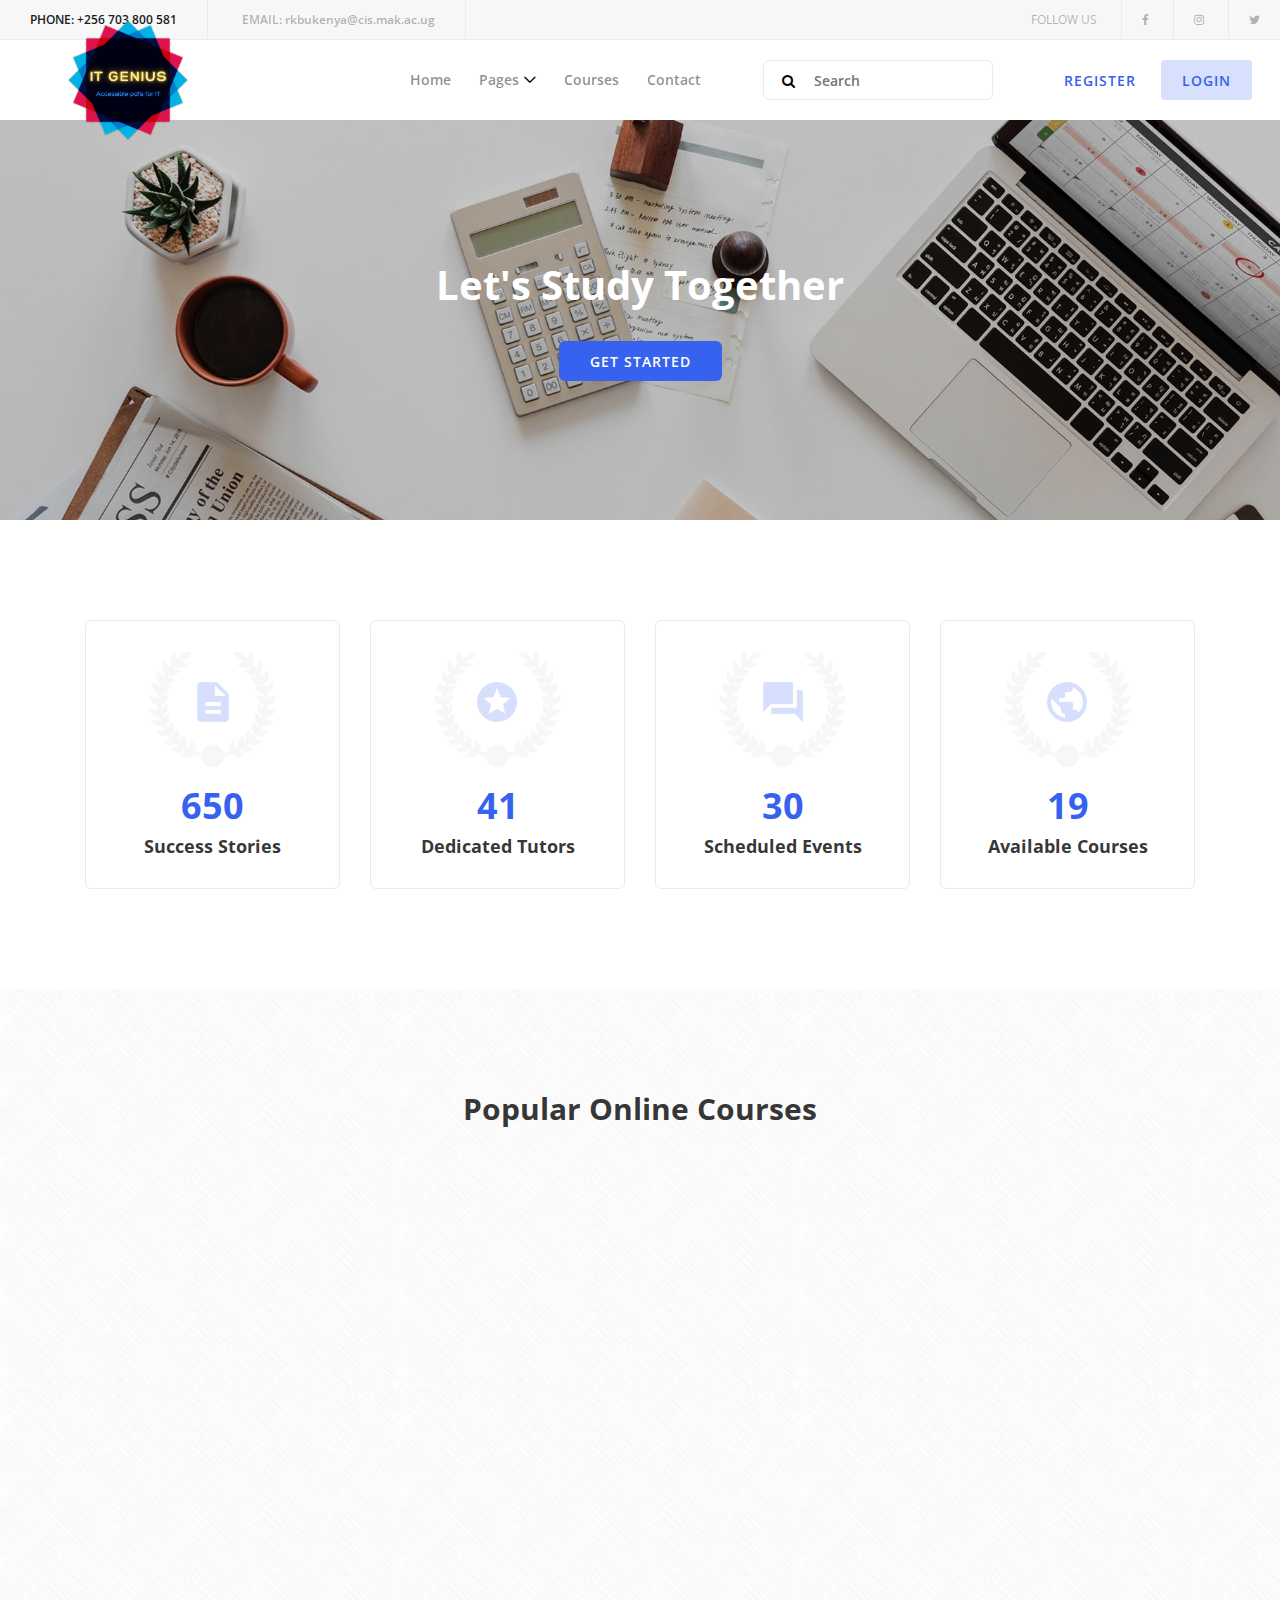
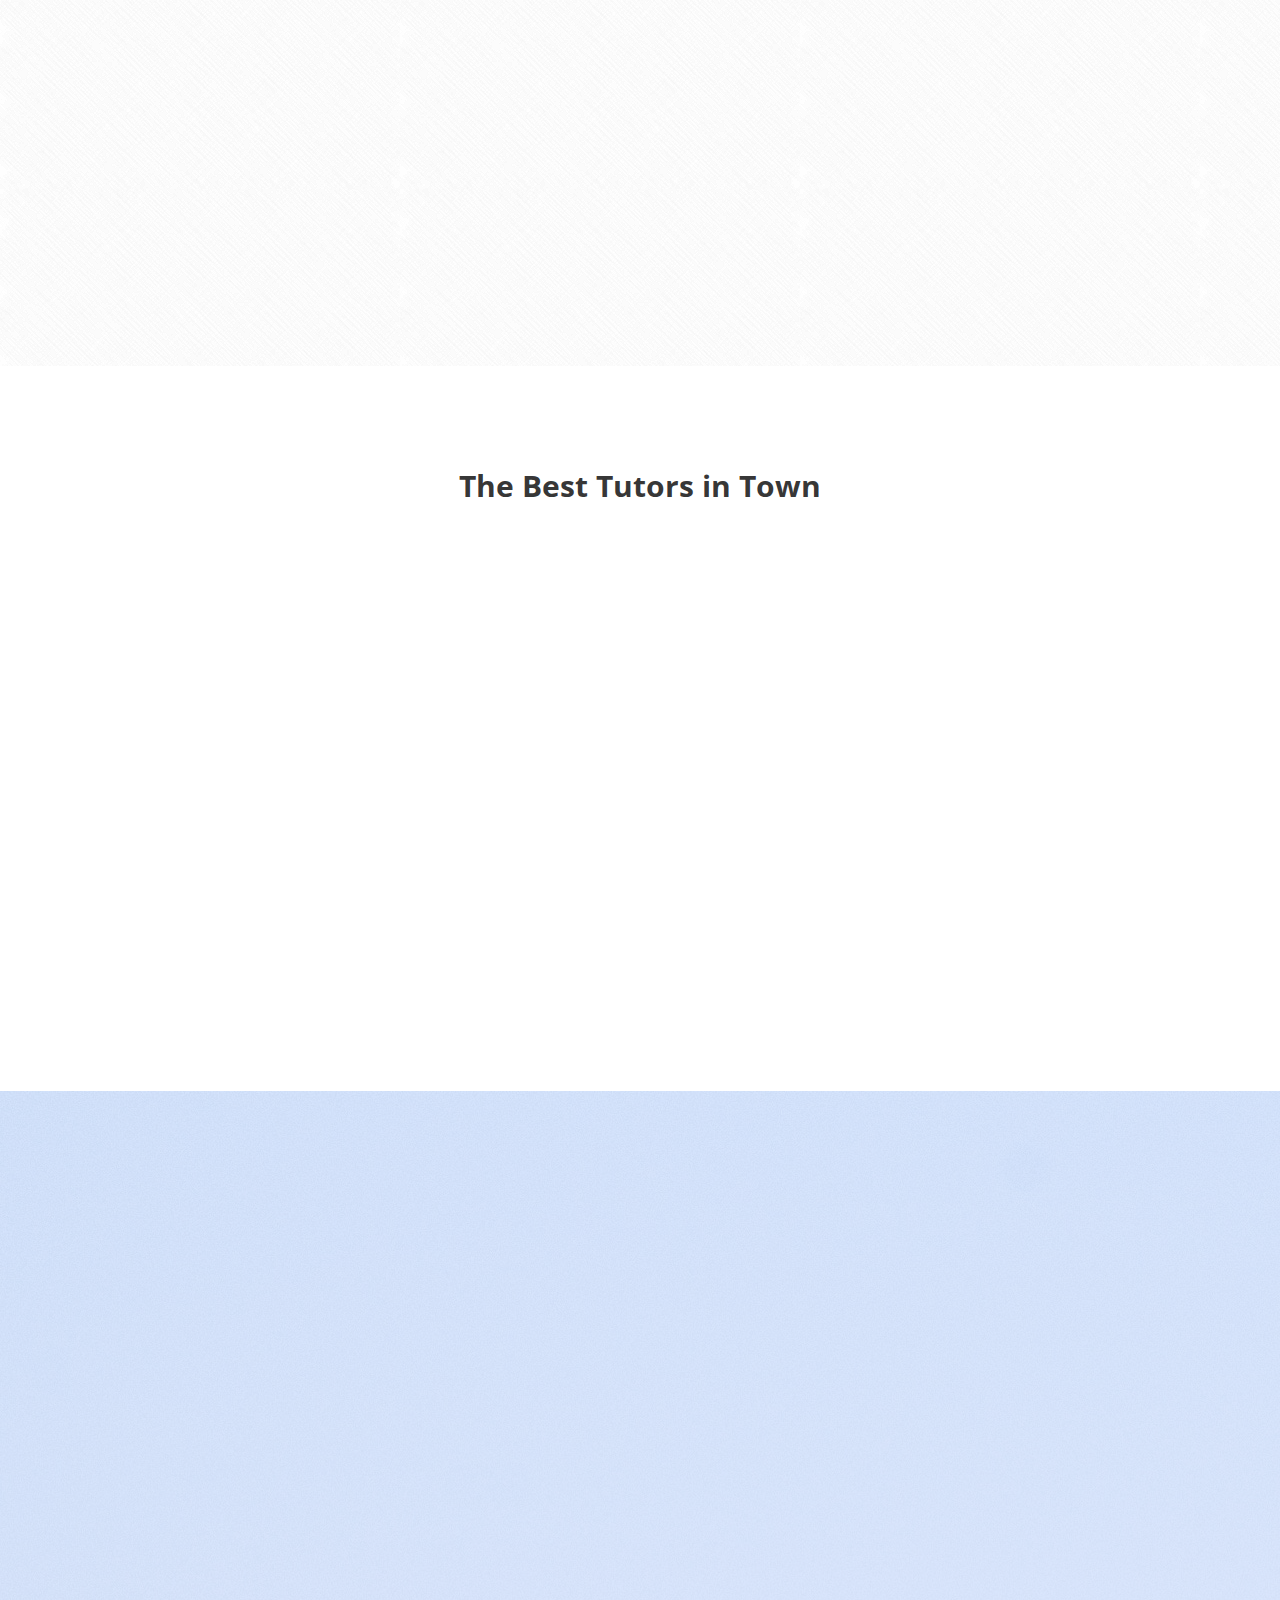
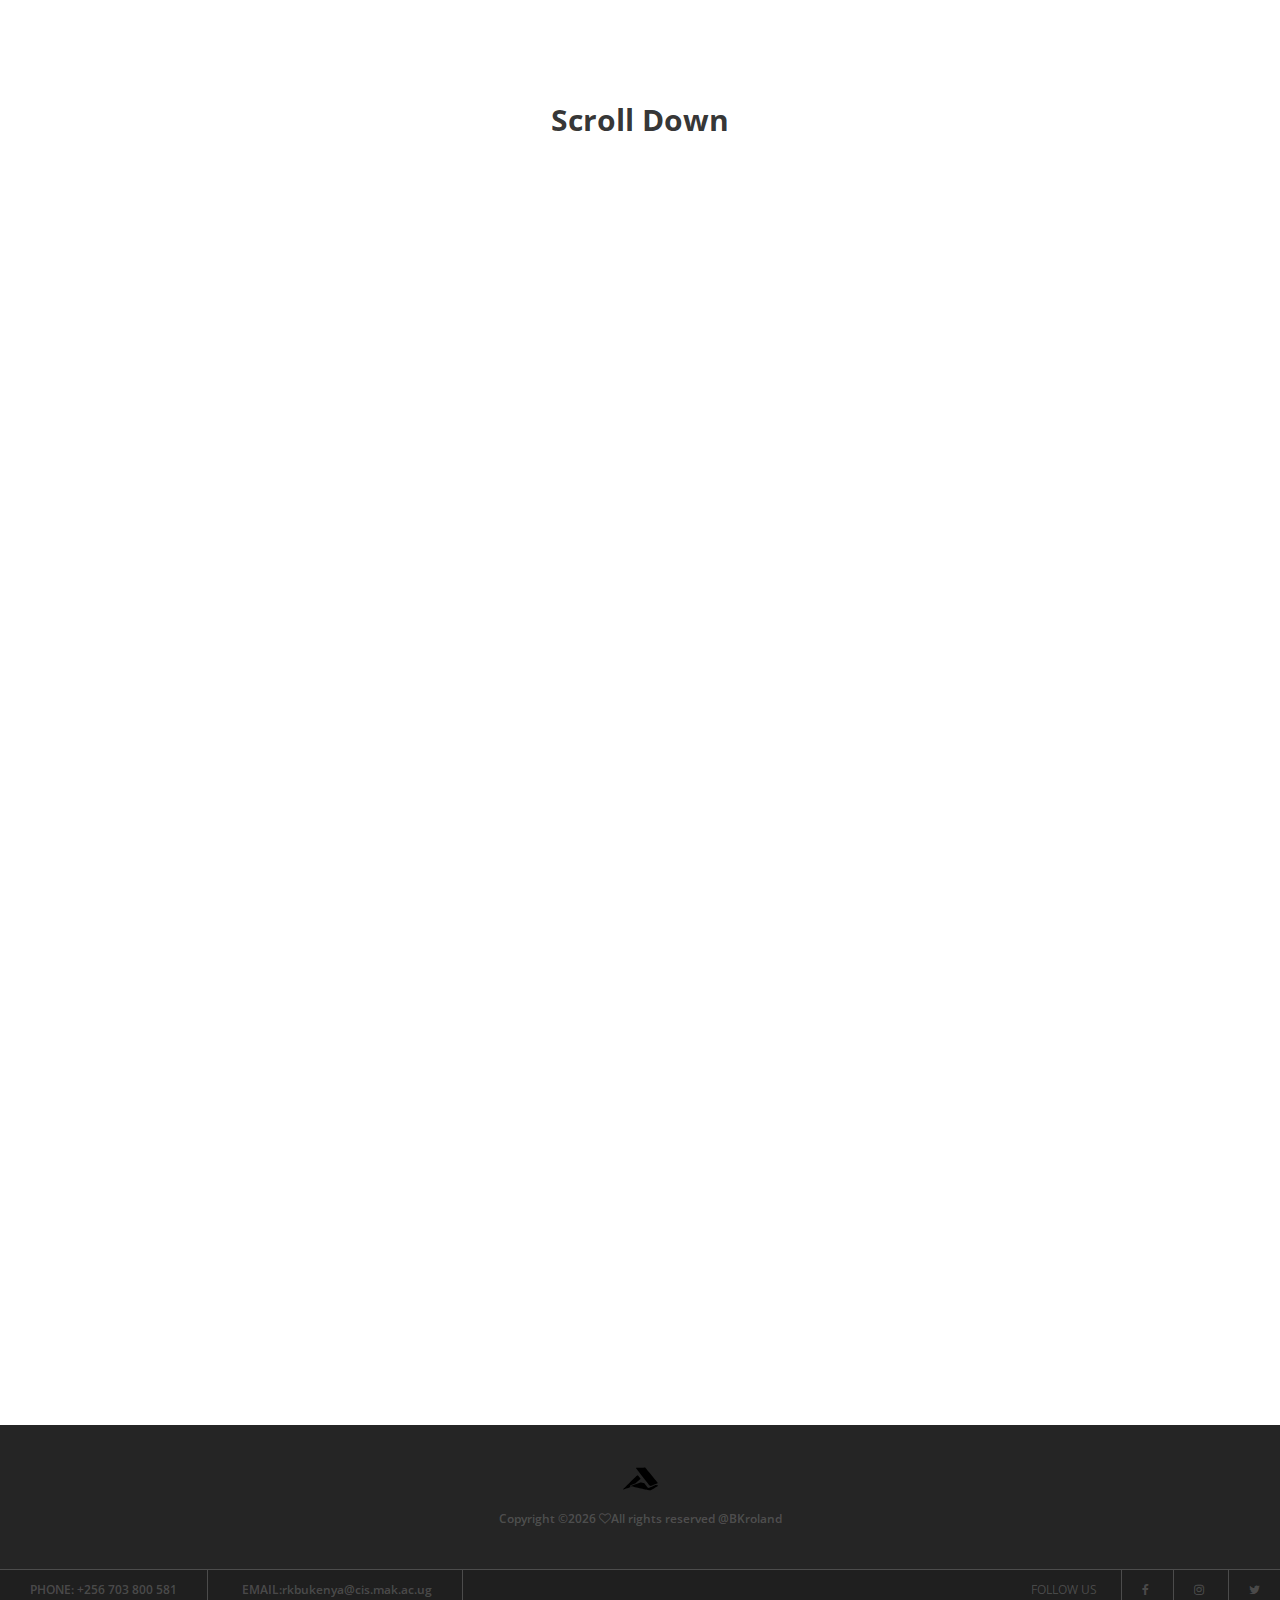
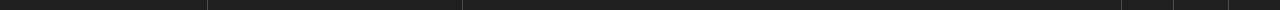
<file: index.html>
<!DOCTYPE html>
<html lang="en">

<head>
    
    <meta charset="UTF-8">
    <meta name="description" content="all IT related notes,tutorials and lessons" keyword = "itgenius">
    <meta http-equiv="X-UA-Compatible" content="IE=edge">
    <meta name="viewport" content="width=device-width, initial-scale=1, shrink-to-fit=no">
    <meta name="propeller" content="e84813c7efb23215032f20c09bcf4ffb">
    <!-- The above 4 meta tags *Must* come first in the head; any other head content must come *after* these tags -->
      <meta name="google-site-verification" content="GeKlQR2ocwoUgt0bftKR16cqRWAH8VDUt-f5r4b_eNc" />

    <!-- Title -->
    <title>ComputerNotes -Free Programming,hacking &amp;all IT related Courses | Home</title>

    <!-- Favicon -->
    <link rel="icon" href="img/core-img/favicon.ico">

    <!-- Stylesheet -->
    <link rel="stylesheet" href="style.css">
    
   <!--Adsense code -->
  <script async src="https://pagead2.googlesyndication.com/pagead/js/adsbygoogle.js?client=ca-pub-9837780078215678"
     crossorigin="anonymous"></script>
    
       <!-- auto-ads-code -->
    
    <script async src="https://pagead2.googlesyndication.com/pagead/js/adsbygoogle.js?client=ca-pub-9837780078215678"
     crossorigin="anonymous"></script>

      </head>
      

<body>
    
        
   

    <!-- ##### Header Area Start ##### -->
    <header class="header-area">

        <!-- Top Header Area -->
        <div class="top-header-area d-flex justify-content-between align-items-center">
            <!-- Contact Info -->
            <div class="contact-info">
                <a href="tel:+256 703 800 581"><span>Phone:</span> +256 703 800 581</a>
                <a href="mailto:rkbukenya@cis.mak.ac.ug"><span>Email:</span> rkbukenya@cis.mak.ac.ug</a>
            </div>
            <!-- Follow Us -->
            <div class="follow-us">
                <span>Follow us</span>
                <a href="https://www.facebook.com/felinho.rolandinho"><i class="fa fa-facebook" aria-hidden="true"></i></a>
                <a href="mailto:rkbukenya@cis.mak.ac.ug"><i class="fa fa-instagram" aria-hidden="true"></i></a>
                <a href="https://mobile.twitter.com/home"><i class="fa fa-twitter" aria-hidden="true"></i></a>
            </div>
        </div>

        <!-- Navbar Area -->
        <div class="clever-main-menu">
            <div class="classy-nav-container breakpoint-off">
                <!-- Menu -->
                <nav class="classy-navbar justify-content-between" id="cleverNav">

                    <!-- Logo -->
                    <a class="nav-brand" href="index.html"><img src="img/IT%20GENIUS.svg" width="200px" height="150px" alt=""></a>

                    <!-- Navbar Toggler -->
                    <div class="classy-navbar-toggler">
                        <span class="navbarToggler"><span></span><span></span><span></span></span>
                    </div>

                    <!-- Menu -->
                    <div class="classy-menu">

                        <!-- Close Button -->
                        <div class="classycloseIcon">
                            <div class="cross-wrap"><span class="top"></span><span class="bottom"></span></div>
                        </div>

                        <!-- Nav Start -->
                        <div class="classynav">
                            <ul>
                                <li><a href="index.html">Home</a></li>
                                <li><a href="#">Pages</a>
                                    <ul class="dropdown">
                                        <li><a href="index.html">Home</a></li>
                                        <li><a href="courses.html">Courses</a></li>
                                      
                                        <li><a href="contact.html">Contact</a></li>
                                    </ul>
                                </li>
                                <li><a href="courses.html">Courses</a></li>
                               
                               
                                <li><a href="contact.html">Contact</a></li>
                            </ul>

                            <!-- Search Button -->
                            <div class="search-area">
                                <form action="courses.html" method="post">
                                    <input type="search" name="search" id="search" placeholder="Search">
                                    <button type="submit"><i class="fa fa-search" aria-hidden="true"></i></button>
                                </form>
                            </div>

                            <!-- Register / Login -->
                            <div class="register-login-area">
                                <a href="#" class="btn">Register</a>
                                <a href="index-login.html" class="btn active">Login</a>
                            </div>

                        </div>
                        
                        
                        
                        <amp-auto-ads type="adsense"
        data-ad-client="ca-pub-4096378391541931">
</amp-auto-ads>
                        <!-- Nav End -->
                    </div>
                </nav>
            </div>
        </div>
    </header>
    <!-- ##### Header Area End ##### -->

    <!-- ##### Hero Area Start ##### -->
    <section class="hero-area bg-img bg-overlay-2by5" style="background-image: url(img/bg-img/bg1.jpg);">
        <div class="container h-100">
            <div class="row h-100 align-items-center">
                <div class="col-12">
                    <!-- Hero Content -->
                    <div class="hero-content text-center">
                        <h2>Let's Study Together</h2>
                        <a href="#" class="btn clever-btn">Get Started </a>
                    </div>
                </div>
            </div>
        </div>
    </section>
    <!-- ##### Hero Area End ##### -->

    <!-- ##### Cool Facts Area Start ##### -->
    <section class="cool-facts-area section-padding-100-0">
        <div class="container">
            <div class="row">
                <!-- Single Cool Facts Area -->
                <div class="col-12 col-sm-6 col-lg-3">
                    <div class="single-cool-facts-area text-center mb-100 wow fadeInUp" data-wow-delay="250ms">
                        <div class="icon">
                            <img src="img/core-img/docs.png" alt="">
                        </div>
                        <h2><span class="counter">1912</span></h2>
                        <h5>Success Stories</h5>
                    </div>
                </div>

                <!-- Single Cool Facts Area -->
                <div class="col-12 col-sm-6 col-lg-3">
                    <div class="single-cool-facts-area text-center mb-100 wow fadeInUp" data-wow-delay="500ms">
                        <div class="icon">
                            <img src="img/core-img/star.png" alt="">
                        </div>
                        <h2><span class="counter">123</span></h2>
                        <h5>Dedicated Tutors</h5>
                          
                    </div>
                </div>

                <!-- Single Cool Facts Area -->
                <div class="col-12 col-sm-6 col-lg-3">
                    <div class="single-cool-facts-area text-center mb-100 wow fadeInUp" data-wow-delay="750ms">
                        <div class="icon">
                            <img src="img/core-img/events.png" alt="">
                        </div>
                        <h2><span class="counter">89</span></h2>
                        <h5>Scheduled Events</h5>
                    </div>
                </div>

                <!-- Single Cool Facts Area -->
                <div class="col-12 col-sm-6 col-lg-3">
                    <div class="single-cool-facts-area text-center mb-100 wow fadeInUp" data-wow-delay="1000ms">
                        <div class="icon">
                            <img src="img/core-img/earth.png" alt="">
                        </div>
                        <h2><span class="counter">56</span></h2>
                        <h5>Available Courses</h5>
                    </div>
                      
                </div>
            </div>
        </div>
    </section>
    <!-- ##### Cool Facts Area End ##### -->

    <!-- ##### Popular Courses Start ##### -->
    <section class="popular-courses-area section-padding-100-0" style="background-image: url(img/core-img/texture.png);">
        <div class="container">
            <div class="row">
                <div class="col-12">
                    <div class="section-heading">
                        <h3>Popular Online Courses</h3>
                    </div>
                </div>
            </div>

            <div class="row">
                <!-- Single Popular Course -->
                <div class="col-12 col-md-6 col-lg-4">
                    <div class="single-popular-course mb-100 wow fadeInUp" data-wow-delay="250ms">
                        <img src="img/gray-laptop-computer-showing-html-codes-in-shallow-focus-160107.jpg" alt="">
                        <!-- Course Content -->
                        <div class="course-content">
                            <h4>Computer Literacy</h4>
                            <div class="meta d-flex align-items-center">
                                <a href="#">W.Allan</a>
                                <span><i class="fa fa-circle" aria-hidden="true"></i></span>
                                <a href="https://www.researchgate.net/publication/228685085_Computer_literacy_Today_and_tomorrow">click here&amp;Behaviours of Computers</a>
                            </div>
                            <p>Here Students Should Expect To Learn More And Interact With Computers</p>
                        </div>
                        <!-- Seat Rating Fee -->
                        <div class="seat-rating-fee d-flex justify-content-between">
                            <div class="seat-rating h-100 d-flex align-items-center">
                                <div class="seat">
                                    <i class="fa fa-user" aria-hidden="true"></i> 10
                                </div>
                                <div class="rating">
                                    <i class="fa fa-star" aria-hidden="true"></i> 4.5
                                </div>
                            </div>
                            <div class="course-fee h-100">
                                <a href="#" class="free">Free</a>
                            </div>
                        </div>
                    </div>
                </div>

                <!-- Single Popular Course -->
                <div class="col-12 col-md-6 col-lg-4">
                    <div class="single-popular-course mb-100 wow fadeInUp" data-wow-delay="500ms">
                        <img src="img/accusoft-brands%20(1).svg" alt="">
                        <!-- Course Content -->
                        <div class="course-content">
                            <h4>COMPUTER ARCHITECTURE</h4>
                            <div class="meta d-flex align-items-center">
                                <a href="#">S.Charles</a>
                                <span><i class="fa fa-circle" aria-hidden="true"></i></span>
                                <a href="#"> Computer Organisation&amp;Architecture</a>
                            </div>
                            <p>Here Students Should Expect To Learn Architecture Of A Computer</p>
                            <p><a href="http://www.svecw.edu.in/Docs%5CITIIBTechIISemLecCOA.pdf"> Lecture notes</a></p>
                              <p><a href="<p><a href="http://www.svecw.edu.in/Docs%5CITIIBTechIISemLecCOA.pdf"> Lecture notes</a></p>">Click here for the text book</a></p>
                        </div>
                        <!-- Seat Rating Fee -->
                        <div class="seat-rating-fee d-flex justify-content-between">
                            <div class="seat-rating h-100 d-flex align-items-center">
                                <div class="seat">
                                    <i class="fa fa-user" aria-hidden="true"></i> 10
                                </div>
                                <div class="rating">
                                    <i class="fa fa-star" aria-hidden="true"></i> 4.5
                                </div>
                            </div>
                            <div class="course-fee h-100">
                            </div>
                        </div>
                    </div>
                </div>
<!--                   <div > <a href="https://www.betway.ug/?btag=P77394-PR22240-CM55154-TS271027"; target="_blank" rel="nofollow"></a></div>
 -->
                <!-- Single Popular Course -->
                <div class="col-12 col-md-6 col-lg-4">
                    <div class="single-popular-course mb-100 wow fadeInUp" data-wow-delay="750ms">
                        <img src="img/bg-img/bc5.jpg" alt="">
                        <!-- Course Content -->
                        <div class="course-content">
                            <h4>C PROGRAMMING</h4>
                            <div class="meta d-flex align-items-center">
                                <a href="#">Bk Roland</a>
                                <span><i class="fa fa-circle" aria-hidden="true"></i></span>
                                <a href="#">Writing Codes  &amp; Implement Them</a>
                            </div>
                            <p>Here Students Should Expect To Learn More About Coding</p>
                            <p> <a href="http://www.vssut.ac.in/lecture_notes/lecture1424354156.pdf">Text book1</a></p>
                            <p> <a href="http://cse.iitkgp.ac.in/~pallab/PDS-2011-SPRING/Lec-1c.pdf">Text book2</a></p>
                            <p> <a href="https://www.phys.uconn.edu/~rozman/Courses/P2200_13F/downloads/TheBasicsofCProgramming-draft-20131030.pdf">Text book3</a></p>
                            <p> <a href="https://publications.gbdirect.co.uk//c_book/thecbook.pdf">Text book4</a></p>
                            <p> <a href="https://phy.ntnu.edu.tw/~cchen/pdf/ctutor.pdf  ">Text book5</a></p>
                            <p> <a href="http://customers.hbci.com/~rpopp/Books/C%20Language%20Tutorial.pdf">Text book6</a></p>
                            <p> <a href="https://publications.gbdirect.co.uk//c_book/thecbook.pdf">Text book7</a></p>
                             <p> <a href="https://drive.google.com/drive/folders/1uJz5kxA6m7iRVlkvxMR8ZJ90SBxQptFs?usp=sharing">Text books</a></p>


                        </div>
                        <!-- Seat Rating Fee -->
                        <div class="seat-rating-fee d-flex justify-content-between">
                            <div class="seat-rating h-100 d-flex align-items-center">
                                <div class="seat">
                                    <i class="fa fa-user" aria-hidden="true"></i> 10
                                </div>
                                <div class="rating">
                                    <i class="fa fa-star" aria-hidden="true"></i> 4.5
                                </div>
                            </div>
                            <div class="course-fee h-100">
                                
                            </div>
                        </div>
                    </div>
                </div>
            </div>
        </div>
    </section>
    <!-- ##### Popular Courses End ##### -->

    <!-- ##### Best Tutors Start ##### -->
    <section class="best-tutors-area section-padding-100">
        <div class="container">
            <div class="row">
                <div class="col-12">
                    <div class="section-heading">
                        <h3>The Best Tutors in Town</h3>
                    </div>
                </div>
            </div>

            <div class="row">
                <div class="col-12">
                    <div class="tutors-slide owl-carousel wow fadeInUp" data-wow-delay="250ms">

                        <!-- Single Tutors Slide -->
                        <div class="single-tutors-slides">
                            <!-- Tutor Thumbnail -->
                            <div class="tutor-thumbnail">
                                <img src="img/bg-img/t1.png" alt="">
                            </div>
                            <!-- Tutor Information -->
                            <div class="tutor-information text-center">
                                <h5>W.Moreen</h5>
                                <span>Prof</span>
                                <p>Has a vibrant knowledge in Behaviours of computers</p>
                                <div class="social-info">
                                    <a href="https://www.facebook.com/felinho.rolandinho"><i class="fa fa-facebook" aria-hidden="true"></i></a>
                                    <a href="#"><i class="fa fa-instagram" aria-hidden="true"></i></a>
                                    <a href="#"><i class="fa fa-twitter" aria-hidden="true"></i></a>
                                </div>
                            </div>
                        </div>

                        <!-- Single Tutors Slide -->
                        <div class="single-tutors-slides">
                            <!-- Tutor Thumbnail -->
                            <div class="tutor-thumbnail">
                                <img src="img/bg-img/t2.png" alt="">
                            </div>
                            <!-- Tutor Information -->
                            <div class="tutor-information text-center">
                                <h5>B.jonas</h5>
                                <span>Prof</span>
                                <p>Has vibrant knowledge in programming</p>
                                <div class="social-info">
                                    <a href="https://www.facebook.com/felinho.rolandinho"><i class="fa fa-facebook" aria-hidden="true"></i></a>
                                    <a href="#"><i class="fa fa-instagram" aria-hidden="true"></i></a>
                                    <a href="#"><i class="fa fa-twitter" aria-hidden="true"></i></a>
                                </div>
                            </div>
                        </div>

                        <!-- Single Tutors Slide -->
                        <div class="single-tutors-slides">
                            <!-- Tutor Thumbnail -->
                            <div class="tutor-thumbnail">
                                <img src="img/bg-img/t3.png" alt="">
                            </div>
                            <!-- Tutor Information -->
                            <div class="tutor-information text-center">
                                <h5>S.Charles</h5>
                                <span>Teacher</span>
                                <p>Perfect in Architecture and other computer fields.</p>
                                <div class="social-info">
                                    <a href="https://www.facebook.com/allandavaro"><i class="fa fa-facebook" aria-hidden="true"></i></a>
                                    <a href="#"><i class="fa fa-instagram" aria-hidden="true"></i></a>
                                    <a href="#"><i class="fa fa-twitter" aria-hidden="true"></i></a>
                                </div>
                            </div>
                        </div>

                        <!-- Single Tutors Slide -->
                        <div class="single-tutors-slides">
                            <!-- Tutor Thumbnail -->
                            <div class="tutor-thumbnail">
                                <img src="img/bg-img/t4.png" alt="">
                            </div>
                            <!-- Tutor Information -->
                            <div class="tutor-information text-center">
                                <h5>L.Allan</h5>
                                <span>Prof</span>
                                <p>Shiz perfect in Java programming and python programming</p>
                                <div class="social-info">
                                    <a href="https://www.facebook.com/allandavaro"><i class="fa fa-facebook" aria-hidden="true"></i></a>
                                    <a href="#"><i class="fa fa-instagram" aria-hidden="true"></i></a>
                                    <a href="#"><i class="fa fa-twitter" aria-hidden="true"></i></a>
                                </div>
                            </div>
                        </div>

                        <!-- Single Tutors Slide -->
                        <div class="single-tutors-slides">
                            <!-- Tutor Thumbnail -->
                            <div class="tutor-thumbnail">
                                <img src="img/bg-img/t5.png" alt="">
                            </div>
                            <!-- Tutor Information -->
                            <div class="tutor-information text-center">
                                <h5>Q.lizy</h5>
                                <span>Prof</span>
                                <p>I am Sam Q and i will be taking you guys through Database design</p>
                                <div class="social-info">
                                    <a href="https://www.facebook.com/allandavaro"><i class="fa fa-facebook" aria-hidden="true"></i></a>
                                    <a href="#"><i class="fa fa-instagram" aria-hidden="true"></i></a>
                                    <a href="#"><i class="fa fa-twitter" aria-hidden="true"></i></a>
                                </div>
                            </div>
                        </div>
                    </div>
                </div>
            </div>
        </div>
    </section>
    <!-- ##### Best Tutors End ##### -->

    <!-- ##### Register Now Start ##### -->
    <section class="register-now section-padding-100-0 d-flex justify-content-between align-items-center" style="background-image: url(img/adventure-alps-background-beautiful-547114.jpg);">
        <!-- Register Contact Form -->
        <div class="register-contact-form mb-100 wow fadeInUp" data-wow-delay="250ms">
            <div class="container-fluid">
                <div class="row">
                    <div class="col-12">
                        <div class="forms">
                            <h4>Courses For Free</h4>
                            <form action="#" method="post">
                                <div class="row">
                                    <div class="col-12 col-lg-6">
                                        <div class="form-group">
                                            <input type="text" class="form-control" id="text" placeholder="Name">
                                        </div>
                                    </div>
                                    <div class="col-12 col-lg-6">
                                        <div class="form-group">
                                            <input type="email" class="form-control" id="email" placeholder="Email">
                                        </div>
                                    </div>
                                    <div class="col-12 col-lg-6">
                                        <div class="form-group">
                                            <input type="text" class="form-control" id="phone" placeholder="Phone">
                                        </div>
                                    </div>
                                    <div class="col-12 col-lg-6">
                                        <div class="form-group">
                                            <input type="text" class="form-control" id="site" placeholder="Site">
                                        </div>
                                    </div>
                                    <div class="col-12">
                                        <button class="btn roland-btn w-100">Send Message</button>
                                    </div>
                                </div>
                            </form>
                        </div>
                    </div>
                </div>
            </div>
        </div>

        <!-- Register Now Countdown -->
        <div class="register-now-countdown mb-100 wow fadeInUp" data-wow-delay="500ms">
            <h3>Register Now</h3>
            <p>Please register with us for more Notes on computers we assure you that you won't regret joining us ......stay safe change is comming  .
            <br>we have to transform the world with technology</p>
            <!-- Register Countdown -->
            <div class="register-countdown">
                <div class="events-cd d-flex flex-wrap" data-countdown="2020/04/01"></div>
            </div>
        </div>
    </section>
    <!-- ##### Register Now End ##### -->

    <!-- ##### Upcoming Events Start ##### -->
    

          

                <!-- Single Upcoming Events -->
               
    <!-- ##### Upcoming Events End ##### -->

    <!-- ##### Blog Area Start ##### -->
    <section class="blog-area section-padding-100-0">
        <div class="container">
            <div class="row">
                <div class="col-12">
                    <div class="section-heading">
                        <h3>Scroll Down </h3>
                        
                    </div>
                </div>
            </div>

            <div class="row">
                <!-- Single Blog Area -->
                <div class="col-12 col-md-6">
                    <div class="single-blog-area mb-100 wow fadeInUp" data-wow-delay="250ms">
                        <img src="img/java.png" alt="">
                        <!-- Blog Content -->
                        <div class="blog-content">
                            <a href="#" class="blog-headline">
                                <h4>Java Programming </h4>
                                  <p><img src="img/pdf%20icon.png" width="35px" height="35px" alt=""><a href="https://mega.nz/folder/xfAHmSJY#rjIc57kVgwRSKAuuMAaJOA">  Click here For java text book</a></p>
                               <p> <a href="https://mega.nz/folder/gLJh1CIT#62WpFu9LUK7lojn0VP7zpw">Click here for all java notes</a></p>
<!--                                <p><a href="PDFS/java/Lecture_01.pdf">lecture1</a></p>
                               <p><a href="PDFS/java/Lecture_02.pdf">lecture2</a></p>
                               <p><a href="PDFS/java/Lecture%2003.pdf">lecture3</a></p>
                               <p><a href="PDFS/java/Lecture%2004.pdf">lecture4</a></p>
                               <p><a href="PDFS/java/Lecture%2005.pdf">lecture5</a></p>
                               <p><a href="PDFS/java/Lecture%2006.pdf">lecture6</a></p>
                               <p><a href="PDFS/java/Lecture%2007.pdf">lecture7</a></p>
                               <p><a href="PDFS/java/Lecture%2008.pdf">lecture8</a></p>
                               <p><a href="PDFS/java/Java%20for%20Absolute%20Beginners_%20Learn%20to%20Program%20the%20Fundamentals%20the%20Java%209+%20Way%20(%20PDFDrive.com%20).pdf">Textbook3</a></p>
                               
                               <p> <a href="img/Pdfs/05-Using%20Objects.pdf">  Click here For Notes on using objects</a></p>
                               <p> <a href="PDFS/java/java%20slides.pdf"> Click here For java slides</a></p>
                               <p> <a href="img/Pdfs/07-Iterations.pdf"> Click here For Iterations</a></p>
                               
                               <p> <a href="PDFS/java/08-Methods.pdf">  Click here For Notes on Methods</a></p>
                               <p> <a href="PDFS/java/09-Arrays.pdf">  Click here For Notes on Arrays</a></p>
                               <p> <a href="PDFS/java/Slide12-Inheritance.pdf">  Click here For Notes on Inheritance</a></p>
                               <p> <a href="PDFS/java/thissuper.pdf">  Click here For Notes on this keyword</a></p>
                               <p> <a href="PDFS/java/lecture2b.pdf">  Click here For Additional Notes on java</a></p>
                               
                               <p> <a href="PDFS/java/interfaces.pdf">  Click here For Notes on Interfaces in java</a></p>
                               <p> <a href="PDFS/java/Java%20Software%20Solutions.pdf">  Click here For Notes on java</a></p>
                               <p> <a href="PDFS/java/javanotes5.pdf">  Click here For Notes on java</a></p> -->
                            </a>
                            <div class="meta d-flex align-items-center">
                                <a href="#">j.Martha</a>
                                <span><i class="fa fa-circle" aria-hidden="true"></i></span>
                              
                            </div>
                            <p>Here Students Should Expect To Learn More Object Oriented Programming</p>
                        </div>
                    </div>
                </div>

                <!-- Single Blog Area -->
                <div class="col-12 col-md-6">
                    <div class="single-blog-area mb-100 wow fadeInUp" data-wow-delay="500ms">
                        <img src="img/database.jpg" alt="">
                        <!-- Blog Content -->
                        <div class="blog-content">
                            <a href="#" class="blog-headline">
                                <h4>Database Design</h4>
                                <img src="img/pdf%20icon.png" width="35px" height="35px" alt="">
                                <p><a href="https://drive.google.com/drive/folders/1wEQLXjOiNSeS8dhhiaBAY0a71tGDmeip?usp=sharing" > Click here for Lecture Notes</a></p>
<!--                                 <p><a href="PDFS/databases/Database%20Management%20Systems%203Rd%20Edition.pdf%20(%20PDFDrive.com%20).pdf" >Database &amp; Design Text Book1.5</a></p>
                                <p><a href="PDFS/databases/An%20Introduction%20to%20Database%20Systems%208e%20By%20C%20J%20Date.pdf%20(%20PDFDrive.com%20).pdf" >Database &amp; Design Text Book2</a></p> -->
                                <p> <br> <a href="https://www.tutorialspoint.com/dbms/dbms_tutorial.pdf" >Database &amp; Design Notes(introduction)</a></p>
                               <p> <br> <a href="http://www.ddegjust.ac.in/studymaterial/mca-3/ms-11.pdf" >Database &amp; Design Notes(book 1)</a></p>
                                <p><br> <a href="http://www.svecw.edu.in/Docs%5CITIIBTechIISemLecDBMS.pdf" >Database &amp; Design Notes(Relational model)</a></p>
                               <p> <br> <a href="https://www.db-book.com/db4/slide-dir/ch1-2.pdf" >Database &amp; Design Notes(book 2)</a></p>
                               <p> <br> <a href="https://cs.nyu.edu/courses/spring01/G22.2433-001/mod1.2.pdf" >Database &amp; Design Notes(perfect book)</a></p> 
                               <p> <br> <a href="http://www.darshan.ac.in/Upload/DIET/Documents/CE/2130703_DBMS_2015_24112015_025045AM.pdf" >Database &amp; Design</a></p> 
                               <p> <br> <a href="http://file.allitebooks.com/20151213/SQL%20For%20Dummies,%208th%20Edition.pdf" >Database &amp; Design</a></p> 
                            </a>
                            <div class="meta d-flex align-items-center">
                                <a href="#"> M Elly</a>
                                <span><i class="fa fa-circle" aria-hidden="true"></i></span>
                                
                               
                            </div>
                            <p>Learn how to Design databases From Scratch</p>
                        </div>
                    </div>
                </div>
            </div>
        </div>
    </section>
    <!-- ##### Blog Area End ##### -->

    <!-- ##### Footer Area Start ##### -->
    <footer class="footer-area">
        <!-- Top Footer Area -->
        <div class="top-footer-area">
            <div class="container">
                <div class="row">
                    <div class="col-12">
                        <!-- Footer Logo -->
                        <div class="footer-logo">
                            <a href="index.html"><img src="img/accusoft-brands%20(1).svg" width="35px" height="35px"alt=""></a>
                        </div>
                        <!-- Copywrite -->
                        <p><a href="#"><!-- .  licensed under CC BY 3.0. -->
Copyright &copy;<script>document.write(new Date().getFullYear());
                          </script> <i class="fa fa-heart-o" aria-hidden="true"></i>All rights reserved @BKroland<a href="https://colorlib.com" target=""></a>
<!-- Link back to Colorlib can't be removed. Template is licensed under CC BY 3.0. --></p>
                    </div>
                </div>
            </div>
        </div>

        <!-- Bottom Footer Area -->
        <div class="bottom-footer-area d-flex justify-content-between align-items-center">
            <!-- Contact Info -->
            <div class="contact-info">
                <a href="+256 703 800 581"><span>Phone:</span> +256 703 800 581</a>
                <a href="rkbukenya@cis.mak.ac.ug"><span>Email:</span>rkbukenya@cis.mak.ac.ug</a>
            </div>
            <!-- Follow Us -->
            <div class="follow-us">
                <span>Follow us</span>
                <a href="#"><i class="fa fa-facebook" aria-hidden="true"></i></a>
                <a href="#"><i class="fa fa-instagram" aria-hidden="true"></i></a>
                <a href="#"><i class="fa fa-twitter" aria-hidden="true"></i></a>
            </div>
        </div>
    </footer>
    <!-- ##### Footer Area End ##### -->
      

    <!-- ##### All Javascript Script ##### -->
      <script data-ad-client="ca-pub-1879930416933191" async src="https://pagead2.googlesyndication.com/pagead/js/adsbygoogle.js"></script>
    <!-- jQuery-2.2.4 js -->
    <script src="js/jquery/jquery-2.2.4.min.js"></script>
    <!-- Popper js -->
    <script src="js/bootstrap/popper.min.js"></script>
    <!-- Bootstrap js -->
    <script src="js/bootstrap/bootstrap.min.js"></script>
    <!-- All Plugins js -->
    <script src="js/plugins/plugins.js"></script>
    <!-- Active js -->
    <script src="js/active.js"></script>
</body>

</html>
</file>
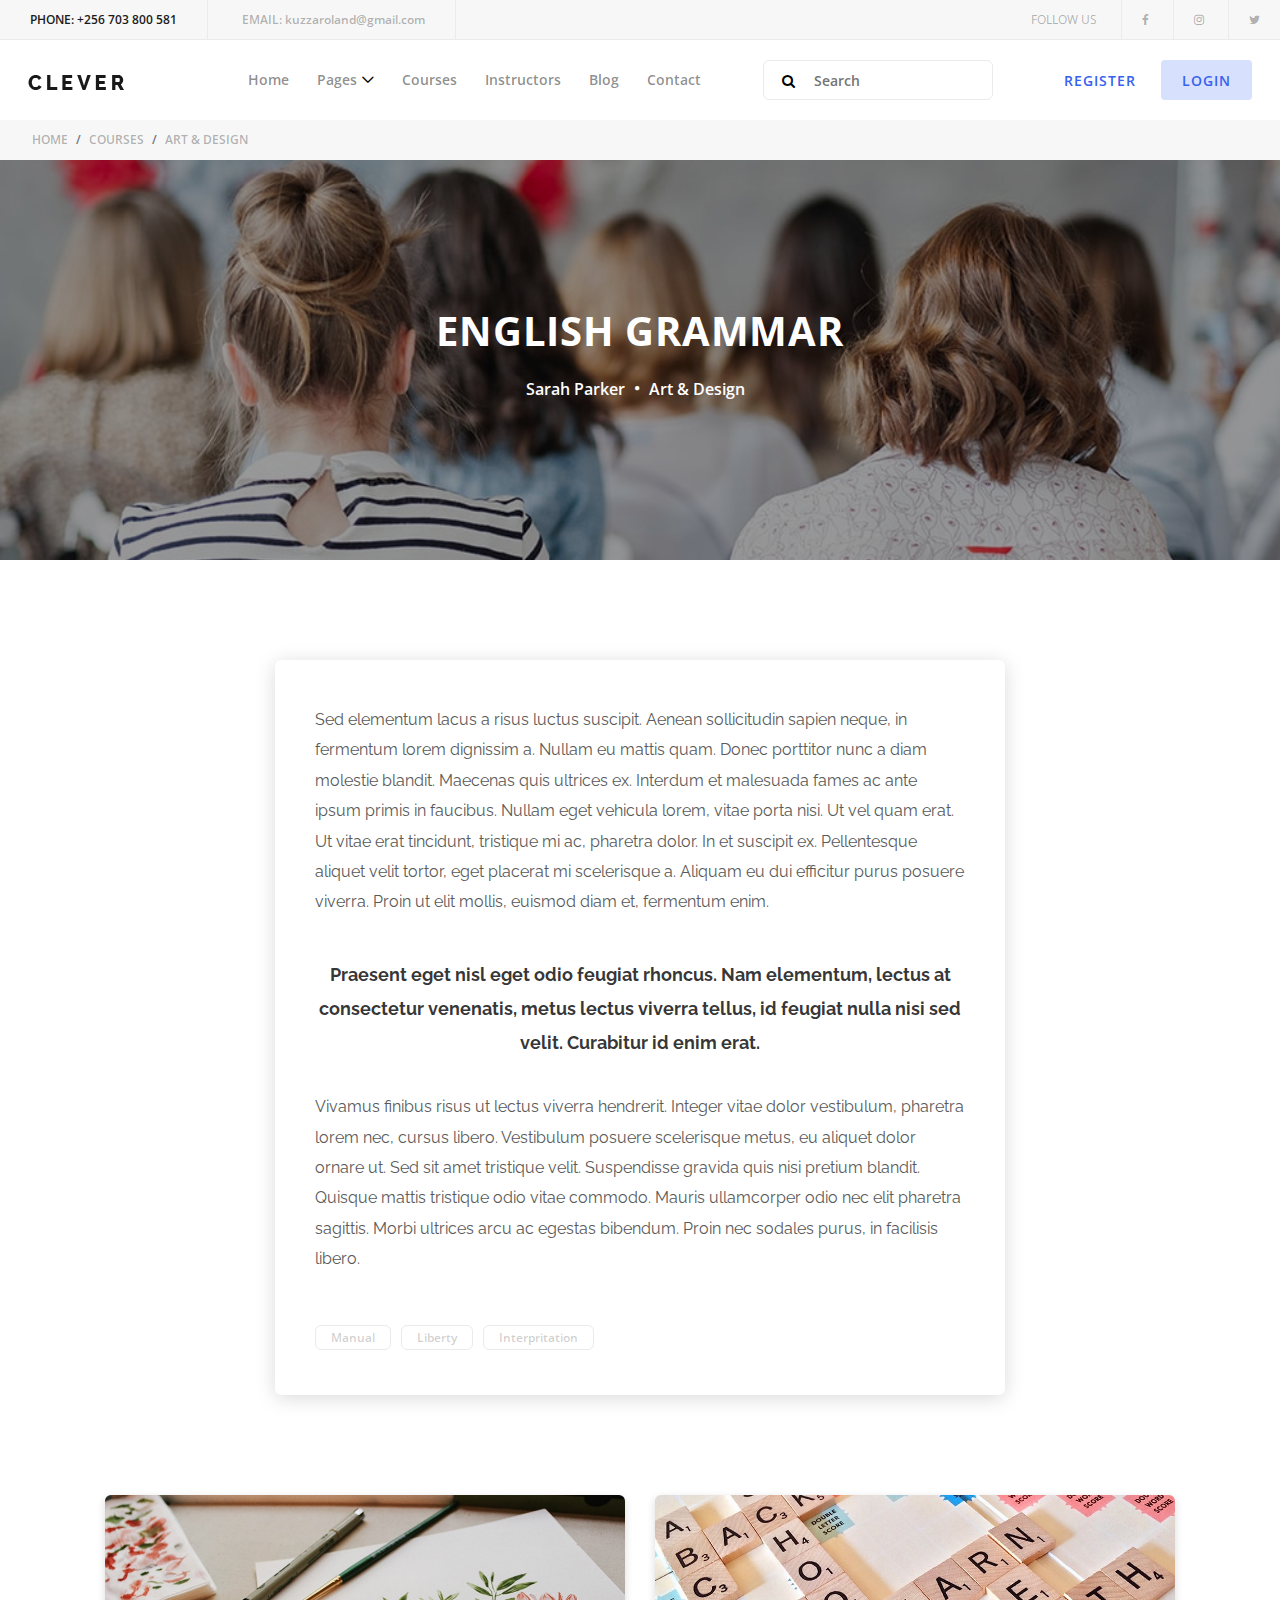
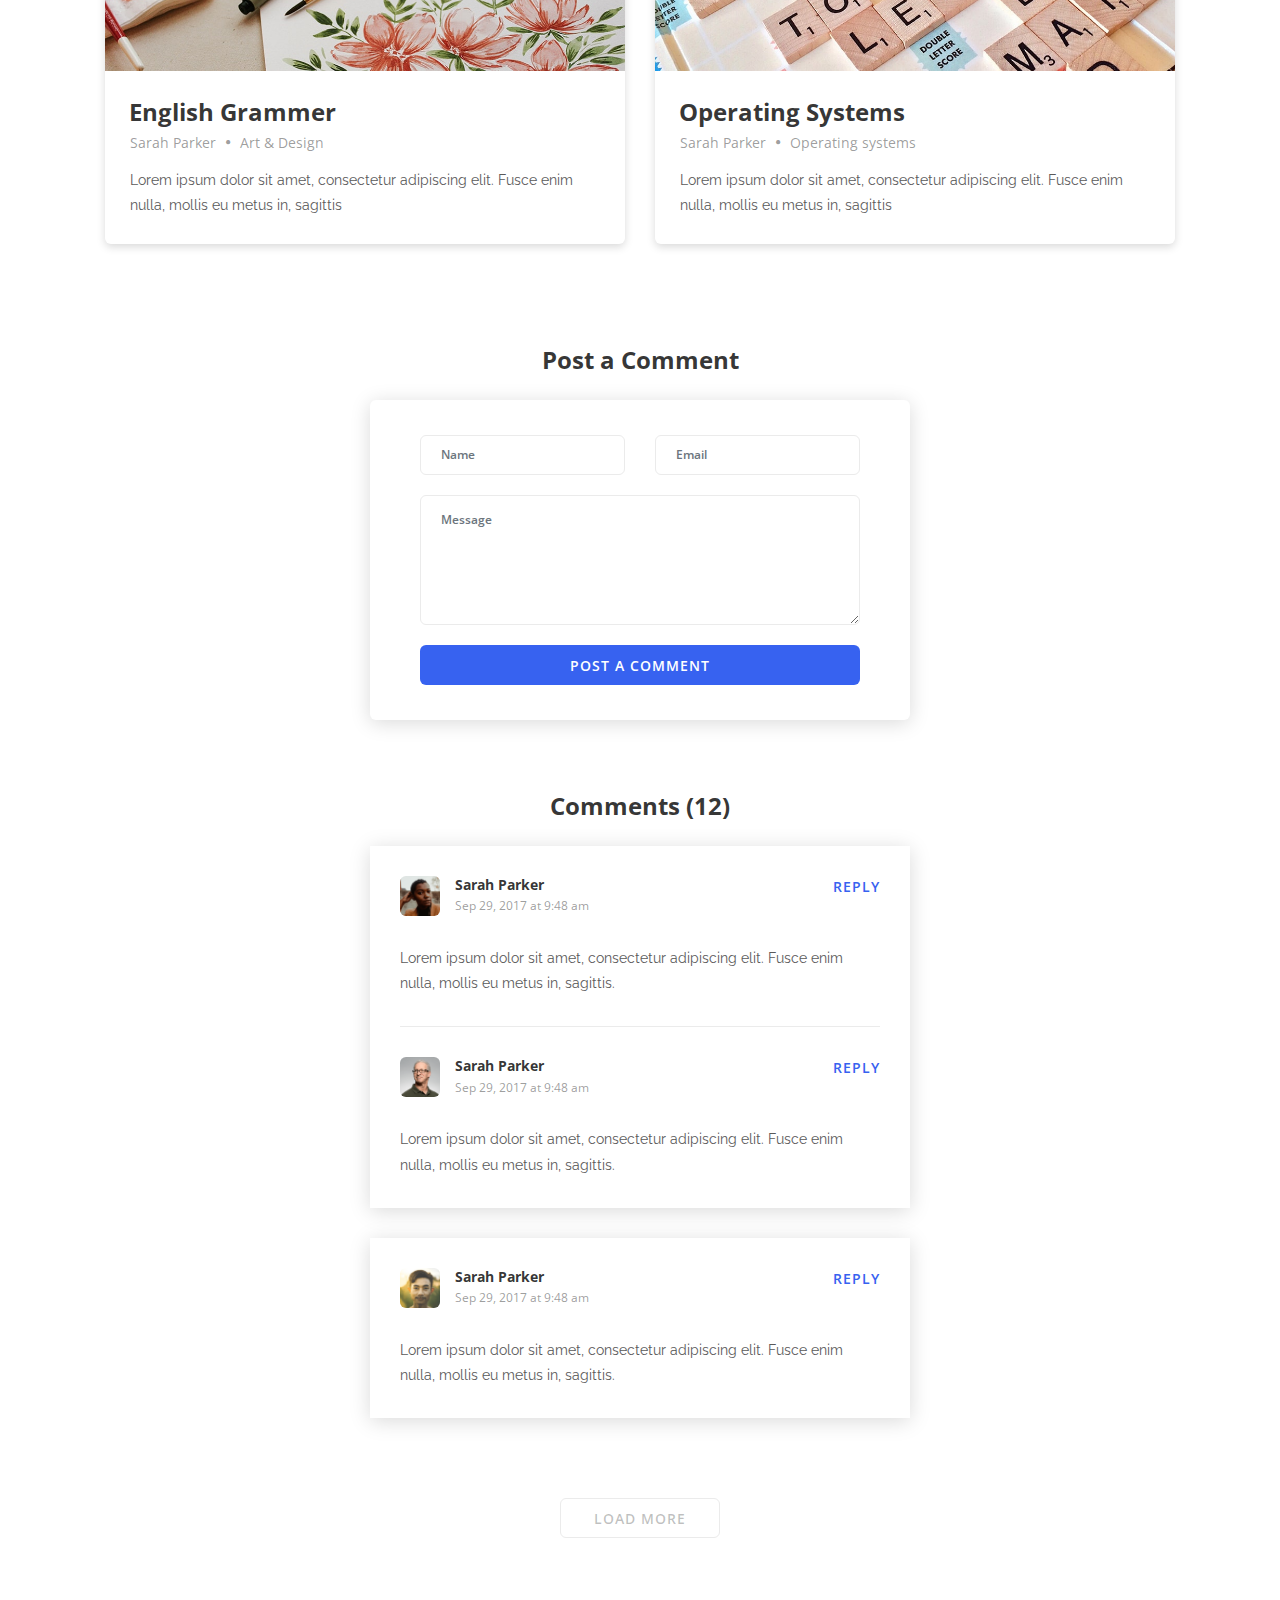
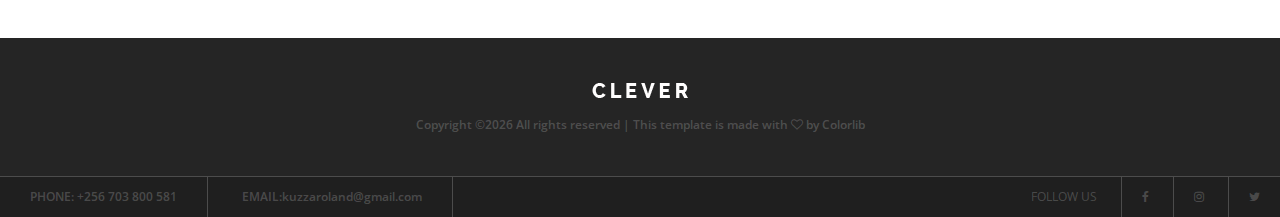
<file: blog-details.html>
<!DOCTYPE html>
<html lang="en">

<head>
    <meta charset="UTF-8">
    <meta name="description" content="">
    <meta http-equiv="X-UA-Compatible" content="IE=edge">
    <meta name="viewport" content="width=device-width, initial-scale=1, shrink-to-fit=no">
    <!-- The above 4 meta tags *Must* come first in the head; any other head content must come *after* these tags -->

    <!-- Title -->
    <title>ComputerNotes - Education &amp; </title>

    <!-- Favicon -->
    <link rel="icon" href="img/accusoft-brands%20(1).svg">

    <!-- Stylesheet -->
    <link rel="stylesheet" href="style.css">
    
    
 

</head>

<body>
    <!-- Preloader -->
    <div id="preloader">
        <div class="spinner"></div>
    </div>

    <!-- ##### Header Area Start ##### -->
    <header class="header-area">

        <!-- Top Header Area -->
        <div class="top-header-area d-flex justify-content-between align-items-center">
            <!-- Contact Info -->
            <div class="contact-info">
                <a href="tel:+256 703 800 581"><span>Phone:</span> +256 703 800 581</a>
                <a href="mailto:kuzzaroland@gmail.com"><span>Email:</span> kuzzaroland@gmail.com</a>
            </div>
            <!-- Follow Us -->
            <div class="follow-us">
                <span>Follow us</span>
                <a href="https://www.facebook.com/permalink.php?story_fbid=1696863537003976&id=1063154843708185"><i class="fa fa-facebook" aria-hidden="true"></i></a>
                <a href="#"><i class="fa fa-instagram" aria-hidden="true"></i></a>
                <a href="#"><i class="fa fa-twitter" aria-hidden="true"></i></a>
            </div>
        </div>

        <!-- Navbar Area -->
        <div class="clever-main-menu">
            <div class="classy-nav-container breakpoint-off">
                <!-- Menu -->
                <nav class="classy-navbar justify-content-between" id="cleverNav">

                    <!-- Logo -->
                    <a class="nav-brand" href="index.html"><img src="img/core-img/logo.png" alt=""></a>

                    <!-- Navbar Toggler -->
                    <div class="classy-navbar-toggler">
                        <span class="navbarToggler"><span></span><span></span><span></span></span>
                    </div>

                    <!-- Menu -->
                    <div class="classy-menu">

                        <!-- Close Button -->
                        <div class="classycloseIcon">
                            <div class="cross-wrap"><span class="top"></span><span class="bottom"></span></div>
                        </div>

                        <!-- Nav Start -->
                        <div class="classynav">
                            <ul>
                                <li><a href="index.html">Home</a></li>
                                <li><a href="#">Pages</a>
                                    <ul class="dropdown">
                                        <li><a href="index.html">Home</a></li>
                                        <li><a href="courses.html">Courses</a></li>
                                        <li><a href="single-course.html">Single Courses</a></li>
                                        <li><a href="instructors.html">Instructors</a></li>
                                        <li><a href="blog.html">Blog</a></li>
                                        <li><a href="blog-details.html">Single Blog</a></li>
                                        <li><a href="regular-page.html">Regular Page</a></li>
                                        <li><a href="contact.html">Contact</a></li>
                                    </ul>
                                </li>
                                <li><a href="courses.html">Courses</a></li>
                                <li><a href="instructors.html">Instructors</a></li>
                                <li><a href="blog.html">Blog</a></li>
                                <li><a href="contact.html">Contact</a></li>
                            </ul>

                            <!-- Search Button -->
                            <div class="search-area">
                                <form action="#" method="post">
                                    <input type="search" name="search" id="search" placeholder="Search">
                                    <button type="submit"><i class="fa fa-search" aria-hidden="true"></i></button>
                                </form>
                            </div>

                            <!-- Register / Login -->
                            <div class="register-login-area">
                                <a href="#" class="btn">Register</a>
                                <a href="index-login.html" class="btn active">Login</a>
                            </div>

                        </div>
                        <!-- Nav End -->
                    </div>
                </nav>
            </div>
        </div>
    </header>
    <!-- ##### Header Area End ##### -->

    <!-- ##### Breadcumb Area Start ##### -->
    <div class="breadcumb-area">
        <!-- Breadcumb -->
        <nav aria-label="breadcrumb">
            <ol class="breadcrumb">
                <li class="breadcrumb-item"><a href="#">Home</a></li>
                <li class="breadcrumb-item"><a href="#">Courses</a></li>
                <li class="breadcrumb-item active" aria-current="page">Art &amp; Design</li>
            </ol>
        </nav>
    </div>
    <!-- ##### Breadcumb Area End ##### -->

    <!-- ##### Catagory Area Start ##### -->
    <div class="clever-catagory blog-details bg-img d-flex align-items-center justify-content-center p-3 height-400" style="background-image: url(img/blog-img/7.jpg);">
        <div class="blog-details-headline">
            <h3>English Grammar</h3>
            <div class="meta d-flex align-items-center justify-content-center">
                <a href="#">Sarah Parker</a>
                <span><i class="fa fa-circle" aria-hidden="true"></i></span>
                <a href="#">Art &amp; Design</a>
            </div>
        </div>
    </div>
    <!-- ##### Catagory Area End ##### -->

    <!-- ##### Blog Details Content ##### -->
    <div class="blog-details-content section-padding-100">
        <div class="container">
            <div class="row justify-content-center">
                <div class="col-12 col-lg-8">
                    <!-- Blog Details Text -->
                    <div class="blog-details-text">
                        <p>Sed elementum lacus a risus luctus suscipit. Aenean sollicitudin sapien neque, in fermentum lorem dignissim a. Nullam eu mattis quam. Donec porttitor nunc a diam molestie blandit. Maecenas quis ultrices ex. Interdum et malesuada fames ac ante ipsum primis in faucibus. Nullam eget vehicula lorem, vitae porta nisi. Ut vel quam erat. Ut vitae erat tincidunt, tristique mi ac, pharetra dolor. In et suscipit ex. Pellentesque aliquet velit tortor, eget placerat mi scelerisque a. Aliquam eu dui efficitur purus posuere viverra. Proin ut elit mollis, euismod diam et, fermentum enim.</p>
                        <h5 class="text-center py-4">Praesent eget nisl eget odio feugiat rhoncus. Nam elementum, lectus at consectetur venenatis, metus lectus viverra tellus, id feugiat nulla nisi sed velit. Curabitur id enim erat.</h5>
                        <p>Vivamus finibus risus ut lectus viverra hendrerit. Integer vitae dolor vestibulum, pharetra lorem nec, cursus libero. Vestibulum posuere scelerisque metus, eu aliquet dolor ornare ut. Sed sit amet tristique velit. Suspendisse gravida quis nisi pretium blandit. Quisque mattis tristique odio vitae commodo. Mauris ullamcorper odio nec elit pharetra sagittis. Morbi ultrices arcu ac egestas bibendum. Proin nec sodales purus, in facilisis libero.</p>
                        <!-- Tags -->
                        <div class="post-tags">
                            <ul>
                                <li><a href="#">Manual</a></li>
                                <li><a href="#">Liberty</a></li>
                                <li><a href="#">Interpritation</a></li>
                            </ul>
                        </div>
                    </div>
                </div>
            </div>
        </div>

        <div class="related-posts section-padding-100-0">
            <div class="container-fluid">
                <div class="row">
                    <!-- Single Blog Area -->
                    <div class="col-12 col-lg-6">
                        <div class="single-blog-area mb-100">
                            <img src="img/blog-img/3.jpg" alt="">
                            <!-- Blog Content -->
                            <div class="blog-content">
                                <a href="#" class="blog-headline">
                                    <h4>English Grammer</h4>
                                </a>
                                <div class="meta d-flex align-items-center">
                                    <a href="#">Sarah Parker</a>
                                    <span><i class="fa fa-circle" aria-hidden="true"></i></span>
                                    <a href="#">Art &amp; Design</a>
                                </div>
                                <p>Lorem ipsum dolor sit amet, consectetur adipiscing elit. Fusce enim nulla, mollis eu metus in, sagittis</p>
                            </div>
                        </div>
                    </div>

                    <!-- Single Blog Area -->
                    <div class="col-12 col-lg-6">
                        <div class="single-blog-area mb-100">
                            <img src="img/blog-img/4.jpg" alt="">
                            <!-- Blog Content -->
                            <div class="blog-content">
                                <a href="#" class="blog-headline">
                                    <h4>Operating Systems</h4>
                                </a>
                                <div class="meta d-flex align-items-center">
                                    <a href="#">Sarah Parker</a>
                                    <span><i class="fa fa-circle" aria-hidden="true"></i></span>
                                    <a href="https://en.wikipedia.org/wiki/Operating_system">Operating systems</a>
                                </div>
                                <p>Lorem ipsum dolor sit amet, consectetur adipiscing elit. Fusce enim nulla, mollis eu metus in, sagittis</p>
                            </div>
                        </div>
                    </div>
                </div>
            </div>
        </div>

        <div class="container">
            <div class="row justify-content-center">
                <!-- Post A Comment -->
                <div class="col-12 col-lg-6">
                    <div class="post-a-comments mb-70">
                        <h4>Post a Comment</h4>

                        <form action="#" method="post">
                            <div class="row">
                                <div class="col-12 col-lg-6">
                                    <div class="form-group">
                                        <input type="text" class="form-control" id="text" placeholder="Name">
                                    </div>
                                </div>
                                <div class="col-12 col-lg-6">
                                    <div class="form-group">
                                        <input type="email" class="form-control" id="email" placeholder="Email">
                                    </div>
                                </div>
                                <div class="col-12">
                                    <div class="form-group">
                                        <textarea name="message" class="form-control" id="message" cols="30" rows="10" placeholder="Message"></textarea>
                                    </div>
                                </div>
                                <div class="col-12">
                                    <button class="btn clever-btn w-100">Post A Comment</button>
                                </div>
                            </div>
                        </form>
                    </div>
                </div>
            </div>

            <div class="row justify-content-center">
                <!-- Comments -->
                <div class="col-12 col-lg-6">
                    <div class="comments-area">
                        <h4>Comments (12)</h4>

                        <ol class="comments-list">
                            <!-- Single Comment Area -->
                            <li class="single_comment_area">
                                <!-- Single Comment -->
                                <div class="single-comment-wrap mb-30">
                                    <div class="d-flex justify-content-between mb-30">
                                        <!-- Comment Admin -->
                                        <div class="comment-admin d-flex">
                                            <div class="thumb">
                                                <img src="img/bg-img/t1.png" alt="">
                                            </div>
                                            <div class="text">
                                                <h6>Sarah Parker</h6>
                                                <span>Sep 29, 2017 at 9:48 am</span>
                                            </div>
                                        </div>
                                        <!-- Reply -->
                                        <div class="reply">
                                            <a href="#">Reply</a>
                                        </div>
                                    </div>
                                    <p>Lorem ipsum dolor sit amet, consectetur adipiscing elit. Fusce enim nulla, mollis eu metus in, sagittis.</p>
                                </div>

                                <ol class="children">
                                    <li class="single_comment_area">
                                        <!-- Single Comment -->
                                        <div class="single-comment-wrap">
                                            <div class="d-flex justify-content-between mb-30">
                                                <!-- Comment Admin -->
                                                <div class="comment-admin d-flex">
                                                    <div class="thumb">
                                                        <img src="img/bg-img/t2.png" alt="">
                                                    </div>
                                                    <div class="text">
                                                        <h6>Sarah Parker</h6>
                                                        <span>Sep 29, 2017 at 9:48 am</span>
                                                    </div>
                                                </div>
                                                <!-- Reply -->
                                                <div class="reply">
                                                    <a href="#">Reply</a>
                                                </div>
                                            </div>
                                            <p>Lorem ipsum dolor sit amet, consectetur adipiscing elit. Fusce enim nulla, mollis eu metus in, sagittis.</p>
                                        </div>
                                    </li>
                                </ol>
                            </li>

                            <li class="single_comment_area mb-30">
                                <!-- Single Comment -->
                                <div class="single-comment-wrap">
                                    <div class="d-flex justify-content-between mb-30">
                                        <!-- Comment Admin -->
                                        <div class="comment-admin d-flex">
                                            <div class="thumb">
                                                <img src="img/bg-img/t3.png" alt="">
                                            </div>
                                            <div class="text">
                                                <h6>Sarah Parker</h6>
                                                <span>Sep 29, 2017 at 9:48 am</span>
                                            </div>
                                        </div>
                                        <!-- Reply -->
                                        <div class="reply">
                                            <a href="#">Reply</a>
                                        </div>
                                    </div>
                                    <p>Lorem ipsum dolor sit amet, consectetur adipiscing elit. Fusce enim nulla, mollis eu metus in, sagittis.</p>
                                </div>
                            </li>
                        </ol>
                    </div>
                </div>

                <div class="col-12">
                    <div class="load-more text-center mt-50">
                        <a href="#" class="btn clever-btn btn-2">Load More</a>
                    </div>
                </div>
            </div>
        </div>
    </div>
    <!-- ##### Blog Details Content ##### -->

    <!-- ##### Footer Area Start ##### -->
    <footer class="footer-area">
        <!-- Top Footer Area -->
        <div class="top-footer-area">
            <div class="container">
                <div class="row">
                    <div class="col-12">
                        <!-- Footer Logo -->
                        <div class="footer-logo">
                            <a href="index.html"><img src="img/core-img/logo2.png" alt=""></a>
                        </div>
                        <!-- Copywrite -->
                        <p><a href="#"><!-- Link back to Colorlib can't be removed. Template is licensed under CC BY 3.0. -->
Copyright &copy;<script>document.write(new Date().getFullYear());</script> All rights reserved | This template is made with <i class="fa fa-heart-o" aria-hidden="true"></i> by <a href="https://colorlib.com" target="_blank">Colorlib</a>
<!-- Link back to Colorlib can't be removed. Template is licensed under CC BY 3.0. --></p>
                    </div>
                </div>
            </div>
        </div>

        <!-- Bottom Footer Area -->
        <div class="bottom-footer-area d-flex justify-content-between align-items-center">
            <!-- Contact Info -->
            <div class="contact-info">
                <a href="+256 703 800 581"><span>Phone:</span> +256 703 800 581</a>
                <a href="kuzzaroland@gmail.com"><span>Email:</span>kuzzaroland@gmail.com</a>
            </div>
            <!-- Follow Us -->
            <div class="follow-us">
                <span>Follow us</span>
                <a href="https://www.facebook.com/felinho.rolandinho"><i class="fa fa-facebook" aria-hidden="true"></i></a>
                <a href="#"><i class="fa fa-instagram" aria-hidden="true"></i></a>
                <a href="#"><i class="fa fa-twitter" aria-hidden="true"></i></a>
            </div>
        </div>
    </footer>
    <!-- ##### Footer Area End ##### -->

    <!-- ##### All Javascript Script ##### -->
    <!-- jQuery-2.2.4 js -->
    <script src="js/jquery/jquery-2.2.4.min.js"></script>
    <!-- Popper js -->
    <script src="js/bootstrap/popper.min.js"></script>
    <!-- Bootstrap js -->
    <script src="js/bootstrap/bootstrap.min.js"></script>
    <!-- All Plugins js -->
    <script src="js/plugins/plugins.js"></script>
    <!-- Active js -->
    <script src="js/active.js"></script>
</body>

</html>
</file>
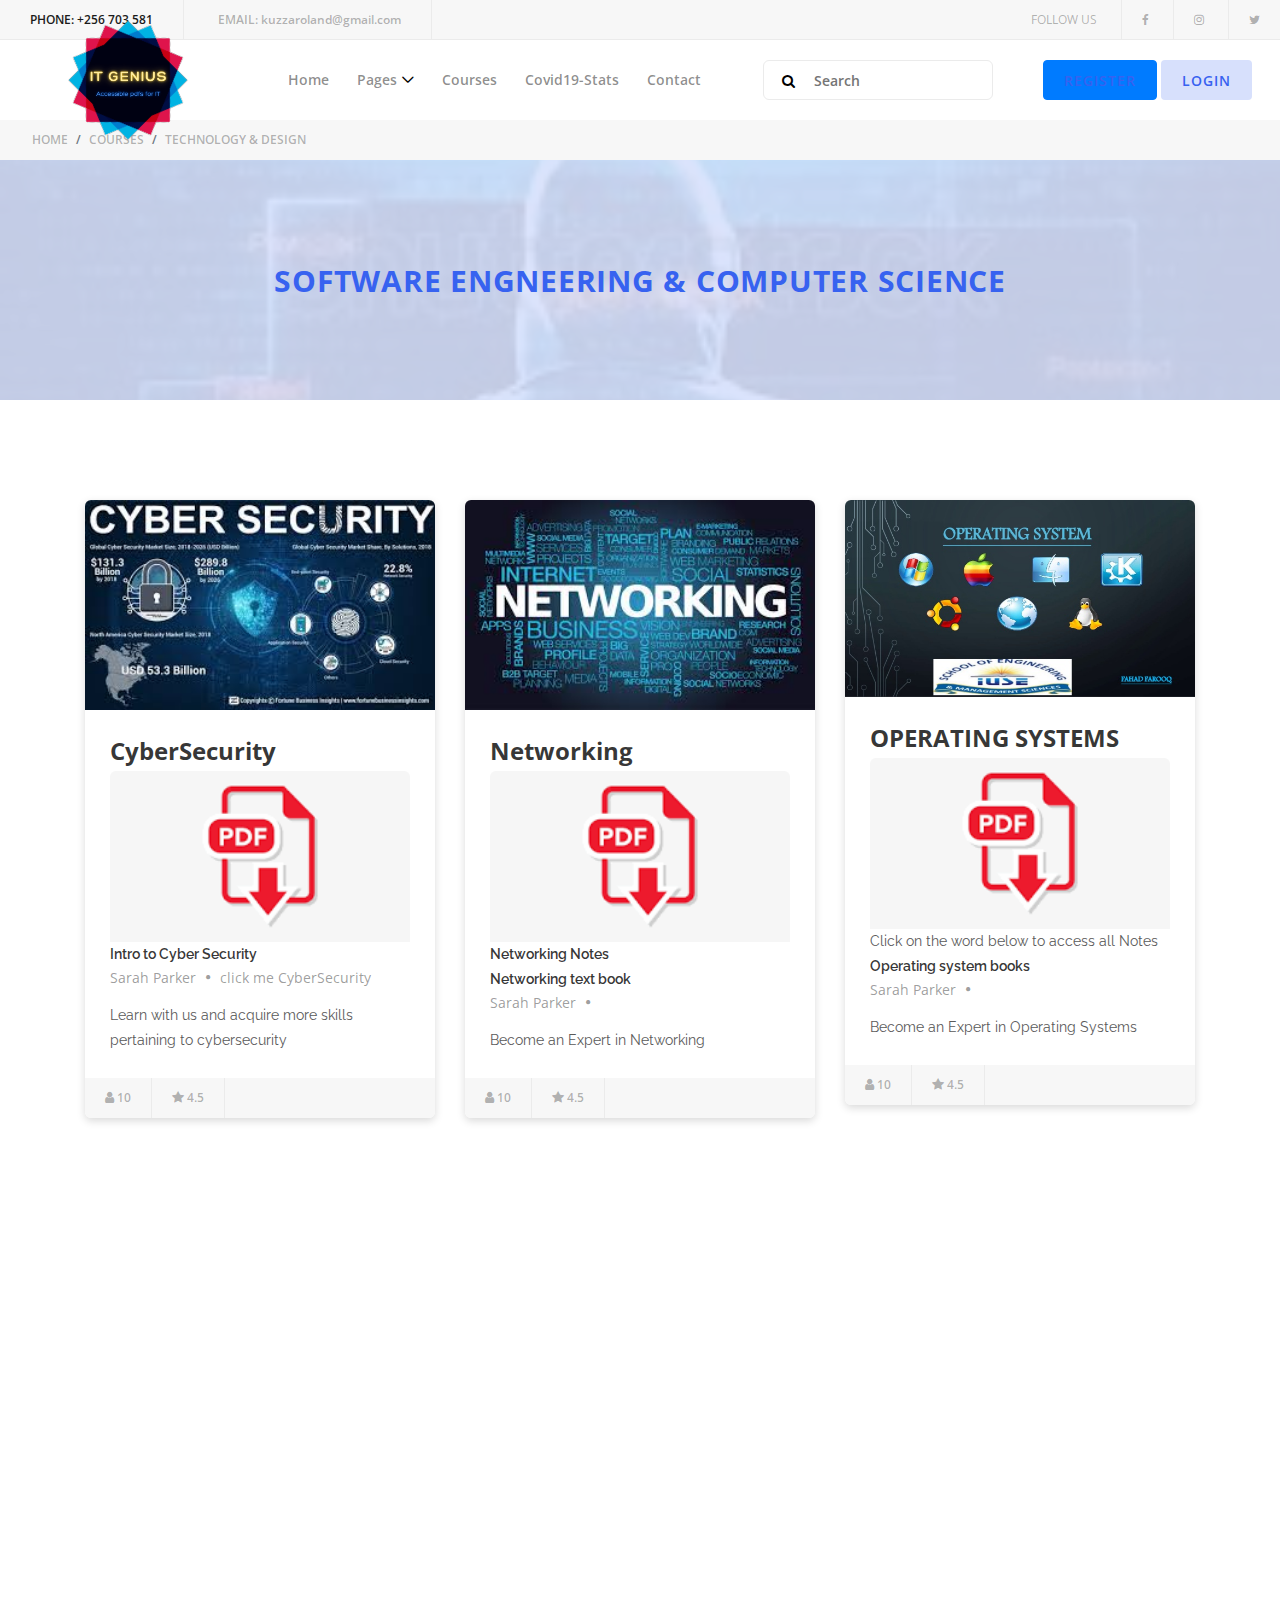
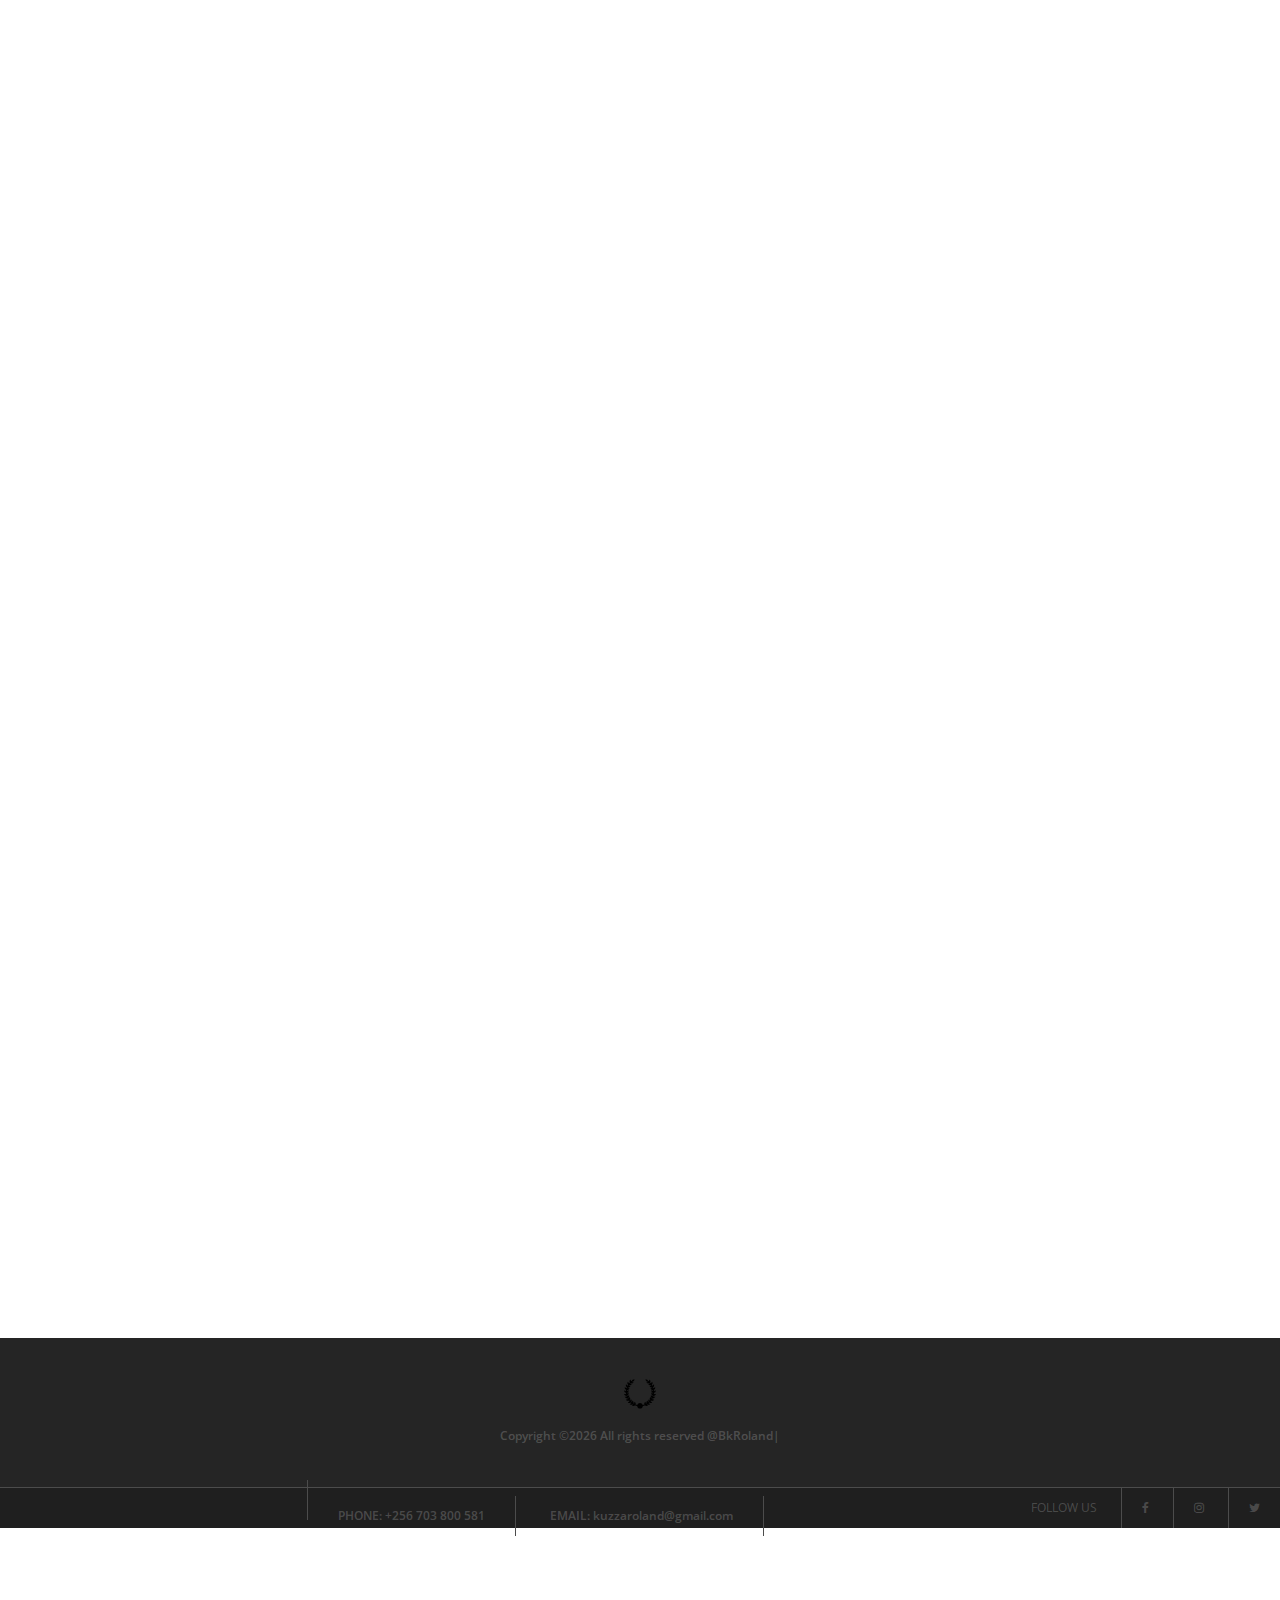
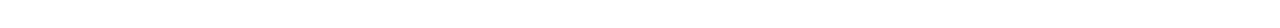
<file: loadmore.html>
<!DOCTYPE html>
<html lang="en">

<head>
    <meta charset="UTF-8">
    <meta name="description" content="">
    <meta http-equiv="X-UA-Compatible" content="IE=edge">
    <meta name="viewport" content="width=device-width, initial-scale=1, shrink-to-fit=no">
    <!-- The above 4 meta tags *Must* come first in the head; any other head content must come *after* these tags -->

    <!-- Title -->
    <title>ComputerNotes - Programming , tutorials &amp; Lecture Notes| Courses</title>

    <!-- Favicon -->
    <link rel="icon" href="img/accusoft-brands%20(1).svg">

    <!-- Stylesheet -->
    <link rel="stylesheet" href="style.css">
    
   <!--Adsense code -->
    <script async src="https://pagead2.googlesyndication.com/pagead/js/adsbygoogle.js?client=ca-pub-9837780078215678"
     crossorigin="anonymous"></script>
    
       <!-- auto-ads-code -->
    
    <script async src="https://pagead2.googlesyndication.com/pagead/js/adsbygoogle.js?client=ca-pub-9837780078215678"
     crossorigin="anonymous"></script>
</head>

<body>
    
    <!-- Preloader -->
    <div id="preloader">
        <div class="spinner"></div>
    </div>

    <!-- ##### Header Area Start ##### -->
    <header class="header-area">

        <!-- Top Header Area -->
        <div class="top-header-area d-flex justify-content-between align-items-center">
            <!-- Contact Info -->
            <div class="contact-info">
                <a href="+256 703 800 581"><span>Phone:</span> +256 703 581</a>
                <a href="mailto:kuzzaroland@gmail.com"><span>Email:</span> kuzzaroland@gmail.com</a>
            </div>
            <!-- Follow Us -->
            <div class="follow-us">
                <span>Follow us</span>
                <a href="https://www.facebook.com/felinho.rolandinho"><i class="fa fa-facebook" aria-hidden="true"></i></a>
                <a href="mailto:rkbukenya@cis.mak.ac.ug"><i class="fa fa-instagram" aria-hidden="true"></i></a>
                <a href="https://mobile.twitter.com/home"><i class="fa fa-twitter" aria-hidden="true"></i></a>
            </div>
        </div>

        <!-- Navbar Area -->
        <div class="clever-main-menu">
            <div class="classy-nav-container breakpoint-off">
                <!-- Menu -->
                <nav class="classy-navbar justify-content-between" id="cleverNav">

                    <!-- Logo -->
                    <a class="nav-brand" href="index.html"><img src="img/IT%20GENIUS.svg"  width="200px" height="150px"alt=""></a>

                    <!-- Navbar Toggler -->
                    <div class="classy-navbar-toggler">
                        <span class="navbarToggler"><span></span><span></span><span></span></span>
                    </div>

                    <!-- Menu -->
                    <div class="classy-menu">

                        <!-- Close Button -->
                        <div class="classycloseIcon">
                            <div class="cross-wrap"><span class="top"></span><span class="bottom"></span></div>
                        </div>

                        <!-- Nav Start -->
                        <div class="classynav">
                            <ul>
                                <li><a href="index.html">Home</a></li>
                                <li><a href="#">Pages</a>
                                    <ul class="dropdown">
                                        <li><a href="index.html">Home</a></li>
                                        <li><a href="courses.html">Courses</a></li>
                                        <li><a href="contact.html">Contact</a></li>
                                    </ul>
                                </li>
                                <li><a href="courses.html">Courses</a></li>
                              
                                <li><a href="https://covid-stats-88259.web.app">Covid19-Stats</a></li>
                                <li><a href="contact.html">Contact</a></li>
                            </ul>

                            <!-- Search Button -->
                            <div class="search-area">
                                <form action="#" method="post">
                                    <input type="search" name="search" id="search" placeholder="Search">
                                    <button type="submit"><i class="fa fa-search" aria-hidden="true"></i></button>
                                </form>
                            </div>

                            <!-- Register / Login -->
                            <div class="register-login-area">
                                <a href="#" class="btn btn-primary">Register</a>
                                <a href="index-login.html" class="btn active">Login</a>
                            </div>

                        </div>
                        <!-- Nav End -->
                    </div>
                </nav>
            </div>
        </div>
    </header>
    <!-- ##### Header Area End ##### -->

    <!-- ##### Breadcumb Area Start ##### -->
    <div class="breadcumb-area">
        <!-- Breadcumb -->
        <nav aria-label="breadcrumb">
            <ol class="breadcrumb">
                <li class="breadcrumb-item"><a href="index.html">Home</a></li>
                <li class="breadcrumb-item"><a href="courses.html">Courses</a></li>
                <li class="breadcrumb-item active" aria-current="page">Technology &amp; Design</li>
            </ol>
        </nav>
    </div>
    <!-- ##### Breadcumb Area End ##### -->

    <!-- ##### Catagory ##### -->
    <div class="clever-catagory bg-img d-flex align-items-center justify-content-center p-3" style="background-image: url(img/bg-img/hacker.jpg);">
        <h3>Software Engneering &amp; Computer Science</h3>
    </div>

    <!-- ##### Popular Course Area Start ##### -->
    <section class="popular-courses-area section-padding-100">
        <div class="container">
            <div class="row">
                <!-- Single Popular Course -->
                <div class="col-12 col-md-6 col-lg-4">
                    <div class="single-popular-course mb-100 wow fadeInUp" data-wow-delay="750ms">
                        <img src="img/cybersecurity.jpeg" alt="">
                        <!-- Course Content -->
                        <div class="course-content">
                            <h4>CyberSecurity</h4>
                            <img src="img/pdf%20icon.png" width="35px" height="35px" alt=""> 
                            <p><a href="https://drive.google.com/drive/folders/1HqDFnM7P74DklnTdZMXwuxznJt_vr9BG?usp=sharing">Intro to Cyber Security</a></p>
<!--
                            <p><a href="PDFS/Introduction%20to%20the%20Concept%20of%20IT%20Security.pdf">Intro to cybersecurity book 2</a></p>
                            <p><a href="PDFS/Introduction-cyber-security.pdf">Intro to cybersecurity book 3</a></p>
-->
                            <div class="meta d-flex align-items-center">
                                <a href="#">Sarah Parker</a>
                                <span><i class="fa fa-circle" aria-hidden="true"></i></span>
                                <a href="https://www.netacad.com/"> click me CyberSecurity</a>
                            </div>
                            <p>Learn with us and acquire more skills pertaining to cybersecurity</p>
                        </div>
                        <!-- Seat Rating Fee -->
                        <div class="seat-rating-fee d-flex justify-content-between">
                            <div class="seat-rating h-100 d-flex align-items-center">
                                <div class="seat">
                                    <i class="fa fa-user" aria-hidden="true"></i> 10
                                </div>
                                <div class="rating">
                                    <i class="fa fa-star" aria-hidden="true"></i> 4.5
                                </div>
                            </div>
                            <div class="course-fee h-100">
                               
                            </div>
                        </div>
                    </div>
                </div>
<!--
                <div class="col-12 col-md-6 col-lg-4">
                    <div class="single-popular-course mb-100 wow fadeInUp" data-wow-delay="250ms">
                        <img src="img/cal.jpg" alt="">
-->
                        <!-- Course Content -->
<!--
                        <div class="course-content">
                            <h4>Calculus</h4>
                            <img src="img/pdf%20icon.png" width="35px" height="35px" alt="">
                            <p><a href="PDFS/Calculus/1a-Functions-Polynomials.pdf">Click here &amp; For Calculus1</a></p>
                              <a href="PDFS/Calculus/1b-trigonometric_functions.pdf">Click here &amp; For Calculus chapter1</a><br>
                                <p><a href="PDFS/Calculus/1c-Exponential_and_Log_functions.pdf">Click here &amp; For Calculuschapter2</a></p>
                                <p><a href="PDFS/Calculus/3-Differentiation.pdf">Click here &amp; For Calculuschapters</a></p>
                                <p><a href="PDFS/Calculus/BasicCalculus.pdf">Click here &amp; For Calculus Text book</a></p>
                                <p><a href="PDFS/Calculus/CalcI_Complete.pdf">Click here &amp; For Calculus Text book</a></p>
                                <p><a href="PDFS/Calculus/calculus-volume-1-5.2-previous.pdf">Click here &amp; For Calculuschapters</a></p>
                                <p><a href="PDFS/Calculus/Calculus_I_Notes.pdf">Click here &amp; For CalculusNotes</a></p>
                                <p><a href="PDFS/Calculus/Calculus_Practice_Questions.pdf">Click here &amp; For practice questions</a></p>
                                <p><a href="PDFS/Calculus/Self%20study-chapter%201.pdf">Click here &amp; For Text book 1</a></p>
                            <div class="meta d-flex align-items-center">
                                <a href="#">W.Allan</a>
                                <span><i class="fa fa-circle" aria-hidden="true"></i></span>
                             
                               
                            </div>
                            <p>Its gona be awesome</p>
                        </div>
-->
                        <!-- Seat Rating Fee -->
<!--
                        <div class="seat-rating-fee d-flex justify-content-between">
                            <div class="seat-rating h-100 d-flex align-items-center">
                                <div class="seat">
                                    <i class="fa fa-user" aria-hidden="true"></i> 1k
                                </div>
                                <div class="rating">
                                    <i class="fa fa-star" aria-hidden="true"></i> 4.5
                                </div>
                            </div>
                            <div class="course-fee h-100">
                            </div>
                        </div>
                    </div>
                </div>
-->

                <!-- Single Popular Course -->
                 <div class="col-12 col-md-6 col-lg-4">
                    <div class="single-popular-course mb-100 wow fadeInUp" data-wow-delay="750ms">
                        <img src="img/networking.jpeg" alt="">
                        <!-- Course Content -->
                        <div class="course-content">
                            <h4>Networking</h4>
                            <img src="img/pdf%20icon.png" width="35px" height="35px" alt="">
                            <p> <a href="https://pure.tue.nl/ws/portalfiles/portal/2408738/252825.pdf">Networking Notes</a></p>
                            <p> <a href="https://drive.google.com/drive/folders/1DzutWQ7lkQzmFMsDkcOB_3P41rW4AS2d?usp=sharing">  Networking text book</a></p>
                           
                            <div class="meta d-flex align-items-center">
                                <a href="#">Sarah Parker</a>
                                <span><i class="fa fa-circle" aria-hidden="true"></i></span>
                               
                            </div>
                            <p>Become an Expert in Networking</p>
                        </div>
                        <!-- Seat Rating Fee -->
                        <div class="seat-rating-fee d-flex justify-content-between">
                            <div class="seat-rating h-100 d-flex align-items-center">
                                <div class="seat">
                                    <i class="fa fa-user" aria-hidden="true"></i> 10
                                </div>
                                <div class="rating">
                                    <i class="fa fa-star" aria-hidden="true"></i> 4.5
                                </div>
                            </div>
                            <div class="course-fee h-100">
                               
                            </div>
                        </div>
                    </div>
                </div>
<!--
                <div class="col-12 col-md-6 col-lg-4">
                    <div class="single-popular-course mb-100 wow fadeInUp" data-wow-delay="500ms">
                        <img src="img/system.jpg" alt="">
-->
                        <!-- Course Content -->
<!--
                        <div class="course-content">
                            <h4>System Analysis And Design(SAAD)</h4>
                            <img src="img/pdf%20icon.png" width="35px" height="35px" alt="">
                            <p><a href="PDFS/sad/LECTURE%201.pdf">System Analysis &amp; Design intro</a></p> 
                            
                            <p><a href="PDFS/sad/LECTURE%202.pptx">System Analysis &amp; Design lecture2 </a></p> 
                            <p><a href="PDFS/sad/Book%20(1).pdf">System Analysis &amp; Design Text Book</a></p> 
                            <p><a href="PDFS/sad/ch1intro-180215201750.pdf">System Analysis &amp; Design Text Book2</a></p> 
                             
                            <p><a href="PDFS/sad/Feasibility.pdf">System Analysis &amp; Design Feasibility Analysis</a></p> 
                            

                            <div class="meta d-flex align-items-center">
                                <a href="#">Macro Herris</a>
                                <span><i class="fa fa-circle" aria-hidden="true"></i></span>
                                <a href="#">System Analysis &amp; Design</a>
                            </div>
                            <p>ts gonna be fantastic and pretty much good</p>
                        </div>
-->
                        <!-- Seat Rating Fee -->
<!--
                        <div class="seat-rating-fee d-flex justify-content-between">
                            <div class="seat-rating h-100 d-flex align-items-center">
                                <div class="seat">
                                    <i class="fa fa-user" aria-hidden="true"></i> 2k
                                </div>
                                <div class="rating">
                                    <i class="fa fa-star" aria-hidden="true"></i> 4.5
                                </div>
                            </div>
                            <div class="course-fee h-100">
                               
                            </div>
                        </div>
                    </div>
                </div>
-->

                <!-- Single Popular Course -->
                 <div class="col-12 col-md-6 col-lg-4">
                    <div class="single-popular-course mb-100 wow fadeInUp" data-wow-delay="750ms">
                        <img src="img/operating%20systems.jpg" alt="">
                        <!-- Course Content -->
                        <div class="course-content">
                            <h4>OPERATING SYSTEMS</h4>
                            <img src="img/pdf%20icon.png" width="35px" height="35px" alt="">
                            <p> Click on the word below to access all Notes </p>
                            <p>
                                <a href="https://drive.google.com/drive/folders/1fNLP1mpnSO-Pjlx80d4-CcCN_J9IOOUl?usp=sharing">Operating system books</a>
                               
                            </p>
                            
                            <div class="meta d-flex align-items-center">
                                <a href="#">Sarah Parker</a>
                                <span><i class="fa fa-circle" aria-hidden="true"></i></span>
                               
                            </div>
                        <p>Become an Expert in Operating Systems</p>
                        </div>
                        <!-- Seat Rating Fee -->
                        <div class="seat-rating-fee d-flex justify-content-between">
                            <div class="seat-rating h-100 d-flex align-items-center">
                                <div class="seat">
                                    <i class="fa fa-user" aria-hidden="true"></i> 10
                                </div>
                                <div class="rating">
                                    <i class="fa fa-star" aria-hidden="true"></i> 4.5
                                </div>
                            </div>
                            <div class="course-fee h-100">
                               
                            </div>
                        </div>
                    </div>
                </div>
<!--
                <div class="col-12 col-md-6 col-lg-4">
                    <div class="single-popular-course mb-100 wow fadeInUp" data-wow-delay="750ms">
                        <img src="img/numeric.jpg" alt="">
-->
                        <!-- Course Content -->
<!--
                        <div class="course-content">
                            <h4>Numerical Analysis</h4>
                            <img src="img/pdf%20icon.png" width="35px" height="35px" alt="">
-->
<!--                            <p><a href="PDFS/Numerical%2520analysis/01_Errors.pdf">Numerical Analysis 1&amp;</a></p> -->
<!--                            <p><a href="PDFS/Numerical%2520analysis/interpolation_approx.pdf">Numerical Analysis 2 </a></p> -->
<!--                            <p> <a href="PDFS/Numerical%2520analysis/Langrange.pdf">Numerical Analysis 3</a><p>-->
<!--
                            <p>  <a href="https://ocw.mit.edu/courses/mathematics/18-330-introduction-to-numerical-analysis-spring-2012/lecture-notes/MIT18_330S12_Chapter4.pdf">Non linear eqns</a></p>
                            <p> <a href="http://spartan.ac.brocku.ca/~jvrbik/MATH2P20/notes.pdf">Lecture notes</a></p>
                            <p> <a href="PDFS/Numerical%2520analysis/secant%202.pdf">Secant method</a></p>
                            <p> <a href="https://ocw.mit.edu/courses/mathematics/18-330-introduction-to-numerical-analysis-spring-2012/lecture-notes/MIT18_330S12_Chapter3.pdf">Numerical lecture</a></p>
                            
                            <p> <a href="https://www.math.ust.hk/~machas/numerical-methods.pdf">Numerical methods</a></p>
                            <p> <a href="PDFS/Numerical%2520analysis/book.pdf">Book 3 Numerics</a></p>
                            <div class="meta d-flex align-items-center">
                                <a href="#">Alex Duff</a>
                                <span><i class="fa fa-circle" aria-hidden="true"></i></span>
                                <a href="#">Nunerical Analysis</a>
                            </div>
                            <p>Better be prepared for this</p>
                        </div>
-->
                        <!-- Seat Rating Fee -->
<!--
                        <div class="seat-rating-fee d-flex justify-content-between">
                            <div class="seat-rating h-100 d-flex align-items-center">
                                <div class="seat">
                                    <i class="fa fa-user" aria-hidden="true"></i> 1k
                                </div>
                                <div class="rating">
                                    <i class="fa fa-star" aria-hidden="true"></i> 4.5
                                </div>
                            </div>
                            <div class="course-fee h-100">
                               
                            </div>
                        </div>
                    </div>
                </div>
-->

                <!-- Single Popular Course -->
                <div class="col-12 col-md-6 col-lg-4">
                    <div class="single-popular-course mb-100 wow fadeInUp" data-wow-delay="250ms">
                        <img src="img/javascript.jpg" width="40%" height="50%" alt="">
                        <!-- Course Content -->
                        <div class="course-content">
                            <h4>JAVASCRIPT</h4>
                            <img src="img/pdf%20icon.png" width="35px" height="35px" alt="">
                            <p><a href="https://mega.nz/folder/5HJVGCgD#PoMw08sosv2sAf6OXupcZA">Click here for all Notes</a></p>
<!--                          <p></p>
                           <p> <a href="PDFS/0800-html-css-bootstrap-javascript-and-jquery.pdf">HTML</a>
                               <a href="PDFS/html%20basisc.pdf">HTML basic</a></p>
                         <p><a href="PDFS/html%20forms.pdf">HTML forms</a></p>
                           <p> <a href="PDFS/html%20iframes.pdf">HTML iframes</a></p>
                           <p> <a href="PDFS/html%20table.pdf">HTML table</a></p>
                           <p> <a href="PDFS/0800-html-css-bootstrap-javascript-and-jquery.pdf">HTML </a></p>
                           <p> <a href="PDFS/Download%20Bootstrap%20Tutorial%20(PDF%20Version)%20-%20Tutorials%20Point%20(%20PDFDrive.com%20).pdf">Bootsrap notes</a></p>
-->
                            <div class="meta d-flex align-items-center">
                                <a href="#">Roland Macro</a>
                                <span><i class="fa fa-circle" aria-hidden="true"></i></span>
                                <a href="#">JavaScript </a>
                            </div>
                            <p>Lets learn how to interact with the browser</p>
                        </div>
                        <!-- Seat Rating Fee -->
                        <div class="seat-rating-fee d-flex justify-content-between">
                            <div class="seat-rating h-100 d-flex align-items-center">
                                <div class="seat">
                                    <i class="fa fa-user" aria-hidden="true"></i> 2k
                                </div>
                                <div class="rating">
                                    <i class="fa fa-star" aria-hidden="true"></i> 4.5
                                </div>
                            </div>
                            <div class="course-fee h-100">
                               
                            </div>
                        </div>
                    </div>
                </div>

                <!-- Single Popular Course -->
                <div class="col-12 col-md-6 col-lg-4">
                    <div class="single-popular-course mb-100 wow fadeInUp" data-wow-delay="500ms">
                        <img src="img/descretemath.jpg" alt="">
                        <!-- Course Content -->
                        <div class="course-content">
                            <h4>DESCRETE MATHEMATICS</h4>
                            <img src="img/pdf%20icon.png" width="35px" height="35px" alt="">
                            <p><a href="https://drive.google.com/drive/folders/119WObNWflutP8kvyb5R6N0E8y04ML4ds?usp=sharing">Descrete math books</a></p>
<!--
                           <p> <a href="PDFS/css.pdf">CSS</a></p>
                           <p> <a href="PDFS/CSSNotesForProfessionals.pdf">CSS notes for professionals</a></p>
                           <p> <a href="PDFS/css%20and%20html.pdf">CSS and HTML</a>
                            
-->
                            <div class="meta d-flex align-items-center">
                              <p>  <a href="#">Wafula Allan</a></p>
                                <span><i class="fa fa-circle" aria-hidden="true"></i></span>
                               <p> <a href="#">Math is actually fun if you know</a></p>
                            </div>
                            <p>Pretty much awesome</p>
                        </div>
                        <!-- Seat Rating Fee -->
                        <div class="seat-rating-fee d-flex justify-content-between">
                            <div class="seat-rating h-100 d-flex align-items-center">
                                <div class="seat">
                                    <i class="fa fa-user" aria-hidden="true"></i> 3K
                                </div>
                                <div class="rating">
                                    <i class="fa fa-star" aria-hidden="true"></i> 4.5
                                </div>
                            </div>
                            <div class="course-fee h-100">
                               
                            </div>
                        </div>
                    </div>
                </div>

                <!-- Single Popular Course -->
                <div class="col-12 col-md-6 col-lg-4">
                    <div class="single-popular-course mb-100 wow fadeInUp" data-wow-delay="750ms">
                        <img src="img/AI.jpg" alt="">
                        <!-- Course Content -->
                        <div class="course-content">
                            <h4>A-INTELLIGENCE</h4>
                            <img src="img/pdf%20icon.png" width="35px" height="35px" alt="">
                            <p><a href="https://drive.google.com/drive/folders/1EgelmR2fP9oqfVqZjBobNh85yaOz_TNL?usp=sharing">AI Notes here </a></p>
<!--
                            <p> <a href="http://index-of.es/Hack/Hacking%20For%20Beginners%20-%20a%20beginners%20guide%20for%20learning%20ethical%20hacking.pdf">click me</a></p>
                             <p> <a href="PDFS/Hacking.%20%20Computer%20Hacking,%20Security%20Testing,Penetration%20Testing,%20and%20Basic%20Security%20(%20PDFDrive.com%20).pdf">Textbook1</a>
                             <p>
                                  <a href="https://www.tutorialspoint.com/ethical_hacking/ethical_hacking_tutorial.pdf"> Book2</a>
                             </p>
-->
                            <a href=""></a>
                            <div class="meta d-flex align-items-center">
                                <a href="#">Herris wisdom</a>
                                <span><i class="fa fa-circle" aria-hidden="true"></i></span>
                               
                            </div>
                            <p></p>
                        </div>
                        <!-- Seat Rating Fee -->
                        <div class="seat-rating-fee d-flex justify-content-between">
                            <div class="seat-rating h-100 d-flex align-items-center">
                                <div class="seat">
                                    <i class="fa fa-user" aria-hidden="true"></i> 4k
                                </div>
                                <div class="rating">
                                    <i class="fa fa-star" aria-hidden="true"></i> 4.5
                                </div>
                            </div>
                            <div class="course-fee h-100">
                                
                            </div>
                        </div>
                    </div>
                </div>

                <!-- Single Popular Course -->
                <div class="col-12 col-md-6 col-lg-4">
                    <div class="single-popular-course mb-100 wow fadeInUp" data-wow-delay="250ms">
                        <img src="img/data%20structures.png" alt="">
                        <!-- Course Content -->
                        <div class="course-content">
                            <h4>DATA STRUCTURES AND ALGORITHIM IN JAVA</h4>
                            <img src="img/pdf%20icon.png" width="35px" height="35px" alt=""> 
                            <p><a href="https://drive.google.com/drive/folders/12GIhk1SfXHikH3j6XNCvkifueLNmWRn7?usp=sharing"></a>Data strucrures Notes</p>
<!--
                             <p> <a href="PDFS/HTML,%20CSS%20&%20JavaScript%20Web%20Publishing%20in%20One%20Hour%20a%20Day%20(%20PDFDrive.com%20).pdf">web design book1L</a></p>
                             <p> <a href="PDFS/Introduction%20to%20Web%20Programming.pdf">web design book2</a></p>
                             <p> <a href="PDFS/Lecture%2013%20-%20Backend%20Development.pdf">web design book3(Backend)</a></p>
                             <p> <a href="PDFS/Sams%20Teach%20Yourself%20HTML,%20CSS%20&%20JavaScript%20Web%20Publishing%20in%20One%20Hour%20a%20Day%20(%20PDFDrive.com%20).pdf">web design book4</a></p>
                             <p> <a href="PDFS/web%20design.pdf">web design book5</a></p>
                             <p> <a href="PDFS/Web_Development_with_Node_Express.pdf">web design book6</a></p>
-->
                            <div class="meta d-flex align-items-center">
                                <a href="#">Sarah B</a>
                                <span><i class="fa fa-circle" aria-hidden="true"></i></span>
                                <a href="#">Data structure &amp; Algorithim</a>
                            </div>
                            <p>Wow Hope you enjoy data structures and algorithim</p>
                        </div>
                        <!-- Seat Rating Fee -->
                        <div class="seat-rating-fee d-flex justify-content-between">
                            <div class="seat-rating h-100 d-flex align-items-center">
                                <div class="seat">
                                    <i class="fa fa-user" aria-hidden="true"></i> 1k
                                </div>
                                <div class="rating">
                                    <i class="fa fa-star" aria-hidden="true"></i> 4.5
                                </div>
                            </div>
                            <div class="course-fee h-100">
                                <a href="#" class="free">Free</a>
                            </div>
                        </div>
                    </div>
                </div>

                <!-- Single Popular Course -->
                <div class="col-12 col-md-6 col-lg-4">
                    <div class="single-popular-course mb-100 wow fadeInUp" data-wow-delay="500ms">
                        <img src="img/fullcorseoperating.jpeg" alt="">
                        <!-- Course Content -->
                        <div class="course-content">
                            <h4>SOFTWARE ENGNEERING</h4>
                            
                            <img src="img/pdf%20icon.png" width="35px" height="35px" alt="">
                           
<!--
                            <p>
                                 <a href="PDFS/Python.pdf"> Book1</a>
                            </p>
                            <p>
                                <a href="PDFS/python_book_01.pdf"> Book2</a>
                            </p>
                             <p> <a href="http://index-of.es/Hack/Hacking%20For%20Beginners%20-%20a%20beginners%20guide%20for%20learning%20ethical%20hacking.pdf"> Click to visit the link for more notes on python</a>
                           </p>
-->
<!--
                            <a href="http://index-of.es/Hack/Hacking%20For%20Beginners%20-%20a%20beginners%20guide%20for%20learning%20ethical%20hacking.pdf"> Click Me</a>
                           
-->
                            
                            <div class="meta d-flex align-items-center">
                                <a href="#">Sarah Parker</a>
                                <span><i class="fa fa-circle" aria-hidden="true"></i></span>
                                <a href="#">Learn Software </a>
                            </div>
                            <p>Learn Software Engeering and transform this worl into a dynamic world</p>
                        </div>
                        <!-- Seat Rating Fee -->
                        <div class="seat-rating-fee d-flex justify-content-between">
                            <div class="seat-rating h-100 d-flex align-items-center">
                                <div class="seat">
                                    <i class="fa fa-user" aria-hidden="true"></i> 50k
                                </div>
                                <div class="rating">
                                    <i class="fa fa-star" aria-hidden="true"></i> 4.5
                                </div>
                            </div>
                            <div class="course-fee h-100">
                                
                            </div>
                        </div>
                    </div>
                </div>
                                                     
                <!-- Single Popular Course -->
                <div class="col-12 col-md-6 col-lg-4">
                    <div class="single-popular-course mb-100 wow fadeInUp" data-wow-delay="750ms">
                        <img src="img/system.jpg" alt="">
                        <!-- Course Content -->
                        <div class="course-content">
                            <h4>FORMAL METHODS </h4>
                            <img src="img/pdf%20icon.png" width="35px" height="35px" alt="">
                            <div class="meta d-flex align-items-center">
                                <a href="#">Sarah Parker</a>
                                <span><i class="fa fa-circle" aria-hidden="true"></i></span>
<!--                                <a href="https://pure.tue.nl/ws/portalfiles/portal/2408738/252825.pdf"> click me Structured programming</a>-->
                            </div>
                            <p>Learn with us and acquire more skills............</p>
                        </div>
                        <!-- Seat Rating Fee -->
                        <div class="seat-rating-fee d-flex justify-content-between">
                            <div class="seat-rating h-100 d-flex align-items-center">
                                <div class="seat">
                                    <i class="fa fa-user" aria-hidden="true"></i> 2000
                                </div>
                                <div class="rating">
                                    <i class="fa fa-star" aria-hidden="true"></i> 3.5
                                </div>
                            </div>
                            <div class="course-fee h-100">
                               
                            </div>
                        </div>
                    </div>
                </div>
            </div>
 <!-- Single Popular Course -->          <!-- Single Popular Course -->
               
            </div>
 <!-- Single Popular Course -->
               
            </div>
 <!-- Single Popular Course -->
<!--
                <div class="col-12 col-md-6 col-lg-4">
                    <div class="single-popular-course mb-100 wow fadeInUp" data-wow-delay="750ms">
                        <img src="img/structured.png" alt="">
-->
                        <!-- Course Content -->
<!--
                        <div class="course-content">
                            <h4>CyberSecurity</h4>
                            <img src="img/pdf%20icon.png" width="35px" height="35px" alt=""> 
                            <p><a href="PDFS/An-Introduction-to-Cyber-Security.pdf">Intro to cybersecurity</a></p>
                            <p><a href="PDFS/Introduction%20to%20the%20Concept%20of%20IT%20Security.pdf">Intro to cybersecurity book 2</a></p>
                            <p><a href="PDFS/Introduction-cyber-security.pdf">Intro to cybersecurity book 3</a></p>
                            <div class="meta d-flex align-items-center">
                                <a href="#">Sarah Parker</a>
                                <span><i class="fa fa-circle" aria-hidden="true"></i></span>
                                <a href="https://www.netacad.com/"> click me CyberSecurity</a>
                            </div>
                            <p>Learn with us and acquire more skills pertaining to cybersecurity</p>
                        </div>
-->
                        <!-- Seat Rating Fee -->
<!--
                        <div class="seat-rating-fee d-flex justify-content-between">
                            <div class="seat-rating h-100 d-flex align-items-center">
                                <div class="seat">
                                    <i class="fa fa-user" aria-hidden="true"></i> 10
                                </div>
                                <div class="rating">
                                    <i class="fa fa-star" aria-hidden="true"></i> 4.5
                                </div>
                            </div>
                            <div class="course-fee h-100">
                               
                            </div>
                        </div>
                    </div>
                </div> 
-->

            <div class="row">
                <div class="col-12">
                    <div class="load-more text-center wow fadeInUp" data-wow-delay="1000ms">
                        <a href="index.html" class="btn clever-btn btn-2">Load More</a>
                    </div>
                </div>
            </div>
        
    
    <!-- ##### Popular Course Area End ##### -->

    <!-- ##### Footer Area Start ##### -->
    <footer class="footer-area">
        <!-- Top Footer Area -->
        <div class="top-footer-area">
            <div class="container">
                <div class="row">
                    <div class="col-12">
                        <!-- Footer Logo -->
                        <div class="footer-logo">
                            <a href="index.html"><img src="img/core-img/awards.svg" alt=""></a>
                        </div>
                        <!-- Copywrite -->
                        <p><a href="#">
Copyright &copy;<script>document.write(new Date().getFullYear());</script> All rights reserved @BkRoland|  

                    </div>
                </div>
            </div>
        </div>

        <!-- Bottom Footer Area -->
        <div class="bottom-footer-area d-flex justify-content-between align-items-center">
            <!-- Contact Info -->
            <div class="contact-info">
                <a href="+256 703 800 581"><span>Phone:</span> +256 703 800 581</a>
                <a href="kuzzaroland@gmail.com"><span>Email:</span> kuzzaroland@gmail.com</a>
            </div>
            <!-- Follow Us -->
            <div class="follow-us">
                <span>Follow us</span>
                <a href="https://www.facebook.com/felinho.rolandinho"><i class="fa fa-facebook" aria-hidden="true"></i></a>
                <a href="mailto:rkbukenya@cis.mak.ac.ug"><i class="fa fa-instagram" aria-hidden="true"></i></a>
                <a href="https://mobile.twitter.com/home"><i class="fa fa-twitter" aria-hidden="true"></i></a>
            </div>
        </div>
    </footer>
    <!-- ##### Footer Area End ##### -->

    <!-- ##### All Javascript Script ##### -->
    <!-- jQuery-2.2.4 js -->
    <script src="js/jquery/jquery-2.2.4.min.js"></script>
    <!-- Popper js -->
    <script src="js/bootstrap/popper.min.js"></script>
    <!-- Bootstrap js -->
    <script src="js/bootstrap/bootstrap.min.js"></script>
    <!-- All Plugins js -->
    <script src="js/plugins/plugins.js"></script>
    <!-- Active js -->
    <script src="js/active.js"></script>
</body>

</html>
</file>
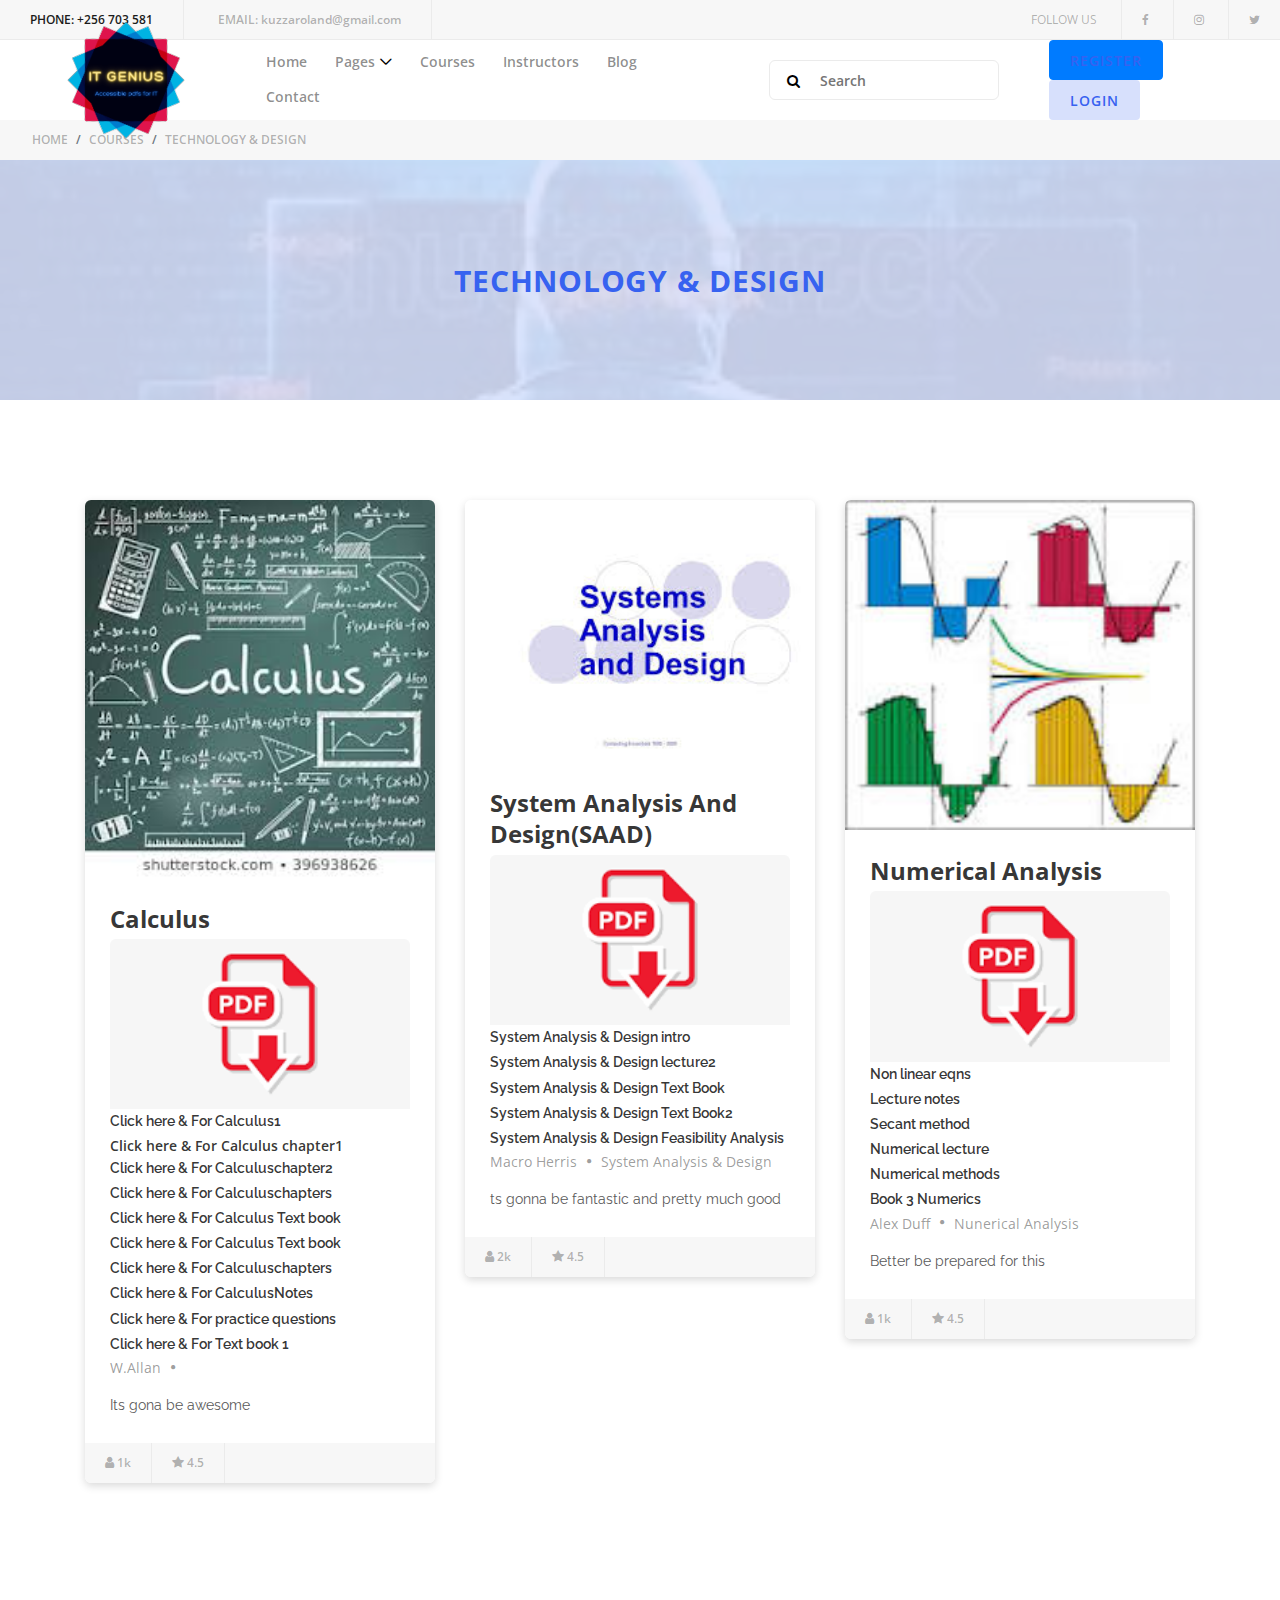
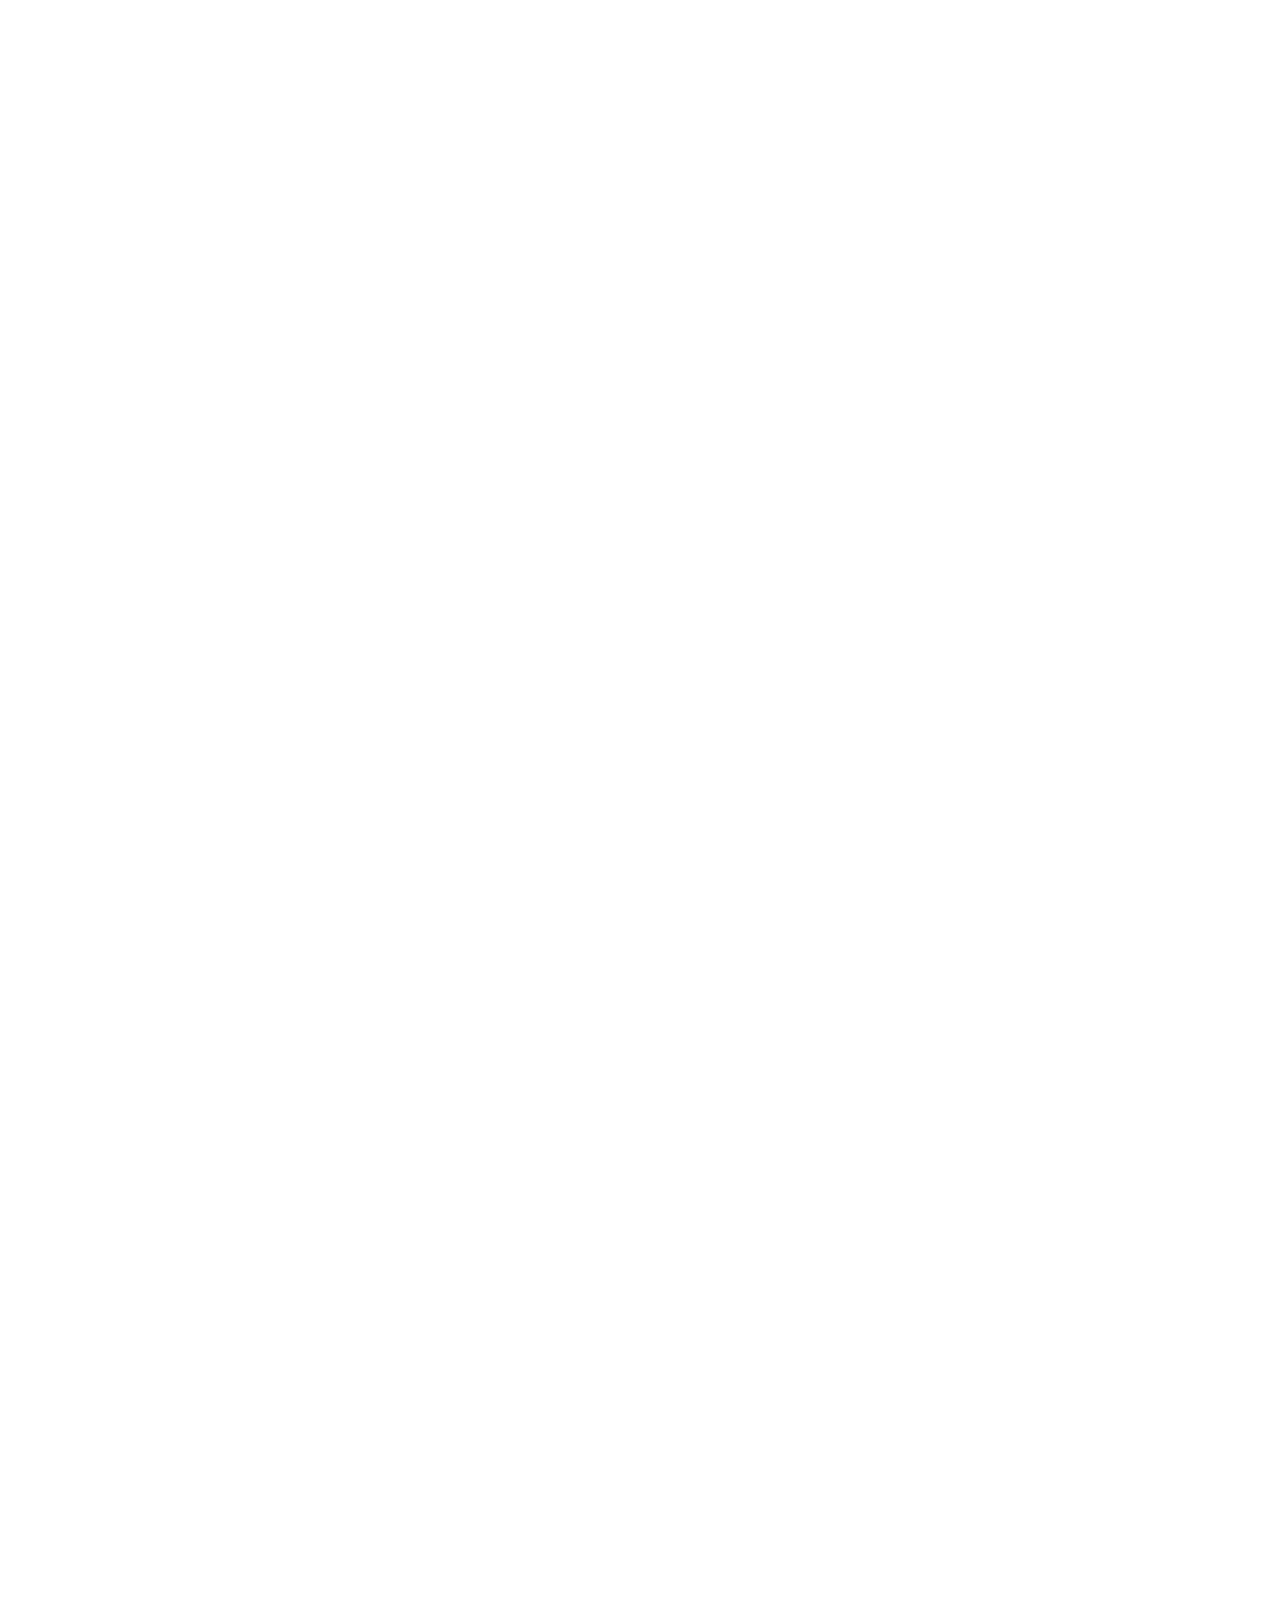
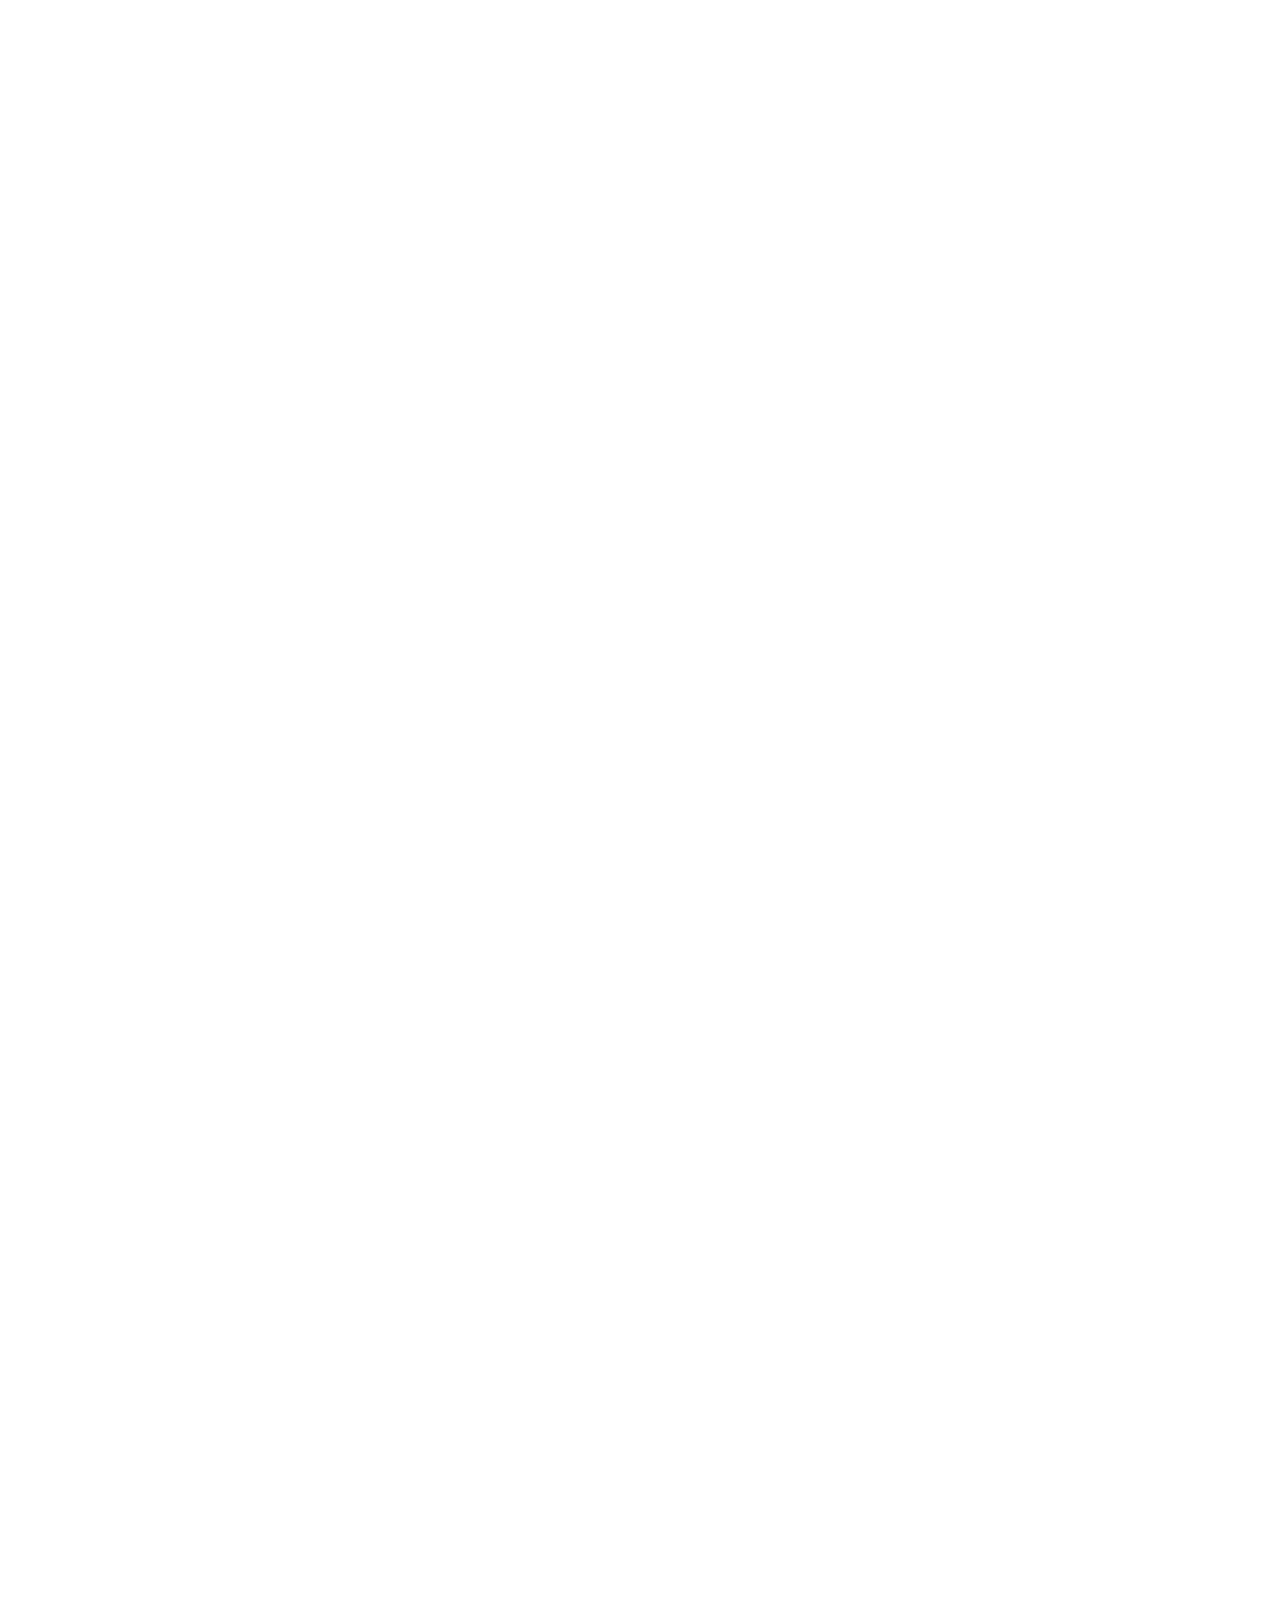
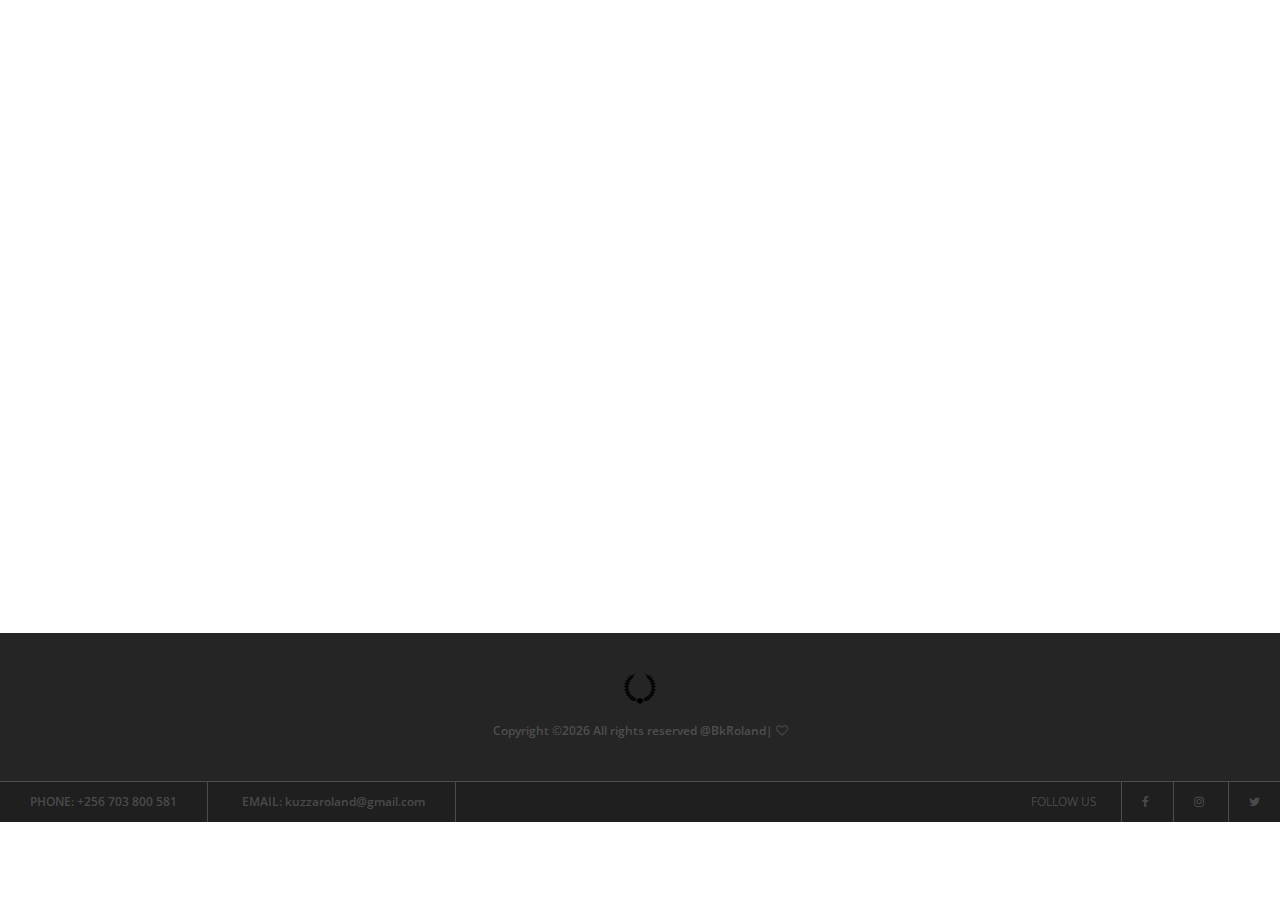
<file: more.html>
<!DOCTYPE html>
<html lang="en">

<head>
    <meta charset="UTF-8">
    <meta name="description" content="">
    <meta http-equiv="X-UA-Compatible" content="IE=edge">
    <meta name="viewport" content="width=device-width, initial-scale=1, shrink-to-fit=no">
    <!-- The above 4 meta tags *Must* come first in the head; any other head content must come *after* these tags -->

    <!-- Title -->
    <title>ComputerNotes - Education &amp; Courses| Courses</title>

    <!-- Favicon -->
    <link rel="icon" href="img/accusoft-brands%20(1).svg">

    <!-- Stylesheet -->
    <link rel="stylesheet" href="style.css">

</head>

<body>
    <!-- Preloader -->
    <div id="preloader">
        <div class="spinner"></div>
    </div>

    <!-- ##### Header Area Start ##### -->
    <header class="header-area">

        <!-- Top Header Area -->
        <div class="top-header-area d-flex justify-content-between align-items-center">
            <!-- Contact Info -->
            <div class="contact-info">
                <a href="+256 703 800 581"><span>Phone:</span> +256 703 581</a>
                <a href="kuzzaroland@gmail.com"><span>Email:</span> kuzzaroland@gmail.com</a>
            </div>
            <!-- Follow Us -->
            <div class="follow-us">
                <span>Follow us</span>
                <a href="https://www.facebook.com/felinho.rolandinho"><i class="fa fa-facebook" aria-hidden="true"></i></a>
                <a href="mailto:rkbukenya@cis.mak.ac.ug"><i class="fa fa-instagram" aria-hidden="true"></i></a>
                <a href="https://mobile.twitter.com/home"><i class="fa fa-twitter" aria-hidden="true"></i></a>
            </div>
        </div>

        <!-- Navbar Area -->
        <div class="clever-main-menu">
            <div class="classy-nav-container breakpoint-off">
                <!-- Menu -->
                <nav class="classy-navbar justify-content-between" id="cleverNav">

                    <!-- Logo -->
                    <a class="nav-brand" href="index.html"><img src="img/IT%20GENIUS.svg"  width="200px" height="150px"alt=""></a>

                    <!-- Navbar Toggler -->
                    <div class="classy-navbar-toggler">
                        <span class="navbarToggler"><span></span><span></span><span></span></span>
                    </div>

                    <!-- Menu -->
                    <div class="classy-menu">

                        <!-- Close Button -->
                        <div class="classycloseIcon">
                            <div class="cross-wrap"><span class="top"></span><span class="bottom"></span></div>
                        </div>

                        <!-- Nav Start -->
                        <div class="classynav">
                            <ul>
                                <li><a href="index.html">Home</a></li>
                                <li><a href="#">Pages</a>
                                    <ul class="dropdown">
                                        <li><a href="index.html">Home</a></li>
                                        <li><a href="courses.html">Courses</a></li>
                                        <li><a href="single-course.html">Single Courses</a></li>
                                        <li><a href="instructors.html">Instructors</a></li>
                                        <li><a href="blog.html">Blog</a></li>
                                        <li><a href="blog-details.html">Single Blog</a></li>
                                        <li><a href="regular-page.html">Regular Page</a></li>
                                        <li><a href="contact.html">Contact</a></li>
                                    </ul>
                                </li>
                                <li><a href="courses.html">Courses</a></li>
                                <li><a href="instructors.html">Instructors</a></li>
                                <li><a href="blog.html">Blog</a></li>
                                <li><a href="contact.html">Contact</a></li>
                            </ul>

                            <!-- Search Button -->
                            <div class="search-area">
                                <form action="#" method="post">
                                    <input type="search" name="search" id="search" placeholder="Search">
                                    <button type="submit"><i class="fa fa-search" aria-hidden="true"></i></button>
                                </form>
                            </div>

                            <!-- Register / Login -->
                            <div class="register-login-area">
                                <a href="#" class="btn btn-primary">Register</a>
                                <a href="index-login.html" class="btn active">Login</a>
                            </div>

                        </div>
                        <!-- Nav End -->
                    </div>
                </nav>
            </div>
        </div>
    </header>
    <!-- ##### Header Area End ##### -->

    <!-- ##### Breadcumb Area Start ##### -->
    <div class="breadcumb-area">
        <!-- Breadcumb -->
        <nav aria-label="breadcrumb">
            <ol class="breadcrumb">
                <li class="breadcrumb-item"><a href="#">Home</a></li>
                <li class="breadcrumb-item"><a href="#">Courses</a></li>
                <li class="breadcrumb-item active" aria-current="page">Technology &amp; Design</li>
            </ol>
        </nav>
    </div>
    <!-- ##### Breadcumb Area End ##### -->

    <!-- ##### Catagory ##### -->
    <div class="clever-catagory bg-img d-flex align-items-center justify-content-center p-3" style="background-image: url(img/bg-img/hacker.jpg);">
        <h3>Technology &amp; Design</h3>
    </div>

    <!-- ##### Popular Course Area Start ##### -->
    <section class="popular-courses-area section-padding-100">
        <div class="container">
            <div class="row">
                <!-- Single Popular Course -->
                <div class="col-12 col-md-6 col-lg-4">
                    <div class="single-popular-course mb-100 wow fadeInUp" data-wow-delay="250ms">
                        <img src="img/cal.jpg" alt="">
                        <!-- Course Content -->
                        <div class="course-content">
                            <h4>Calculus</h4>
                            <img src="img/pdf%20icon.png" width="35px" height="35px" alt="">
                            <p><a href="PDFS/Calculus/1a-Functions-Polynomials.pdf">Click here &amp; For Calculus1</a></p>
                              <a href="PDFS/Calculus/1b-trigonometric_functions.pdf">Click here &amp; For Calculus chapter1</a><br>
                                <p><a href="PDFS/Calculus/1c-Exponential_and_Log_functions.pdf">Click here &amp; For Calculuschapter2</a></p>
                                <p><a href="PDFS/Calculus/3-Differentiation.pdf">Click here &amp; For Calculuschapters</a></p>
                                <p><a href="PDFS/Calculus/BasicCalculus.pdf">Click here &amp; For Calculus Text book</a></p>
                                <p><a href="PDFS/Calculus/CalcI_Complete.pdf">Click here &amp; For Calculus Text book</a></p>
                                <p><a href="PDFS/Calculus/calculus-volume-1-5.2-previous.pdf">Click here &amp; For Calculuschapters</a></p>
                                <p><a href="PDFS/Calculus/Calculus_I_Notes.pdf">Click here &amp; For CalculusNotes</a></p>
                                <p><a href="PDFS/Calculus/Calculus_Practice_Questions.pdf">Click here &amp; For practice questions</a></p>
                                <p><a href="PDFS/Calculus/Self%20study-chapter%201.pdf">Click here &amp; For Text book 1</a></p>
                            <div class="meta d-flex align-items-center">
                                <a href="#">W.Allan</a>
                                <span><i class="fa fa-circle" aria-hidden="true"></i></span>
                             
                               
                            </div>
                            <p>Its gona be awesome</p>
                        </div>
                        <!-- Seat Rating Fee -->
                        <div class="seat-rating-fee d-flex justify-content-between">
                            <div class="seat-rating h-100 d-flex align-items-center">
                                <div class="seat">
                                    <i class="fa fa-user" aria-hidden="true"></i> 1k
                                </div>
                                <div class="rating">
                                    <i class="fa fa-star" aria-hidden="true"></i> 4.5
                                </div>
                            </div>
                            <div class="course-fee h-100">
                            </div>
                        </div>
                    </div>
                </div>

                <!-- Single Popular Course -->
                <div class="col-12 col-md-6 col-lg-4">
                    <div class="single-popular-course mb-100 wow fadeInUp" data-wow-delay="500ms">
                        <img src="img/system.jpg" alt="">
                        <!-- Course Content -->
                        <div class="course-content">
                            <h4>System Analysis And Design(SAAD)</h4>
                            <img src="img/pdf%20icon.png" width="35px" height="35px" alt="">
                            <p><a href="PDFS/sad/LECTURE%201.pdf">System Analysis &amp; Design intro</a></p> 
                            
                            <p><a href="PDFS/sad/LECTURE%202.pptx">System Analysis &amp; Design lecture2 </a></p> 
                            <p><a href="PDFS/sad/Book%20(1).pdf">System Analysis &amp; Design Text Book</a></p> 
                            <p><a href="PDFS/sad/ch1intro-180215201750.pdf">System Analysis &amp; Design Text Book2</a></p> 
                             
                            <p><a href="PDFS/sad/Feasibility.pdf">System Analysis &amp; Design Feasibility Analysis</a></p> 
                            

                            <div class="meta d-flex align-items-center">
                                <a href="#">Macro Herris</a>
                                <span><i class="fa fa-circle" aria-hidden="true"></i></span>
                                <a href="#">System Analysis &amp; Design</a>
                            </div>
                            <p>ts gonna be fantastic and pretty much good</p>
                        </div>
                        <!-- Seat Rating Fee -->
                        <div class="seat-rating-fee d-flex justify-content-between">
                            <div class="seat-rating h-100 d-flex align-items-center">
                                <div class="seat">
                                    <i class="fa fa-user" aria-hidden="true"></i> 2k
                                </div>
                                <div class="rating">
                                    <i class="fa fa-star" aria-hidden="true"></i> 4.5
                                </div>
                            </div>
                            <div class="course-fee h-100">
                               
                            </div>
                        </div>
                    </div>
                </div>

                <!-- Single Popular Course -->
                <div class="col-12 col-md-6 col-lg-4">
                    <div class="single-popular-course mb-100 wow fadeInUp" data-wow-delay="750ms">
                        <img src="img/numeric.jpg" alt="">
                        <!-- Course Content -->
                        <div class="course-content">
                            <h4>Numerical Analysis</h4>
                            <img src="img/pdf%20icon.png" width="35px" height="35px" alt="">
<!--                            <p><a href="PDFS/Numerical%2520analysis/01_Errors.pdf">Numerical Analysis 1&amp;</a></p> -->
<!--                            <p><a href="PDFS/Numerical%2520analysis/interpolation_approx.pdf">Numerical Analysis 2 </a></p> -->
<!--                            <p> <a href="PDFS/Numerical%2520analysis/Langrange.pdf">Numerical Analysis 3</a><p>-->
                            <p>  <a href="https://ocw.mit.edu/courses/mathematics/18-330-introduction-to-numerical-analysis-spring-2012/lecture-notes/MIT18_330S12_Chapter4.pdf">Non linear eqns</a></p>
                            <p> <a href="http://spartan.ac.brocku.ca/~jvrbik/MATH2P20/notes.pdf">Lecture notes</a></p>
                            <p> <a href="PDFS/Numerical%2520analysis/secant%202.pdf">Secant method</a></p>
                            <p> <a href="https://ocw.mit.edu/courses/mathematics/18-330-introduction-to-numerical-analysis-spring-2012/lecture-notes/MIT18_330S12_Chapter3.pdf">Numerical lecture</a></p>
                            
                            <p> <a href="https://www.math.ust.hk/~machas/numerical-methods.pdf">Numerical methods</a></p>
                            <p> <a href="PDFS/Numerical%2520analysis/book.pdf">Book 3 Numerics</a></p>
                            <div class="meta d-flex align-items-center">
                                <a href="#">Alex Duff</a>
                                <span><i class="fa fa-circle" aria-hidden="true"></i></span>
                                <a href="#">Nunerical Analysis</a>
                            </div>
                            <p>Better be prepared for this</p>
                        </div>
                        <!-- Seat Rating Fee -->
                        <div class="seat-rating-fee d-flex justify-content-between">
                            <div class="seat-rating h-100 d-flex align-items-center">
                                <div class="seat">
                                    <i class="fa fa-user" aria-hidden="true"></i> 1k
                                </div>
                                <div class="rating">
                                    <i class="fa fa-star" aria-hidden="true"></i> 4.5
                                </div>
                            </div>
                            <div class="course-fee h-100">
                               
                            </div>
                        </div>
                    </div>
                </div>

                <!-- Single Popular Course -->
                <div class="col-12 col-md-6 col-lg-4">
                    <div class="single-popular-course mb-100 wow fadeInUp" data-wow-delay="250ms">
                        <img src="img/html-5.png" width="40%" height="50%" alt="">
                        <!-- Course Content -->
                        <div class="course-content">
                            <h4>Learn Html</h4>
                            <img src="img/pdf%20icon.png" width="35px" height="35px" alt="">
                           <p> <a href="PDFS/0800-html-css-bootstrap-javascript-and-jquery.pdf">HTML</a>
                               <a href="PDFS/html%20basisc.pdf">HTML basic</a></p>
                         <p><a href="PDFS/html%20forms.pdf">HTML forms</a></p>
                           <p> <a href="PDFS/html%20iframes.pdf">HTML iframes</a></p>
                           <p> <a href="PDFS/html%20table.pdf">HTML table</a></p>
                           <p> <a href="PDFS/0800-html-css-bootstrap-javascript-and-jquery.pdf">HTML </a></p>
                           <p> <a href="PDFS/Download%20Bootstrap%20Tutorial%20(PDF%20Version)%20-%20Tutorials%20Point%20(%20PDFDrive.com%20).pdf">Bootsrap notes</a></p>
                            <div class="meta d-flex align-items-center">
                                <a href="#">Roland Macro</a>
                                <span><i class="fa fa-circle" aria-hidden="true"></i></span>
                                <a href="#">Learn Html Basics</a>
                            </div>
                            <p>Lets have fun</p>
                        </div>
                        <!-- Seat Rating Fee -->
                        <div class="seat-rating-fee d-flex justify-content-between">
                            <div class="seat-rating h-100 d-flex align-items-center">
                                <div class="seat">
                                    <i class="fa fa-user" aria-hidden="true"></i> 2k
                                </div>
                                <div class="rating">
                                    <i class="fa fa-star" aria-hidden="true"></i> 4.5
                                </div>
                            </div>
                            <div class="course-fee h-100">
                               
                            </div>
                        </div>
                    </div>
                </div>

                <!-- Single Popular Course -->
                <div class="col-12 col-md-6 col-lg-4">
                    <div class="single-popular-course mb-100 wow fadeInUp" data-wow-delay="500ms">
                        <img src="img/css.png" alt="">
                        <!-- Course Content -->
                        <div class="course-content">
                            <h4>Learn CSS</h4>
                            <img src="img/pdf%20icon.png" width="35px" height="35px" alt="">
                           <p> <a href="PDFS/css.pdf">CSS</a></p>
                           <p> <a href="PDFS/CSSNotesForProfessionals.pdf">CSS notes for professionals</a></p>
                           <p> <a href="PDFS/css%20and%20html.pdf">CSS and HTML</a>
                            
                            <div class="meta d-flex align-items-center">
                              <p>  <a href="#">Sarah Bongolio</a></p>
                                <span><i class="fa fa-circle" aria-hidden="true"></i></span>
                               <p> <a href="#">Beautify the website with CSS</a></p>
                            </div>
                            <p>Pretty much awesome</p>
                        </div>
                        <!-- Seat Rating Fee -->
                        <div class="seat-rating-fee d-flex justify-content-between">
                            <div class="seat-rating h-100 d-flex align-items-center">
                                <div class="seat">
                                    <i class="fa fa-user" aria-hidden="true"></i> 3K
                                </div>
                                <div class="rating">
                                    <i class="fa fa-star" aria-hidden="true"></i> 4.5
                                </div>
                            </div>
                            <div class="course-fee h-100">
                               
                            </div>
                        </div>
                    </div>
                </div>

                <!-- Single Popular Course -->
                <div class="col-12 col-md-6 col-lg-4">
                    <div class="single-popular-course mb-100 wow fadeInUp" data-wow-delay="750ms">
                        <img src="img/bg-img/hacker.jpg" alt="">
                        <!-- Course Content -->
                        <div class="course-content">
                            <h4>Ethical Hacking</h4>
                            <img src="img/pdf%20icon.png" width="35px" height="35px" alt="">
                            <p> <a href="http://index-of.es/Hack/Hacking%20For%20Beginners%20-%20a%20beginners%20guide%20for%20learning%20ethical%20hacking.pdf">click me</a></p>
                             <p> <a href="PDFS/Hacking.%20%20Computer%20Hacking,%20Security%20Testing,Penetration%20Testing,%20and%20Basic%20Security%20(%20PDFDrive.com%20).pdf">Textbook1</a>
                             <p>
                                  <a href="https://www.tutorialspoint.com/ethical_hacking/ethical_hacking_tutorial.pdf"> Book2</a>
                             </p>
                            <a href=""></a>
                            <div class="meta d-flex align-items-center">
                                <a href="#">Herris wisdom</a>
                                <span><i class="fa fa-circle" aria-hidden="true"></i></span>
                               
                            </div>
                            <p></p>
                        </div>
                        <!-- Seat Rating Fee -->
                        <div class="seat-rating-fee d-flex justify-content-between">
                            <div class="seat-rating h-100 d-flex align-items-center">
                                <div class="seat">
                                    <i class="fa fa-user" aria-hidden="true"></i> 1k
                                </div>
                                <div class="rating">
                                    <i class="fa fa-star" aria-hidden="true"></i> 4.5
                                </div>
                            </div>
                            <div class="course-fee h-100">
                                
                            </div>
                        </div>
                    </div>
                </div>

                <!-- Single Popular Course -->
                <div class="col-12 col-md-6 col-lg-4">
                    <div class="single-popular-course mb-100 wow fadeInUp" data-wow-delay="250ms">
                        <img src="img/avi-richards-Z8TaHxvA8PA-unsplash.jpg" alt="">
                        <!-- Course Content -->
                        <div class="course-content">
                            <h4>Web Design</h4>
                            <img src="img/pdf%20icon.png" width="35px" height="35px" alt=""> 
                             <p> <a href="PDFS/HTML,%20CSS%20&%20JavaScript%20Web%20Publishing%20in%20One%20Hour%20a%20Day%20(%20PDFDrive.com%20).pdf">web design book1L</a></p>
                             <p> <a href="PDFS/Introduction%20to%20Web%20Programming.pdf">web design book2</a></p>
                             <p> <a href="PDFS/Lecture%2013%20-%20Backend%20Development.pdf">web design book3(Backend)</a></p>
                             <p> <a href="PDFS/Sams%20Teach%20Yourself%20HTML,%20CSS%20&%20JavaScript%20Web%20Publishing%20in%20One%20Hour%20a%20Day%20(%20PDFDrive.com%20).pdf">web design book4</a></p>
                             <p> <a href="PDFS/web%20design.pdf">web design book5</a></p>
                             <p> <a href="PDFS/Web_Development_with_Node_Express.pdf">web design book6</a></p>
                            <div class="meta d-flex align-items-center">
                                <a href="#">Sarah B</a>
                                <span><i class="fa fa-circle" aria-hidden="true"></i></span>
                                <a href="#">Front&amp; Backend</a>
                            </div>
                            <p>Design The Web and Start Earning</p>
                        </div>
                        <!-- Seat Rating Fee -->
                        <div class="seat-rating-fee d-flex justify-content-between">
                            <div class="seat-rating h-100 d-flex align-items-center">
                                <div class="seat">
                                    <i class="fa fa-user" aria-hidden="true"></i> 1k
                                </div>
                                <div class="rating">
                                    <i class="fa fa-star" aria-hidden="true"></i> 4.5
                                </div>
                            </div>
                            <div class="course-fee h-100">
                                <a href="#" class="free">Free</a>
                            </div>
                        </div>
                    </div>
                </div>

                <!-- Single Popular Course -->
                <div class="col-12 col-md-6 col-lg-4">
                    <div class="single-popular-course mb-100 wow fadeInUp" data-wow-delay="500ms">
                        <img src="img/python.png" alt="">
                        <!-- Course Content -->
                        <div class="course-content">
                            <h4>Python</h4>
                            
                            <img src="img/pdf%20icon.png" width="35px" height="35px" alt="">
                           
                            <p>
                                 <a href="PDFS/Python.pdf"> Book1</a>
                            </p>
                            <p>
                                <a href="PDFS/python_book_01.pdf"> Book2</a>
                            </p>
                             <p> <a href="http://index-of.es/Hack/Hacking%20For%20Beginners%20-%20a%20beginners%20guide%20for%20learning%20ethical%20hacking.pdf"> Click to visit the link for more notes on python</a>
                           </p>
                            <a href="http://index-of.es/Hack/Hacking%20For%20Beginners%20-%20a%20beginners%20guide%20for%20learning%20ethical%20hacking.pdf"> Click Me</a>
                           
                            
                            <div class="meta d-flex align-items-center">
                                <a href="#">Sarah Parker</a>
                                <span><i class="fa fa-circle" aria-hidden="true"></i></span>
                                <a href="#">Learn Python</a>
                            </div>
                            <p>Learn Python and transform this worl into a dynamic world</p>
                        </div>
                        <!-- Seat Rating Fee -->
                        <div class="seat-rating-fee d-flex justify-content-between">
                            <div class="seat-rating h-100 d-flex align-items-center">
                                <div class="seat">
                                    <i class="fa fa-user" aria-hidden="true"></i> 10
                                </div>
                                <div class="rating">
                                    <i class="fa fa-star" aria-hidden="true"></i> 4.5
                                </div>
                            </div>
                            <div class="course-fee h-100">
                                
                            </div>
                        </div>
                    </div>
                </div>
                                                     
                <!-- Single Popular Course -->
                <div class="col-12 col-md-6 col-lg-4">
                    <div class="single-popular-course mb-100 wow fadeInUp" data-wow-delay="750ms">
                        <img src="img/structured.png" alt="">
                        <!-- Course Content -->
                        <div class="course-content">
                            <h4>Structured programming </h4>
                            <img src="img/pdf%20icon.png" width="35px" height="35px" alt="">
                            <div class="meta d-flex align-items-center">
                                <a href="#">Sarah Parker</a>
                                <span><i class="fa fa-circle" aria-hidden="true"></i></span>
                                <a href="https://pure.tue.nl/ws/portalfiles/portal/2408738/252825.pdf"> click me Structured programming</a>
                            </div>
                            <p>Learn with us and acquire more skills pertaining to programming in C............</p>
                        </div>
                        <!-- Seat Rating Fee -->
                        <div class="seat-rating-fee d-flex justify-content-between">
                            <div class="seat-rating h-100 d-flex align-items-center">
                                <div class="seat">
                                    <i class="fa fa-user" aria-hidden="true"></i> 10
                                </div>
                                <div class="rating">
                                    <i class="fa fa-star" aria-hidden="true"></i> 4.5
                                </div>
                            </div>
                            <div class="course-fee h-100">
                               
                            </div>
                        </div>
                    </div>
                </div>
            </div>
 <!-- Single Popular Course -->          <!-- Single Popular Course -->
                <div class="col-12 col-md-6 col-lg-4">
                    <div class="single-popular-course mb-100 wow fadeInUp" data-wow-delay="750ms">
                        <img src="img/structured.png" alt="">
                        <!-- Course Content -->
                        <div class="course-content">
                            <h4>Operating Systems</h4>
                            <img src="img/pdf%20icon.png" width="35px" height="35px" alt="">
                            <p>
                                <a href="PDFS/Operating_System_Concepts,_8th_Edition%5BA4%5D.pdf"> Textbook1</a>
                               
                            </p>
                            <p> <a href="PDFS/Operating_System.pdf"> Textbook2</a></p>
                            <div class="meta d-flex align-items-center">
                                <a href="#">Sarah Parker</a>
                                <span><i class="fa fa-circle" aria-hidden="true"></i></span>
                               
                            </div>
                        
                        </div>
                        <!-- Seat Rating Fee -->
                        <div class="seat-rating-fee d-flex justify-content-between">
                            <div class="seat-rating h-100 d-flex align-items-center">
                                <div class="seat">
                                    <i class="fa fa-user" aria-hidden="true"></i> 10
                                </div>
                                <div class="rating">
                                    <i class="fa fa-star" aria-hidden="true"></i> 4.5
                                </div>
                            </div>
                            <div class="course-fee h-100">
                               
                            </div>
                        </div>
                    </div>
                </div>
            </div>
 <!-- Single Popular Course -->
                <div class="col-12 col-md-6 col-lg-4">
                    <div class="single-popular-course mb-100 wow fadeInUp" data-wow-delay="750ms">
                        <img src="img/structured.png" alt="">
                        <!-- Course Content -->
                        <div class="course-content">
                            <h4>Networking</h4>
                            <img src="img/pdf%20icon.png" width="35px" height="35px" alt="">
                            <p> <a href="https://pure.tue.nl/ws/portalfiles/portal/2408738/252825.pdf"> click me Networking</a></p>
                           
                            <div class="meta d-flex align-items-center">
                                <a href="#">Sarah Parker</a>
                                <span><i class="fa fa-circle" aria-hidden="true"></i></span>
                               
                            </div>
                            <p>Become an Expert in Networking</p>
                        </div>
                        <!-- Seat Rating Fee -->
                        <div class="seat-rating-fee d-flex justify-content-between">
                            <div class="seat-rating h-100 d-flex align-items-center">
                                <div class="seat">
                                    <i class="fa fa-user" aria-hidden="true"></i> 10
                                </div>
                                <div class="rating">
                                    <i class="fa fa-star" aria-hidden="true"></i> 4.5
                                </div>
                            </div>
                            <div class="course-fee h-100">
                               
                            </div>
                        </div>
                    </div>
                </div>
            </div>
 <!-- Single Popular Course -->
                <div class="col-12 col-md-6 col-lg-4">
                    <div class="single-popular-course mb-100 wow fadeInUp" data-wow-delay="750ms">
                        <img src="img/structured.png" alt="">
                        <!-- Course Content -->
                        <div class="course-content">
                            <h4>CyberSecurity</h4>
                            <img src="img/pdf%20icon.png" width="35px" height="35px" alt=""> 
                            <p><a href="PDFS/An-Introduction-to-Cyber-Security.pdf">Intro to cybersecurity</a></p>
                            <p><a href="PDFS/Introduction%20to%20the%20Concept%20of%20IT%20Security.pdf">Intro to cybersecurity book 2</a></p>
                            <p><a href="PDFS/Introduction-cyber-security.pdf">Intro to cybersecurity book 3</a></p>
                            <div class="meta d-flex align-items-center">
                                <a href="#">Sarah Parker</a>
                                <span><i class="fa fa-circle" aria-hidden="true"></i></span>
                                <a href="https://www.netacad.com/"> click me CyberSecurity</a>
                            </div>
                            <p>Learn with us and acquire more skills pertaining to cybersecurity</p>
                        </div>
                        <!-- Seat Rating Fee -->
                        <div class="seat-rating-fee d-flex justify-content-between">
                            <div class="seat-rating h-100 d-flex align-items-center">
                                <div class="seat">
                                    <i class="fa fa-user" aria-hidden="true"></i> 10
                                </div>
                                <div class="rating">
                                    <i class="fa fa-star" aria-hidden="true"></i> 4.5
                                </div>
                            </div>
                            <div class="course-fee h-100">
                               
                            </div>
                        </div>
                    </div>
                </div> 

            <div class="row">
                <div class="col-12">
                    <div class="load-more text-center wow fadeInUp" data-wow-delay="1000ms">
                        <a href="more.html" class="btn clever-btn btn-2">Load More</a>
                    </div>
                </div>
            </div>
        
    
    <!-- ##### Popular Course Area End ##### -->

    <!-- ##### Footer Area Start ##### -->
    <footer class="footer-area">
        <!-- Top Footer Area -->
        <div class="top-footer-area">
            <div class="container">
                <div class="row">
                    <div class="col-12">
                        <!-- Footer Logo -->
                        <div class="footer-logo">
                            <a href="index.html"><img src="img/core-img/awards.svg" alt=""></a>
                        </div>
                        <!-- Copywrite -->
                        <p><a href="#"><!-- Link back to Colorlib can't be removed. Template is licensed under CC BY 3.0. -->
Copyright &copy;<script>document.write(new Date().getFullYear());</script> All rights reserved @BkRoland|  <i class="fa fa-heart-o" aria-hidden="true"></i>  <a href="https://colorlib.com" target="_blank"></a>
<!-- Link back to Colorlib can't be removed. Template is licensed under CC BY 3.0. --></p>
                    </div>
                </div>
            </div>
        </div>

        <!-- Bottom Footer Area -->
        <div class="bottom-footer-area d-flex justify-content-between align-items-center">
            <!-- Contact Info -->
            <div class="contact-info">
                <a href="+256 703 800 581"><span>Phone:</span> +256 703 800 581</a>
                <a href="kuzzaroland@gmail.com"><span>Email:</span> kuzzaroland@gmail.com</a>
            </div>
            <!-- Follow Us -->
            <div class="follow-us">
                <span>Follow us</span>
                <a href="https://www.facebook.com/felinho.rolandinho"><i class="fa fa-facebook" aria-hidden="true"></i></a>
                <a href="mailto:rkbukenya@cis.mak.ac.ug"><i class="fa fa-instagram" aria-hidden="true"></i></a>
                <a href="https://mobile.twitter.com/home"><i class="fa fa-twitter" aria-hidden="true"></i></a>
            </div>
        </div>
    </footer>
    <!-- ##### Footer Area End ##### -->

    <!-- ##### All Javascript Script ##### -->
    <!-- jQuery-2.2.4 js -->
    <script src="js/jquery/jquery-2.2.4.min.js"></script>
    <!-- Popper js -->
    <script src="js/bootstrap/popper.min.js"></script>
    <!-- Bootstrap js -->
    <script src="js/bootstrap/bootstrap.min.js"></script>
    <!-- All Plugins js -->
    <script src="js/plugins/plugins.js"></script>
    <!-- Active js -->
    <script src="js/active.js"></script>
</body>

</html>
</file>
<file: style.css>
/* [Master Stylesheet v1.0] */
/* :: 1.0 Import Fonts */
@import url("https://fonts.googleapis.com/css?family=Open+Sans:300,400,600,700|Raleway:300,400,500,600,700");
/* :: 2.0 Import All CSS */
@import url(css/bootstrap.min.css);
@import url(css/owl.carousel.min.css);
@import url(css/animate.css);
@import url(css/magnific-popup.css);
@import url(css/font-awesome.min.css);
@import url(css/classy-nav.min.css);
/* :: 3.0 Base CSS */
* {
  margin: 0;
  padding: 0; }

body {
  font-family: "Open Sans", sans-serif;
  font-size: 14px;
  font-weight: 400; }

h1,
h2,
h3,
h4,
h5,
h6 {
  color: rgba(0, 0, 0, 0.8);
  line-height: 1.3;
  font-weight: 700; }

p {
  font-family: "Raleway", sans-serif;
  color: #5a5a5a;
  font-size: 14px;
  line-height: 1.8;
  font-weight: 400; }

a,
a:hover,
a:focus {
  -webkit-transition-duration: 500ms;
  transition-duration: 500ms;
  text-decoration: none;
  outline: 0 solid transparent;
  color: rgba(0, 0, 0, 0.8);
  font-weight: 600;
  font-size: 14px; }

ul,
ol {
  margin: 0; }
  ul li,
  ol li {
    list-style: none; }

img {
  height: auto;
  max-width: 100%; }

/* Spacing */
.mt-15 {
  margin-top: 15px !important; }

.mt-30 {
  margin-top: 30px !important; }

.mt-50 {
  margin-top: 50px !important; }

.mt-70 {
  margin-top: 70px !important; }

.mt-100 {
  margin-top: 100px !important; }

.mb-15 {
  margin-bottom: 15px !important; }

.mb-30 {
  margin-bottom: 30px !important; }

.mb-50 {
  margin-bottom: 50px !important; }

.mb-70 {
  margin-bottom: 70px !important; }

.mb-100 {
  margin-bottom: 100px !important; }

.ml-15 {
  margin-left: 15px !important; }

.ml-30 {
  margin-left: 30px !important; }

.ml-50 {
  margin-left: 50px !important; }

.mr-15 {
  margin-right: 15px !important; }

.mr-30 {
  margin-right: 30px !important; }

.mr-50 {
  margin-right: 50px !important; }

/* Height */
.height-400 {
  height: 400px !important; }

.height-500 {
  height: 500px !important; }

.height-600 {
  height: 600px !important; }

.height-700 {
  height: 700px !important; }

.height-800 {
  height: 800px !important; }

/* Section Padding */
.section-padding-100 {
  padding-top: 100px;
  padding-bottom: 100px; }

.section-padding-100-0 {
  padding-top: 100px;
  padding-bottom: 0; }

.section-padding-0-100 {
  padding-top: 0;
  padding-bottom: 100px; }

.section-padding-100-70 {
  padding-top: 100px;
  padding-bottom: 70px; }

/* Preloader */
#preloader {
  background-color: #f7f7f7;
  width: 100%;
  height: 100%;
  position: fixed;
  top: 0;
  left: 0;
  right: 0;
  z-index: 5000;
  display: -webkit-box;
  display: -ms-flexbox;
  display: flex;
  -webkit-box-align: center;
  -ms-flex-align: center;
  -ms-grid-row-align: center;
  align-items: center;
  -webkit-box-pack: center;
  -ms-flex-pack: center;
  justify-content: center; }
  #preloader .spinner {
    width: 40px;
    height: 40px;
    background-color: #3762f0;
    margin: auto;
    -webkit-animation: sk-rotateplane 1.2s infinite ease-in-out;
    animation: sk-rotateplane 1.2s infinite ease-in-out; }
@-webkit-keyframes sk-rotateplane {
  0% {
    -webkit-transform: perspective(120px);
    transform: perspective(120px); }
  50% {
    -webkit-transform: perspective(120px) rotateY(180deg);
    transform: perspective(120px) rotateY(180deg); }
  100% {
    -webkit-transform: perspective(120px) rotateY(180deg) rotateX(180deg);
    transform: perspective(120px) rotateY(180deg) rotateX(180deg); } }
@keyframes sk-rotateplane {
  0% {
    -webkit-transform: perspective(120px);
    transform: perspective(120px); }
  50% {
    -webkit-transform: perspective(120px) rotateY(180deg);
    transform: perspective(120px) rotateY(180deg); }
  100% {
    -webkit-transform: perspective(120px) rotateY(180deg) rotateX(180deg);
    transform: perspective(120px) rotateY(180deg) rotateX(180deg); } }
/* Section Heading */
.section-heading {
  position: relative;
  z-index: 1;
  margin-bottom: 70px;
  text-align: center; }
  .section-heading h3 {
    font-size: 30px;
    margin-bottom: 0; }
    @media only screen and (max-width: 767px) {
      .section-heading h3 {
        font-size: 24px; } }
  .section-heading.text-left {
    text-align: left !important; }
  .section-heading.white h3 {
    color: #ffffff; }

/* Miscellaneous */
.bg-animated {
  width: 100%;
  -webkit-animation: bgAnimated 24s linear infinite;
  animation: bgAnimated 24s linear infinite;
  background-attachment: fixed; }

@-webkit-keyframes bgAnimated {
  0% {
    background-position: center center; }
  50% {
    background-position: left left; }
  100% {
    background-position: center center; } }
@keyframes bgAnimated {
  0% {
    background-position: center center; }
  50% {
    background-position: left left; }
  100% {
    background-position: center center; } }
.bg-img {
  background-position: center center;
  background-size: cover;
  background-repeat: no-repeat; }

.bg-white {
  background-color: #ffffff !important; }

.bg-dark {
  background-color: #000000 !important; }

.bg-transparent {
  background-color: transparent !important; }

.font-bold {
  font-weight: 700; }

.font-light {
  font-weight: 300; }

.bg-overlay,
.foo-bg-overlay,
.bg-overlay-2by5 {
  position: relative;
  z-index: 1;
  background-position: center center;
  background-size: cover; }
  .bg-overlay::after,
  .foo-bg-overlay::after,
  .bg-overlay-2by5::after {
    background-color: rgba(0, 0, 0, 0.6);
    position: absolute;
    z-index: -1;
    top: 0;
    left: 0;
    width: 100%;
    height: 100%;
    content: ""; }

.foo-bg-overlay::after {
  background-color: rgba(0, 0, 0, 0.91); }

.bg-overlay-2by5::after {
  background-color: rgba(0, 0, 0, 0.2); }

.mfp-image-holder .mfp-close,
.mfp-iframe-holder .mfp-close {
  color: #ffffff;
  right: 0;
  padding-right: 0;
  width: 30px;
  height: 30px;
  background-color: #3762f0;
  line-height: 30px;
  text-align: center;
  position: absolute;
  top: 0;
  right: -30px; }
  @media only screen and (min-width: 768px) and (max-width: 991px) {
    .mfp-image-holder .mfp-close,
    .mfp-iframe-holder .mfp-close {
      right: 0; } }
  @media only screen and (max-width: 767px) {
    .mfp-image-holder .mfp-close,
    .mfp-iframe-holder .mfp-close {
      right: 0; } }

input:focus,
textarea:focus {
  outline: none;
  box-shadow: none;
  border-color: transparent; }

/* ScrollUp */
#scrollUp {
  background-color: #3762f0;
  border-radius: 0;
  bottom: 60px;
  box-shadow: 0 2px 6px 0 rgba(0, 0, 0, 0.3);
  color: #ffffff;
  font-size: 24px;
  height: 40px;
  line-height: 38px;
  right: 60px;
  text-align: center;
  width: 40px;
  border-radius: 6px;
  -webkit-transition-duration: 500ms;
  transition-duration: 500ms; }
  #scrollUp:hover {
    background-color: #2c56df; }
  @media only screen and (max-width: 767px) {
    #scrollUp {
      bottom: 30px;
      right: 30px; } }

/* Button */
.clever-btn {
  display: inline-block;
  min-width: 160px;
  height: 40px;
  background-color: #3762f0;
  font-weight: 600;
  text-transform: uppercase;
  letter-spacing: 1px;
  font-size: 14px;
  color: #ffffff;
  border: 1px solid transparent;
  border-radius: 6px;
  padding: 0 30px;
  line-height: 40px;
  text-align: center;
  -webkit-transition-duration: 300ms;
  transition-duration: 300ms; }
  .clever-btn.active, .clever-btn:hover, .clever-btn:focus {
    font-size: 14px;
    font-weight: 600;
    color: #ffffff;
    background-color: #2c56df; }
  .clever-btn.btn-2 {
    background-color: transparent;
    border: 1px solid #ebebeb;
    color: rgba(0, 0, 0, 0.25); }
    .clever-btn.btn-2:hover, .clever-btn.btn-2:focus {
      color: #ffffff;
      background-color: #2c56df;
      border: 1px solid #2c56df; }

/* :: 4.0 Header Area */
.header-area {
  position: relative;
  z-index: 200; }

.top-header-area {
  position: relative;
  z-index: 1;
  width: 100%;
  height: 40px;
  background-color: #f7f7f7;
  border-bottom: 1px solid #ebebeb; }
  .top-header-area .contact-info {
    position: relative;
    z-index: 1; }
    .top-header-area .contact-info a {
      display: inline-block;
      height: 40px;
      padding: 0 30px;
      line-height: 40px;
      color: rgba(0, 0, 0, 0.3);
      font-size: 12px;
      border-right: 1px solid #ebebeb; }
      .top-header-area .contact-info a span {
        text-transform: uppercase; }
      .top-header-area .contact-info a:hover, .top-header-area .contact-info a:focus {
        color: #1b1b1b; }
      @media only screen and (max-width: 767px) {
        .top-header-area .contact-info a {
          padding: 0 10px;
          font-size: 11px; }
          .top-header-area .contact-info a:last-child {
            border-right: none; } }
    @media only screen and (max-width: 767px) {
      .top-header-area .contact-info {
        border-bottom: 1px solid #ebebeb;
        -webkit-box-flex: 0;
        -ms-flex: 0 0 100%;
        flex: 0 0 100%;
        min-width: 100%;
        width: 100%; } }
  .top-header-area .follow-us {
    position: relative;
    z-index: 1; }
    .top-header-area .follow-us span {
      display: inline-block;
      height: 40px;
      padding: 0 20px;
      line-height: 40px;
      color: rgba(0, 0, 0, 0.3);
      font-size: 12px;
      text-transform: uppercase; }
    .top-header-area .follow-us a {
      display: inline-block;
      height: 40px;
      padding: 0 20px;
      line-height: 40px;
      color: rgba(0, 0, 0, 0.3);
      font-size: 12px;
      border-left: 1px solid #ebebeb; }
      .top-header-area .follow-us a span {
        text-transform: uppercase; }
      .top-header-area .follow-us a:hover, .top-header-area .follow-us a:focus {
        color: #1b1b1b; }
    @media only screen and (max-width: 767px) {
      .top-header-area .follow-us {
        margin-left: auto; } }
  @media only screen and (max-width: 767px) {
    .top-header-area {
      -ms-flex-wrap: wrap;
      flex-wrap: wrap;
      height: auto; } }

.clever-main-menu {
  position: relative;
  z-index: 1;
  width: 100%;
  height: 80px; }
  .clever-main-menu .classy-navbar {
    height: 80px; }
  .clever-main-menu .classynav ul li a {
    color: rgba(0, 0, 0, 0.45);
    font-weight: 600; }
    @media only screen and (min-width: 992px) and (max-width: 1199px) {
      .clever-main-menu .classynav ul li a {
        padding: 0 8px; } }
    .clever-main-menu .classynav ul li a:hover, .clever-main-menu .classynav ul li a:focus {
      color: rgba(0, 0, 0, 0.8); }
  .clever-main-menu .search-area {
    position: relative;
    z-index: 1; }
    .clever-main-menu .search-area form {
      position: relative;
      z-index: 10;
      width: 230px;
      height: 40px;
      margin: 0 50px; }
      @media only screen and (min-width: 992px) and (max-width: 1199px) {
        .clever-main-menu .search-area form {
          width: 170px;
          margin: 0 15px; } }
      @media only screen and (min-width: 768px) and (max-width: 991px) {
        .clever-main-menu .search-area form {
          margin: 15px auto; } }
      @media only screen and (max-width: 767px) {
        .clever-main-menu .search-area form {
          margin: 15px auto; } }
      .clever-main-menu .search-area form input {
        width: 100%;
        height: 40px;
        border-radius: 6px;
        border: 1px solid #ebebeb;
        padding: 0 15px 0 50px;
        font-size: 14px;
        color: rgba(0, 0, 0, 0.35);
        font-weight: 600;
        -webkit-transition-duration: 500ms;
        transition-duration: 500ms; }
        .clever-main-menu .search-area form input:focus {
          border: 1px solid rgba(0, 0, 0, 0.5); }
      .clever-main-menu .search-area form button {
        position: absolute;
        width: 50px;
        height: 40px;
        background-color: transparent;
        top: 0;
        left: 0;
        z-index: 10;
        border: none;
        text-align: center;
        cursor: pointer;
        outline: none; }

.is-sticky .clever-main-menu {
  z-index: 1500 !important;
  background-color: #ffffff;
  box-shadow: 0 5px 15px rgba(0, 0, 0, 0.15); }

.register-login-area {
  position: relative;
  z-index: 1; }
  @media only screen and (min-width: 768px) and (max-width: 991px) {
    .register-login-area {
      text-align: center; } }
  @media only screen and (max-width: 767px) {
    .register-login-area {
      text-align: center; } }
  .register-login-area a {
    position: relative;
    display: inline-block;
    padding: 0 20px;
    height: 40px;
    font-weight: 600;
    text-transform: uppercase;
    letter-spacing: 1px;
    font-size: 14px;
    color: #3762f0;
    line-height: 40px; }
    .register-login-area a.active, .register-login-area a:hover, .register-login-area a:focus {
      background-color: #d7e0fc;
      font-weight: 600;
      color: #3762f0; }
    @media only screen and (min-width: 992px) and (max-width: 1199px) {
      .register-login-area a {
        padding: 0 15px; } }

.login-state {
  position: relative;
  z-index: 1; }
  .login-state .user-name .dropdown .dropdown-toggle {
    font-size: 14px;
    font-weight: 700;
    color: #000; }
  .login-state .user-name .dropdown-menu {
    box-shadow: 0 0 15px rgba(0, 0, 0, 0.15);
    border: none;
    padding: 15px 0; }
    .login-state .user-name .dropdown-menu .dropdown-item {
      padding: 5px 30px;
      font-size: 13px;
      font-weight: 600; }
      .login-state .user-name .dropdown-menu .dropdown-item:hover, .login-state .user-name .dropdown-menu .dropdown-item:focus {
        color: #3762f0; }
  .login-state .userthumb {
    -webkit-box-flex: 0;
    -ms-flex: 0 0 40px;
    flex: 0 0 40px;
    max-width: 40px;
    width: 40px;
    border-radius: 6px; }
    .login-state .userthumb img {
      border-radius: 6px; }
  @media only screen and (min-width: 768px) and (max-width: 991px) {
    .login-state {
      -webkit-box-pack: center;
      -ms-flex-pack: center;
      justify-content: center; } }
  @media only screen and (max-width: 767px) {
    .login-state {
      -webkit-box-pack: center;
      -ms-flex-pack: center;
      justify-content: center; } }

/* :: 5.0 Hero Area */
.hero-area {
  position: relative;
  z-index: 2;
  width: 100%;
  height: 400px;
  background-attachment: fixed; }
  .hero-area .hero-content h2 {
    font-size: 40px;
    margin-bottom: 30px;
    font-weight: 700;
    color: #ffffff; }

/* :: 6.0 Cool Facts Area */
.single-cool-facts-area {
  position: relative;
  z-index: 1;
  padding: 30px;
  border: 1px solid #ebebeb;
  border-radius: 6px; }
  .single-cool-facts-area img {
    display: block;
    margin: 0 auto 15px; }
  .single-cool-facts-area h2 {
    font-size: 36px;
    margin-bottom: 5px;
    color: #3762f0; }
  .single-cool-facts-area h5 {
    margin-bottom: 0;
    font-size: 18px;
    color: rgba(0, 0, 0, 0.8); }

/* :: 7.0 Courses Area */
.popular-courses-area {
  position: relative;
  z-index: 1;
  background-repeat: repeat; }

.single-popular-course {
  position: relative;
  z-index: 1;
  box-shadow: 0 3px 8px rgba(0, 0, 0, 0.15);
  border-radius: 6px;
  background-color: #ffffff; }
  .single-popular-course img {
    display: block;
    width: 100%;
    border-radius: 6px 6px 0 0; }
  .single-popular-course .course-content {
    padding: 25px; }
    .single-popular-course .course-content h4 {
      margin-bottom: 5px; }
    .single-popular-course .course-content .meta {
      margin-bottom: 15px; }
      .single-popular-course .course-content .meta span {
        color: rgba(0, 0, 0, 0.4);
        font-size: 5px;
        margin-right: 10px; }
      .single-popular-course .course-content .meta a {
        color: rgba(0, 0, 0, 0.4);
        display: inline-block;
        font-size: 14px;
        font-weight: 400;
        margin-right: 10px; }
        .single-popular-course .course-content .meta a:hover {
          color: #000; }
    .single-popular-course .course-content p {
      margin-bottom: 0; }
  .single-popular-course .seat-rating-fee {
    width: 100%;
    height: 40px;
    background-color: #f7f7f7;
    border-radius: 0 0 6px 6px; }
    .single-popular-course .seat-rating-fee .seat-rating {
      font-size: 12px;
      color: rgba(0, 0, 0, 0.3);
      font-weight: 600;
      height: 100%; }
      .single-popular-course .seat-rating-fee .seat-rating div {
        padding: 0 20px;
        border-right: 1px solid #ebebeb;
        height: 100%;
        line-height: 40px; }
      .single-popular-course .seat-rating-fee .seat-rating i {
        font-size: 13px;
        color: rgba(0, 0, 0, 0.3); }
    .single-popular-course .seat-rating-fee .course-fee a {
      display: inline-block;
      width: 70px;
      height: 40px;
      border-radius: 0 0 6px 0;
      background-color: #e3d21b;
      text-align: center;
      line-height: 40px;
      font-size: 12px;
      font-weight: 700;
      text-transform: uppercase;
      color: #ffffff;
      letter-spacing: 0.75px; }
      .single-popular-course .seat-rating-fee .course-fee a.free {
        background-color: #3762f0; }

.single-course-intro {
  position: relative;
  z-index: 1;
  width: 100%;
  height: 500px; }
  .single-course-intro .single-course-intro-content {
    width: 425px;
    height: auto;
    padding: 30px;
    background-color: #ffffff;
    border-radius: 6px; }
    @media only screen and (max-width: 767px) {
      .single-course-intro .single-course-intro-content {
        width: 280px; } }
    .single-course-intro .single-course-intro-content .ratings {
      margin-bottom: 20px; }
      .single-course-intro .single-course-intro-content .ratings i {
        color: #e3d21b;
        font-size: 13px;
        padding: 0 3px;
        display: inline-block; }
    .single-course-intro .single-course-intro-content h3 {
      font-size: 30px;
      margin-bottom: 10px; }
      @media only screen and (max-width: 767px) {
        .single-course-intro .single-course-intro-content h3 {
          font-size: 24px; } }
    .single-course-intro .single-course-intro-content .meta {
      margin-bottom: 30px; }
      .single-course-intro .single-course-intro-content .meta span {
        color: rgba(0, 0, 0, 0.4);
        font-size: 5px;
        margin-right: 10px; }
      .single-course-intro .single-course-intro-content .meta a {
        color: rgba(0, 0, 0, 0.4);
        display: inline-block;
        font-size: 14px;
        font-weight: 400;
        margin-right: 10px; }
        .single-course-intro .single-course-intro-content .meta a:hover {
          color: #000; }
    .single-course-intro .single-course-intro-content .price {
      font-size: 12px;
      text-transform: uppercase;
      color: #3762f0;
      letter-spacing: 0.75px;
      font-weight: 700; }

.course--content {
  position: relative;
  z-index: 1; }

.clever-tabs-content {
  position: relative;
  z-index: 1;
  margin-bottom: 30px; }
  .clever-tabs-content .nav-tabs {
    margin-bottom: 20px;
    border-bottom: none; }
    .clever-tabs-content .nav-tabs .nav-item .nav-link {
      display: inline-block;
      height: 40px;
      background-color: transparent;
      font-weight: 600;
      text-transform: uppercase;
      letter-spacing: 1px;
      font-size: 14px;
      color: rgba(0, 0, 0, 0.25);
      border: 1px solid #ebebeb;
      border-radius: 6px;
      padding: 0 25px;
      line-height: 40px;
      -webkit-transition-duration: 800ms;
      transition-duration: 800ms;
      text-align: center;
      margin-right: 10px;
      margin-bottom: 10px; }
      .clever-tabs-content .nav-tabs .nav-item .nav-link.active, .clever-tabs-content .nav-tabs .nav-item .nav-link:hover, .clever-tabs-content .nav-tabs .nav-item .nav-link:focus {
        font-size: 14px;
        font-weight: 600;
        color: rgba(0, 0, 0, 0.5);
        background-color: #ebebeb; }
    .clever-tabs-content .nav-tabs .nav-item:last-child .nav-link {
      margin-right: 0; }
  .clever-tabs-content .tab-content {
    position: relative;
    z-index: 1; }

.clever-description {
  position: relative;
  z-index: 1; }
  .clever-description .about-course {
    padding: 40px;
    box-shadow: 0 0 10px rgba(0, 0, 0, 0.15); }
    .clever-description .about-course h4 {
      margin-bottom: 20px;
      display: block; }
    .clever-description .about-course p {
      font-size: 16px;
      line-height: 1.9; }
      .clever-description .about-course p:last-child {
        margin-bottom: 0; }
    @media only screen and (max-width: 767px) {
      .clever-description .about-course {
        padding: 30px; } }
  .clever-description .all-instructors {
    padding: 40px 40px 10px;
    box-shadow: 0 0 10px rgba(0, 0, 0, 0.15); }
    @media only screen and (max-width: 767px) {
      .clever-description .all-instructors {
        padding: 30px 30px 0; } }
    .clever-description .all-instructors h4 {
      margin-bottom: 25px;
      display: block; }
    .clever-description .all-instructors .single-instructor {
      position: relative;
      z-index: 1;
      background-color: #f7f7f7;
      border-radius: 6px; }
      .clever-description .all-instructors .single-instructor .instructor-thumb {
        -webkit-box-flex: 0;
        -ms-flex: 0 0 80px;
        flex: 0 0 80px;
        width: 80px;
        max-width: 80px;
        height: 80px; }
      .clever-description .all-instructors .single-instructor .instructor-info {
        padding-left: 25px; }
        .clever-description .all-instructors .single-instructor .instructor-info h5 {
          font-size: 18px;
          margin-bottom: 5px; }
          @media only screen and (max-width: 767px) {
            .clever-description .all-instructors .single-instructor .instructor-info h5 {
              font-size: 14px; } }
        .clever-description .all-instructors .single-instructor .instructor-info span {
          font-weight: 400;
          color: rgba(0, 0, 0, 0.4);
          font-size: 14px; }
  .clever-description .clever-faqs {
    padding: 40px;
    box-shadow: 0 0 10px rgba(0, 0, 0, 0.15); }
    .clever-description .clever-faqs h4 {
      margin-bottom: 25px;
      display: block; }
    @media only screen and (max-width: 767px) {
      .clever-description .clever-faqs {
        padding: 30px; } }

.clever-curriculum {
  position: relative;
  z-index: 1; }
  .clever-curriculum .about-curriculum {
    padding: 40px;
    box-shadow: 0 0 10px rgba(0, 0, 0, 0.15); }
    .clever-curriculum .about-curriculum h4 {
      margin-bottom: 20px;
      display: block; }
    .clever-curriculum .about-curriculum p {
      font-size: 16px;
      line-height: 1.9; }
      .clever-curriculum .about-curriculum p:last-child {
        margin-bottom: 0; }
    @media only screen and (max-width: 767px) {
      .clever-curriculum .about-curriculum {
        padding: 30px; } }
  .clever-curriculum .curriculum-level {
    padding: 40px;
    box-shadow: 0 0 10px rgba(0, 0, 0, 0.15); }
    .clever-curriculum .curriculum-level h4 {
      margin-bottom: 20px;
      display: block; }
    .clever-curriculum .curriculum-level h5 {
      color: rgba(0, 0, 0, 0.6);
      font-size: 18px; }
    .clever-curriculum .curriculum-level .curriculum-list li {
      display: block;
      margin-bottom: 10px;
      font-family: "Raleway", sans-serif;
      font-size: 14px;
      font-weight: 400;
      color: rgba(0, 0, 0, 0.5); }
      .clever-curriculum .curriculum-level .curriculum-list li:last-child {
        margin-bottom: 0; }
      .clever-curriculum .curriculum-level .curriculum-list li i {
        color: #e3d21b;
        margin-right: 5px;
        display: inline-block; }
      .clever-curriculum .curriculum-level .curriculum-list li ul {
        display: block;
        margin-top: 10px;
        padding-left: 25px; }
        .clever-curriculum .curriculum-level .curriculum-list li ul li {
          margin-bottom: 0;
          display: -webkit-box;
          display: -ms-flexbox;
          display: flex;
          -webkit-box-pack: justify;
          -ms-flex-pack: justify;
          justify-content: space-between;
          padding: 10px 0;
          border-bottom: 1px solid #ebebeb; }
          .clever-curriculum .curriculum-level .curriculum-list li ul li span span {
            text-decoration: underline; }
    @media only screen and (max-width: 767px) {
      .clever-curriculum .curriculum-level {
        padding: 30px; } }

.clever-review {
  position: relative;
  z-index: 1; }
  .clever-review .about-review {
    padding: 40px;
    box-shadow: 0 0 10px rgba(0, 0, 0, 0.15); }
    .clever-review .about-review h4 {
      margin-bottom: 20px;
      display: block; }
    .clever-review .about-review p {
      font-size: 16px;
      line-height: 1.9; }
      .clever-review .about-review p:last-child {
        margin-bottom: 0; }
    @media only screen and (max-width: 767px) {
      .clever-review .about-review {
        padding: 30px; } }
  .clever-review .clever-ratings {
    box-shadow: 0 0 10px rgba(0, 0, 0, 0.15); }
    @media only screen and (max-width: 767px) {
      .clever-review .clever-ratings {
        -ms-flex-wrap: wrap;
        flex-wrap: wrap; } }
    .clever-review .clever-ratings .total-ratings {
      -webkit-box-flex: 0;
      -ms-flex: 0 0 235px;
      flex: 0 0 235px;
      min-width: 235px;
      width: 235px;
      border-right: 1px solid #ebebeb;
      height: 250px; }
      @media only screen and (max-width: 767px) {
        .clever-review .clever-ratings .total-ratings {
          -webkit-box-flex: 0;
          -ms-flex: 0 0 100%;
          flex: 0 0 100%;
          min-width: 100%;
          width: 100%;
          border-right: none;
          border-bottom: 1px solid #ebebeb; } }
      .clever-review .clever-ratings .total-ratings h2 {
        font-size: 60px;
        margin-bottom: 5px; }
      .clever-review .clever-ratings .total-ratings .ratings-- {
        margin-bottom: 10px; }
        .clever-review .clever-ratings .total-ratings .ratings-- i {
          font-size: 18px;
          display: inline-block;
          padding: 0 5px;
          color: #e3d21b; }
      .clever-review .clever-ratings .total-ratings span {
        font-size: 12px;
        color: rgba(0, 0, 0, 0.3); }
    .clever-review .clever-ratings .rating-viewer {
      padding: 50px 40px 35px; }
      @media only screen and (max-width: 767px) {
        .clever-review .clever-ratings .rating-viewer {
          padding: 40px 30px 25px; } }
      .clever-review .clever-ratings .rating-viewer span {
        color: rgba(0, 0, 0, 0.3);
        font-size: 12px;
        text-transform: uppercase;
        padding-right: 15px; }
        @media only screen and (min-width: 992px) and (max-width: 1199px) {
          .clever-review .clever-ratings .rating-viewer span {
            padding-right: 5px;
            font-size: 11px; } }
        @media only screen and (max-width: 767px) {
          .clever-review .clever-ratings .rating-viewer span {
            padding-right: 5px;
            font-size: 11px; } }
      .clever-review .clever-ratings .rating-viewer .progress {
        width: 300px;
        margin-right: 15px;
        height: 10px;
        border-radius: 0;
        background-color: #f1f1f1; }
        @media only screen and (min-width: 992px) and (max-width: 1199px) {
          .clever-review .clever-ratings .rating-viewer .progress {
            width: 200px; } }
        @media only screen and (min-width: 768px) and (max-width: 991px) {
          .clever-review .clever-ratings .rating-viewer .progress {
            width: 140px; } }
        @media only screen and (max-width: 767px) {
          .clever-review .clever-ratings .rating-viewer .progress {
            width: 140px; } }
        .clever-review .clever-ratings .rating-viewer .progress .progress-bar {
          background-color: #b3b3b3; }
  .clever-review .single-review {
    padding: 40px;
    box-shadow: 0 0 10px rgba(0, 0, 0, 0.15); }
    @media only screen and (max-width: 767px) {
      .clever-review .single-review {
        padding: 30px; } }
    .clever-review .single-review p {
      margin-bottom: 0; }
    .clever-review .single-review .review-admin .thumb {
      -webkit-box-flex: 0;
      -ms-flex: 0 0 40px;
      flex: 0 0 40px;
      max-width: 40px;
      width: 40px; }
    .clever-review .single-review .review-admin .text {
      padding-left: 15px; }
      .clever-review .single-review .review-admin .text h6 {
        font-size: 14px;
        margin-bottom: 0px; }
      .clever-review .single-review .review-admin .text span {
        font-size: 12px;
        color: rgba(0, 0, 0, 0.4); }
    .clever-review .single-review .ratings i {
      font-size: 14px;
      display: inline-block;
      padding: 0 3px;
      color: #e3d21b; }

.clever-members {
  position: relative;
  z-index: 1; }
  .clever-members .about-members {
    padding: 40px;
    box-shadow: 0 0 10px rgba(0, 0, 0, 0.15); }
    @media only screen and (max-width: 767px) {
      .clever-members .about-members {
        padding: 30px; } }
    .clever-members .about-members h4 {
      margin-bottom: 20px;
      display: block; }
    .clever-members .about-members p {
      font-size: 16px;
      line-height: 1.9; }
      .clever-members .about-members p:last-child {
        margin-bottom: 0; }
  .clever-members .all-instructors {
    padding: 40px 40px 10px;
    box-shadow: 0 0 10px rgba(0, 0, 0, 0.15); }
    @media only screen and (max-width: 767px) {
      .clever-members .all-instructors {
        padding: 30px 30px 0; } }
    .clever-members .all-instructors h4 {
      margin-bottom: 25px;
      display: block; }
    .clever-members .all-instructors .single-instructor {
      position: relative;
      z-index: 1;
      background-color: #f7f7f7;
      border-radius: 6px; }
      .clever-members .all-instructors .single-instructor .instructor-thumb {
        -webkit-box-flex: 0;
        -ms-flex: 0 0 80px;
        flex: 0 0 80px;
        width: 80px;
        max-width: 80px;
        height: 80px; }
      .clever-members .all-instructors .single-instructor .instructor-info {
        padding-left: 25px; }
        .clever-members .all-instructors .single-instructor .instructor-info h5 {
          font-size: 18px;
          margin-bottom: 5px; }
          @media only screen and (max-width: 767px) {
            .clever-members .all-instructors .single-instructor .instructor-info h5 {
              font-size: 14px; } }
        .clever-members .all-instructors .single-instructor .instructor-info span {
          font-weight: 400;
          color: rgba(0, 0, 0, 0.4);
          font-size: 14px; }

.instructors-video {
  position: relative;
  z-index: 1;
  width: 100%;
  height: 400px;
  background-attachment: fixed !important; }
  .instructors-video::after {
    position: absolute;
    width: 100%;
    height: 100%;
    top: 0;
    left: 0;
    background-color: rgba(0, 0, 0, 0.2);
    content: '';
    z-index: -1; }
  .instructors-video h2 {
    font-size: 100px;
    color: #3762f0;
    margin-bottom: 0; }
    @media only screen and (min-width: 992px) and (max-width: 1199px) {
      .instructors-video h2 {
        font-size: 50px; } }
    @media only screen and (min-width: 768px) and (max-width: 991px) {
      .instructors-video h2 {
        font-size: 42px; } }
    @media only screen and (max-width: 767px) {
      .instructors-video h2 {
        font-size: 24px; } }
  .instructors-video .video-btn {
    position: absolute;
    width: 40px;
    height: 40px;
    background-color: rgba(255, 255, 255, 0.5);
    left: 50%;
    top: 50%;
    -webkit-transform: translate(-50%, -50%);
    transform: translate(-50%, -50%);
    border-radius: 6px;
    text-align: center; }
    .instructors-video .video-btn i {
      line-height: 40px;
      font-size: 18px;
      color: #ffffff; }
    .instructors-video .video-btn:hover {
      background-color: #fff; }
      .instructors-video .video-btn:hover i {
        color: #3762f0; }

.single-instructor {
  position: relative;
  z-index: 1;
  background-color: #f7f7f7;
  border-radius: 6px; }
  .single-instructor .instructor-thumb {
    -webkit-box-flex: 0;
    -ms-flex: 0 0 80px;
    flex: 0 0 80px;
    width: 80px;
    max-width: 80px;
    height: 80px; }
  .single-instructor .instructor-info {
    padding-left: 25px; }
    .single-instructor .instructor-info h5 {
      font-size: 18px;
      margin-bottom: 5px; }
      @media only screen and (max-width: 767px) {
        .single-instructor .instructor-info h5 {
          font-size: 14px; } }
    .single-instructor .instructor-info span {
      font-weight: 400;
      color: rgba(0, 0, 0, 0.4);
      font-size: 14px; }

.sidebar-widget {
  position: relative;
  z-index: 1;
  padding: 35px 30px;
  border: 1px solid #ebebeb;
  border-bottom: none; }
  .sidebar-widget:last-child {
    border-bottom: 1px solid #ebebeb; }
  .sidebar-widget h4 {
    margin-bottom: 20px;
    font-size: 24px;
    display: block; }
  .sidebar-widget .features-list li {
    display: -webkit-box;
    display: -ms-flexbox;
    display: flex;
    -webkit-box-pack: justify;
    -ms-flex-pack: justify;
    justify-content: space-between;
    margin-bottom: 5px; }
    .sidebar-widget .features-list li h6 {
      color: rgba(0, 0, 0, 0.3); }
      @media only screen and (max-width: 767px) {
        .sidebar-widget .features-list li h6 {
          font-size: 14px; } }
      .sidebar-widget .features-list li h6 i {
        margin-right: 10px; }
  .sidebar-widget .single--courses {
    position: relative;
    z-index: 1;
    margin-bottom: 20px; }
    .sidebar-widget .single--courses:last-child {
      margin-bottom: 0; }
    .sidebar-widget .single--courses .thumb {
      -webkit-box-flex: 0;
      -ms-flex: 0 0 80px;
      flex: 0 0 80px;
      width: 80px;
      max-width: 80px;
      height: 50px;
      border-radius: 6px; }
      .sidebar-widget .single--courses .thumb img {
        border-radius: 6px; }
    .sidebar-widget .single--courses .content {
      padding-left: 20px; }
      .sidebar-widget .single--courses .content h5 {
        font-size: 18px;
        margin-bottom: 5px;
        color: rgba(0, 0, 0, 0.35); }
        @media only screen and (max-width: 767px) {
          .sidebar-widget .single--courses .content h5 {
            font-size: 14px; } }
      .sidebar-widget .single--courses .content h6 {
        font-size: 12px;
        color: #e3d21b;
        margin-bottom: 0; }

.single-accordion.panel {
  background-color: #ffffff;
  border: 0 solid transparent;
  border-radius: 4px;
  box-shadow: 0 0 0 transparent;
  margin-bottom: 15px; }
.single-accordion:last-of-type {
  margin-bottom: 0; }
.single-accordion h6 {
  margin-bottom: 0;
  text-transform: uppercase; }
  .single-accordion h6 a {
    border-radius: 6px;
    background-color: #f7f7f7;
    color: rgba(0, 0, 0, 0.8);
    display: block;
    margin: 0;
    padding: 15px 60px 15px 30px;
    position: relative;
    font-size: 14px;
    text-transform: capitalize;
    font-weight: 600; }
    .single-accordion h6 a span {
      font-size: 10px;
      position: absolute;
      right: 20px;
      text-align: center;
      top: 17px; }
      .single-accordion h6 a span.accor-open {
        opacity: 0;
        -ms-filter: "progid:DXImageTransform.Microsoft.Alpha(Opacity=0)";
        filter: alpha(opacity=0); }
    .single-accordion h6 a.collapsed {
      background-color: #f7f7f7;
      color: #5a5a5a; }
      .single-accordion h6 a.collapsed span.accor-close {
        opacity: 0;
        -ms-filter: "progid:DXImageTransform.Microsoft.Alpha(Opacity=0)";
        filter: alpha(opacity=0); }
      .single-accordion h6 a.collapsed span.accor-open {
        opacity: 1;
        -ms-filter: "progid:DXImageTransform.Microsoft.Alpha(Opacity=100)";
        filter: alpha(opacity=100); }
.single-accordion .accordion-content {
  border-top: 0 solid transparent;
  box-shadow: none;
  background-color: #f7f7f7;
  border-radius: 0 0 6px 6px; }
  .single-accordion .accordion-content p {
    padding: 15px 30px;
    margin-bottom: 0; }

/* :: 8.0 Upcoming Events */
.single-upcoming-events {
  position: relative;
  z-index: 1;
  box-shadow: 0 3px 8px rgba(0, 0, 0, 0.15);
  border-radius: 6px; }
  .single-upcoming-events .events-thumb {
    display: block;
    width: 100%;
    border-radius: 6px 6px 0 0;
    position: relative;
    z-index: 1; }
    .single-upcoming-events .events-thumb::after {
      position: absolute;
      width: 100%;
      height: 100%;
      top: 0;
      left: 0;
      background-color: rgba(0, 0, 0, 0.31);
      content: '';
      z-index: 2; }
    .single-upcoming-events .events-thumb img {
      width: 100%; }
    .single-upcoming-events .events-thumb .event-title {
      position: absolute;
      top: 50%;
      color: #ffffff;
      width: 100%;
      text-align: center;
      -webkit-transform: translateY(-50%);
      transform: translateY(-50%);
      margin-bottom: 0;
      z-index: 10; }
    .single-upcoming-events .events-thumb .event-date {
      position: absolute;
      width: 100%;
      text-align: center;
      top: 7%;
      color: #ffffff;
      font-size: 12px;
      text-transform: uppercase;
      letter-spacing: 0.75px;
      z-index: 10; }
  .single-upcoming-events .date-fee {
    width: 100%;
    height: 40px;
    background-color: #f7f7f7;
    border-radius: 0 0 6px 6px; }
    .single-upcoming-events .date-fee .date p {
      font-size: 12px;
      color: rgba(0, 0, 0, 0.3);
      font-weight: 600;
      height: 100%;
      line-height: 40px;
      margin-bottom: 0;
      padding: 0 30px; }
    .single-upcoming-events .date-fee .events-fee a {
      display: inline-block;
      width: 70px;
      height: 40px;
      border-radius: 0 0 6px 0;
      background-color: #e3d21b;
      text-align: center;
      line-height: 40px;
      font-size: 12px;
      font-weight: 700;
      text-transform: uppercase;
      color: #ffffff;
      letter-spacing: 0.75px; }
      .single-upcoming-events .date-fee .events-fee a.free {
        background-color: #3762f0; }

/* :: 9.0 Register Now */
.register-now {
  position: relative;
  z-index: 1;
  background-repeat: repeat;
  padding-left: 5%;
  padding-right: 5%; }
  @media only screen and (max-width: 767px) {
    .register-now {
      -ms-flex-wrap: wrap;
      flex-wrap: wrap; } }
  .register-now::after {
    background-color: rgba(214, 223, 251, 0.7);
    top: 0;
    left: 0;
    position: absolute;
    content: '';
    width: 100%;
    height: 100%;
    z-index: -1; }
  .register-now .register-contact-form {
    -webkit-box-flex: 0;
    -ms-flex: 0 0 45%;
    flex: 0 0 45%;
    min-width: 45%;
    width: 45%;
    background-color: #ffffff;
    padding: 40px;
    border-radius: 6px; }
    @media only screen and (max-width: 767px) {
      .register-now .register-contact-form {
        -webkit-box-flex: 0;
        -ms-flex: 0 0 100%;
        flex: 0 0 100%;
        min-width: 100%;
        width: 100%;
        padding: 15px; } }
    .register-now .register-contact-form .forms h4 {
      margin-bottom: 40px; }
    .register-now .register-contact-form .forms .form-control {
      width: 100%;
      border-radius: 6px;
      border: 1px solid #ebebeb;
      height: 40px;
      padding: 0 20px;
      color: rgba(0, 0, 0, 0.25);
      font-size: 12px;
      font-weight: 600;
      margin-bottom: 20px;
      display: block; }
  .register-now .register-now-countdown {
    -webkit-box-flex: 0;
    -ms-flex: 0 0 45%;
    flex: 0 0 45%;
    min-width: 45%;
    width: 45%; }
    @media only screen and (max-width: 767px) {
      .register-now .register-now-countdown {
        -webkit-box-flex: 0;
        -ms-flex: 0 0 100%;
        flex: 0 0 100%;
        min-width: 100%;
        width: 100%; } }
    .register-now .register-now-countdown h3 {
      font-size: 30px;
      margin-bottom: 15px; }
    .register-now .register-now-countdown p {
      margin-bottom: 0; }
    .register-now .register-now-countdown .register-countdown {
      display: block;
      margin-top: 50px; }
    .register-now .register-now-countdown .events-cd div {
      -webkit-box-flex: 0;
      -ms-flex: 0 0 110px;
      flex: 0 0 110px;
      min-width: 110px;
      width: 110px;
      padding: 15px 0;
      text-align: center;
      border: 1px solid #ffffff;
      border-radius: 6px;
      margin-right: 12px;
      font-size: 36px;
      font-weight: 700;
      color: #3762f0; }
      .register-now .register-now-countdown .events-cd div span {
        margin-top: 0;
        color: rgba(255, 255, 255, 0.7);
        font-size: 18px;
        font-weight: 700;
        display: block; }
      @media only screen and (min-width: 992px) and (max-width: 1199px) {
        .register-now .register-now-countdown .events-cd div {
          -webkit-box-flex: 0;
          -ms-flex: 0 0 80px;
          flex: 0 0 80px;
          min-width: 80px;
          width: 80px;
          font-size: 24px; }
          .register-now .register-now-countdown .events-cd div span {
            font-size: 14px; } }
      @media only screen and (min-width: 768px) and (max-width: 991px) {
        .register-now .register-now-countdown .events-cd div {
          -webkit-box-flex: 0;
          -ms-flex: 0 0 60px;
          flex: 0 0 60px;
          min-width: 60px;
          width: 60px;
          font-size: 18px; }
          .register-now .register-now-countdown .events-cd div span {
            font-size: 12px; } }
      @media only screen and (max-width: 767px) {
        .register-now .register-now-countdown .events-cd div {
          -webkit-box-flex: 0;
          -ms-flex: 0 0 60px;
          flex: 0 0 60px;
          min-width: 60px;
          width: 60px;
          font-size: 18px; }
          .register-now .register-now-countdown .events-cd div span {
            font-size: 12px; } }

/* :: 10.0 Best Tutors Area */
.single-tutors-slides {
  position: relative;
  z-index: 1; }
  .single-tutors-slides .tutor-thumbnail {
    width: 165px;
    height: 165px;
    background-color: #000;
    border-radius: 6px;
    margin: 0 auto 40px;
    box-shadow: 0 0 30px rgba(0, 0, 0, 0.15); }
    .single-tutors-slides .tutor-thumbnail img {
      border-radius: 6px;
      width: 100%; }
  .single-tutors-slides .tutor-information {
    display: none;
    position: relative;
    z-index: 1;
    padding: 20px 30px;
    background-color: #f7f7f7;
    border-radius: 6px; }
    .single-tutors-slides .tutor-information::after {
      position: absolute;
      width: 0;
      height: 0;
      border-left: 10px solid transparent;
      border-right: 10px solid transparent;
      border-bottom: 15px solid #f7f7f7;
      content: '';
      top: -14px;
      left: 49%; }
    .single-tutors-slides .tutor-information h5 {
      font-size: 18px;
      margin-bottom: 5px; }
    .single-tutors-slides .tutor-information span {
      font-size: 14px;
      color: rgba(0, 0, 0, 0.4);
      margin-bottom: 20px;
      display: block; }
    .single-tutors-slides .tutor-information p {
      margin-bottom: 30px; }
    .single-tutors-slides .tutor-information .social-info a {
      display: inline-block;
      padding: 0 10px; }
      .single-tutors-slides .tutor-information .social-info a:hover, .single-tutors-slides .tutor-information .social-info a:focus {
        color: #2c56df; }

.center .single-tutors-slides .tutor-information {
  display: block; }

.tutors-slide .owl-prev,
.tutors-slide .owl-next {
  position: absolute;
  width: 40px;
  top: 62.5px;
  background-color: transparent;
  height: 40px;
  text-align: center;
  color: #cccccc;
  font-size: 30px;
  line-height: 36px;
  border-radius: 6px;
  left: 0;
  -webkit-transition-duration: 500ms;
  transition-duration: 500ms; }
  .tutors-slide .owl-prev:hover,
  .tutors-slide .owl-next:hover {
    background-color: #2c56df;
    color: #ffffff; }
.tutors-slide .owl-next {
  left: auto;
  right: 0; }

/* :: 11.0 Blog Area */
.blog-page {
  padding-left: 7%;
  padding-right: 7%; }

.single-blog-area {
  position: relative;
  z-index: 1;
  box-shadow: 0 3px 8px rgba(0, 0, 0, 0.15);
  border-radius: 6px; }
  .single-blog-area img {
    display: block;
    width: 100%;
    border-radius: 6px 6px 0 0; }
  .single-blog-area .blog-content {
    padding: 25px; }
    .single-blog-area .blog-content .blog-headline {
      display: block; }
      .single-blog-area .blog-content .blog-headline h4 {
        margin-bottom: 5px;
        margin-left: -1px;
        -webkit-transition-duration: 500ms;
        transition-duration: 500ms; }
        .single-blog-area .blog-content .blog-headline h4:hover, .single-blog-area .blog-content .blog-headline h4:focus {
          color: #2c56df; }
    .single-blog-area .blog-content .meta {
      margin-bottom: 15px; }
      .single-blog-area .blog-content .meta span {
        color: rgba(0, 0, 0, 0.4);
        font-size: 5px;
        margin-right: 10px; }
      .single-blog-area .blog-content .meta a {
        color: rgba(0, 0, 0, 0.4);
        display: inline-block;
        font-size: 14px;
        font-weight: 400;
        margin-right: 10px; }
        @media only screen and (max-width: 767px) {
          .single-blog-area .blog-content .meta a {
            font-size: 12px; } }
        .single-blog-area .blog-content .meta a:hover {
          color: #000; }
    .single-blog-area .blog-content p {
      margin-bottom: 0; }

.blog-catagories {
  position: relative;
  z-index: 1; }
  .blog-catagories .single-catagories {
    position: relative;
    z-index: 2;
    -webkit-box-flex: 0;
    -ms-flex: 0 0 165px;
    flex: 0 0 165px;
    width: 165px;
    max-width: 165px;
    height: 100px;
    text-align: center;
    box-shadow: 0 0 5px 1px rgba(0, 0, 0, 0.1);
    margin-bottom: 30px; }
    .blog-catagories .single-catagories::after {
      position: absolute;
      width: 100%;
      height: 100%;
      z-index: -1;
      background-color: rgba(255, 255, 255, 0.9);
      top: 0;
      left: 0;
      content: ''; }
    .blog-catagories .single-catagories h6 {
      font-size: 14px;
      margin-bottom: 0;
      color: #3762f0;
      text-transform: uppercase;
      letter-spacing: 0.75px;
      line-height: 1.9;
      position: absolute;
      top: 50%;
      -webkit-transform: translateY(-50%);
      transform: translateY(-50%);
      width: 100%;
      text-align: center;
      -webkit-transition-duration: 500ms;
      transition-duration: 500ms; }
      .blog-catagories .single-catagories h6:hover, .blog-catagories .single-catagories h6:focus {
        color: #1b1b1b; }

.blog-details-text {
  position: relative;
  z-index: 1;
  box-shadow: 0 3px 20px rgba(0, 0, 0, 0.15);
  padding: 45px 40px;
  border-radius: 6px; }
  @media only screen and (max-width: 767px) {
    .blog-details-text {
      padding: 35px 30px; } }
  .blog-details-text p {
    font-size: 16px;
    line-height: 1.9; }
  .blog-details-text h5 {
    font-family: "Raleway", sans-serif;
    font-size: 18px;
    line-height: 1.9; }
  .blog-details-text .post-tags {
    margin-top: 50px;
    position: relative;
    z-index: 1; }
    .blog-details-text .post-tags ul {
      display: -webkit-box;
      display: -ms-flexbox;
      display: flex; }
      .blog-details-text .post-tags ul li a {
        display: inline-block;
        padding: 0 15px;
        border: 1px solid #ebebeb;
        line-height: 23px;
        height: 25px;
        font-size: 12px;
        color: rgba(0, 0, 0, 0.2);
        background-color: #ffffff;
        border-radius: 6px;
        margin-right: 10px; }
        .blog-details-text .post-tags ul li a:hover, .blog-details-text .post-tags ul li a:focus {
          border: 1px solid #3762f0;
          background-color: #3762f0;
          color: #ffffff; }
        @media only screen and (max-width: 767px) {
          .blog-details-text .post-tags ul li a {
            padding: 0 5px; } }

.related-posts {
  padding-left: 7%;
  padding-right: 7%; }

.post-a-comments {
  position: relative;
  z-index: 1; }
  .post-a-comments h4 {
    text-align: center;
    margin-bottom: 25px;
    display: block;
    font-size: 24px; }
  .post-a-comments form {
    box-shadow: 0 3px 20px rgba(0, 0, 0, 0.15);
    padding: 35px 50px;
    border-radius: 6px; }
    .post-a-comments form .form-control {
      width: 100%;
      border-radius: 6px;
      border: 1px solid #ebebeb;
      height: 40px;
      padding: 15px 20px;
      color: rgba(0, 0, 0, 0.25);
      font-size: 12px;
      font-weight: 600;
      margin-bottom: 20px;
      display: block; }
    .post-a-comments form textarea,
    .post-a-comments form textarea.form-control {
      width: 100%;
      height: 130px; }

.comments-area {
  position: relative;
  z-index: 1; }
  .comments-area h4 {
    text-align: center;
    margin-bottom: 25px;
    display: block;
    font-size: 24px; }
  .comments-area .comments-list {
    border-radius: 6px; }
    .comments-area .comments-list li {
      box-shadow: 0 3px 20px rgba(0, 0, 0, 0.15);
      padding: 30px;
      margin-bottom: 30px; }
      .comments-area .comments-list li ol li {
        border-top: 1px solid #ebebeb;
        padding-top: 30px;
        box-shadow: none;
        margin-bottom: 0;
        padding-left: 0;
        padding-right: 0;
        padding-bottom: 0; }
    .comments-area .comments-list .single-comment-wrap p {
      margin-bottom: 0; }
    .comments-area .comments-list .single-comment-wrap .comment-admin .thumb {
      -webkit-box-flex: 0;
      -ms-flex: 0 0 40px;
      flex: 0 0 40px;
      max-width: 40px;
      width: 40px; }
      .comments-area .comments-list .single-comment-wrap .comment-admin .thumb img {
        border-radius: 6px; }
    .comments-area .comments-list .single-comment-wrap .comment-admin .text {
      padding-left: 15px; }
      .comments-area .comments-list .single-comment-wrap .comment-admin .text h6 {
        font-size: 14px;
        margin-bottom: 0px; }
      .comments-area .comments-list .single-comment-wrap .comment-admin .text span {
        font-size: 12px;
        color: rgba(0, 0, 0, 0.4); }
    .comments-area .comments-list .single-comment-wrap .reply a {
      display: inline-block;
      font-weight: 600;
      font-size: 14px;
      letter-spacing: 1px;
      text-transform: uppercase;
      color: #3762f0; }

/* :: 12.0 Breadcumb Area */
.breadcumb-area {
  position: relative;
  z-index: 1; }
  .breadcumb-area .breadcrumb {
    padding: 11px 2rem;
    margin-bottom: 0;
    background-color: #f7f7f7;
    border-radius: 0;
    height: 40px; }
    @media only screen and (max-width: 767px) {
      .breadcumb-area .breadcrumb {
        height: auto; } }
    .breadcumb-area .breadcrumb .breadcrumb-item {
      font-size: 12px;
      color: rgba(0, 0, 0, 0.3);
      text-transform: uppercase;
      font-weight: 600; }
      .breadcumb-area .breadcrumb .breadcrumb-item a {
        font-size: 12px;
        color: rgba(0, 0, 0, 0.3);
        text-transform: uppercase;
        font-weight: 600; }
        .breadcumb-area .breadcrumb .breadcrumb-item a:hover, .breadcumb-area .breadcrumb .breadcrumb-item a:focus {
          color: #000; }

.clever-catagory {
  width: 100%;
  height: 240px;
  position: relative;
  z-index: 2; }
  .clever-catagory::after {
    position: absolute;
    width: 100%;
    height: 100%;
    top: 0;
    left: 0;
    content: '';
    background-color: rgba(215, 224, 252, 0.9);
    z-index: -1; }
  .clever-catagory h3 {
    text-align: center;
    font-size: 30px;
    text-transform: uppercase;
    letter-spacing: 0.75px;
    color: #3762f0;
    margin-bottom: 0; }
    @media only screen and (max-width: 767px) {
      .clever-catagory h3 {
        font-size: 24px; } }
  .clever-catagory.blog-details::after {
    position: absolute;
    width: 100%;
    height: 100%;
    top: 0;
    left: 0;
    content: '';
    background-color: rgba(0, 0, 0, 0.4);
    z-index: -1; }
  .clever-catagory.blog-details h3 {
    color: #ffffff;
    font-size: 40px;
    margin-bottom: 20px;
    display: block; }
    @media only screen and (max-width: 767px) {
      .clever-catagory.blog-details h3 {
        font-size: 24px; } }
  .clever-catagory.blog-details .meta {
    margin-bottom: 15px; }
    .clever-catagory.blog-details .meta span {
      color: #ffffff;
      font-size: 5px;
      margin-right: 10px;
      font-weight: 600; }
    .clever-catagory.blog-details .meta a {
      color: #ffffff;
      display: inline-block;
      font-size: 16px;
      font-weight: 600;
      margin-right: 10px; }
      @media only screen and (max-width: 767px) {
        .clever-catagory.blog-details .meta a {
          font-size: 14px; } }
      .clever-catagory.blog-details .meta a:hover {
        color: #000; }

/* :: 13.0 Contact Area */
.contact--info {
  position: relative;
  z-index: 1;
  position: relative;
  z-index: 1;
  padding: 35px 30px;
  border: 1px solid #ebebeb;
  border-radius: 6px; }
  @media only screen and (max-width: 767px) {
    .contact--info {
      padding: 20px; } }
  .contact--info h4 {
    margin-bottom: 20px;
    font-size: 24px;
    display: block; }
  .contact--info .contact-list li {
    display: -webkit-box;
    display: -ms-flexbox;
    display: flex;
    -webkit-box-pack: justify;
    -ms-flex-pack: justify;
    justify-content: space-between;
    margin-bottom: 5px; }
    .contact--info .contact-list li h6 {
      color: rgba(0, 0, 0, 0.3); }
      @media only screen and (max-width: 767px) {
        .contact--info .contact-list li h6 {
          font-size: 12px; } }
      .contact--info .contact-list li h6 i {
        margin-right: 10px; }
        @media only screen and (max-width: 767px) {
          .contact--info .contact-list li h6 i {
            margin-right: 5px; } }

.contact-form {
  position: relative;
  z-index: 1;
  box-shadow: 0 3px 20px rgba(0, 0, 0, 0.15);
  padding: 35px 50px;
  border-radius: 6px;
  margin-top: -70px;
  background-color: #ffffff; }
  @media only screen and (min-width: 768px) and (max-width: 991px) {
    .contact-form {
      margin-bottom: 50px; } }
  @media only screen and (max-width: 767px) {
    .contact-form {
      margin-bottom: 50px;
      padding: 30px; } }
  .contact-form h4 {
    margin-bottom: 25px;
    display: block;
    font-size: 24px; }
  .contact-form form {
    position: relative;
    z-index: 1; }
    .contact-form form .form-control {
      width: 100%;
      border-radius: 6px;
      border: 1px solid #ebebeb;
      height: 40px;
      padding: 15px 20px;
      color: rgba(0, 0, 0, 0.25);
      font-size: 12px;
      font-weight: 600;
      margin-bottom: 20px;
      display: block; }
    .contact-form form textarea,
    .contact-form form textarea.form-control {
      width: 100%;
      height: 130px; }

#googleMap {
  width: 100%;
  height: 400px; }

/* :: 14.0 Page Content */
.page-content {
  position: relative;
  z-index: 1;
  padding: 40px;
  box-shadow: 0 3px 30px rgba(0, 0, 0, 0.15); }
  @media only screen and (max-width: 767px) {
    .page-content {
      padding: 30px; } }
  .page-content h4 {
    margin-bottom: 15px; }
  .page-content p {
    font-size: 16px;
    line-height: 2; }
    .page-content p:last-of-type {
      margin-bottom: 0; }

/* :: 15.0 Footer Area */
.top-footer-area {
  position: relative;
  z-index: 1;
  background-color: #252525;
  padding: 40px 0;
  text-align: center;
  border-bottom: 1px solid #4c4c4c; }
  .top-footer-area .footer-logo {
    display: block;
    margin-bottom: 15px; }
  .top-footer-area p {
    margin-bottom: 0;
    font-size: 12px;
    color: rgba(255, 255, 255, 0.2);
    font-family: "Open Sans", sans-serif; }
    .top-footer-area p a {
      color: rgba(255, 255, 255, 0.2);
      font-size: 12px;
      font-family: "Open Sans", sans-serif; }
      .top-footer-area p a:hover, .top-footer-area p a:focus {
        color: #ffffff; }

.bottom-footer-area {
  position: relative;
  z-index: 1;
  width: 100%;
  height: 40px;
  background-color: #1f1f1f; }
  @media only screen and (max-width: 767px) {
    .bottom-footer-area {
      -ms-flex-wrap: wrap;
      flex-wrap: wrap;
      height: auto; } }
  .bottom-footer-area .contact-info {
    position: relative;
    z-index: 1; }
    .bottom-footer-area .contact-info a {
      display: inline-block;
      height: 40px;
      padding: 0 30px;
      line-height: 40px;
      color: rgba(255, 255, 255, 0.2);
      font-size: 12px;
      border-right: 1px solid #4c4c4c; }
      .bottom-footer-area .contact-info a span {
        text-transform: uppercase; }
      .bottom-footer-area .contact-info a:hover, .bottom-footer-area .contact-info a:focus {
        color: #ffffff; }
      @media only screen and (max-width: 767px) {
        .bottom-footer-area .contact-info a {
          padding: 0 10px;
          font-size: 11px; }
          .bottom-footer-area .contact-info a:last-child {
            border-right: none; } }
    @media only screen and (max-width: 767px) {
      .bottom-footer-area .contact-info {
        -webkit-box-flex: 0;
        -ms-flex: 0 0 100%;
        flex: 0 0 100%;
        max-width: 100%;
        width: 100%;
        margin-left: auto;
        border-bottom: 1px solid rgba(255, 255, 255, 0.2); } }
  .bottom-footer-area .follow-us {
    position: relative;
    z-index: 1; }
    @media only screen and (max-width: 767px) {
      .bottom-footer-area .follow-us {
        margin-left: auto; } }
    .bottom-footer-area .follow-us span {
      display: inline-block;
      height: 40px;
      padding: 0 20px;
      line-height: 40px;
      color: rgba(255, 255, 255, 0.2);
      font-size: 12px;
      text-transform: uppercase; }
    .bottom-footer-area .follow-us a {
      display: inline-block;
      height: 40px;
      padding: 0 20px;
      line-height: 40px;
      color: rgba(255, 255, 255, 0.2);
      font-size: 12px;
      border-left: 1px solid #4c4c4c; }
      .bottom-footer-area .follow-us a span {
        text-transform: uppercase; }
      .bottom-footer-area .follow-us a:hover, .bottom-footer-area .follow-us a:focus {
        color: #ffffff; }

/*# sourceMappingURL=style.css.map */
</file>
